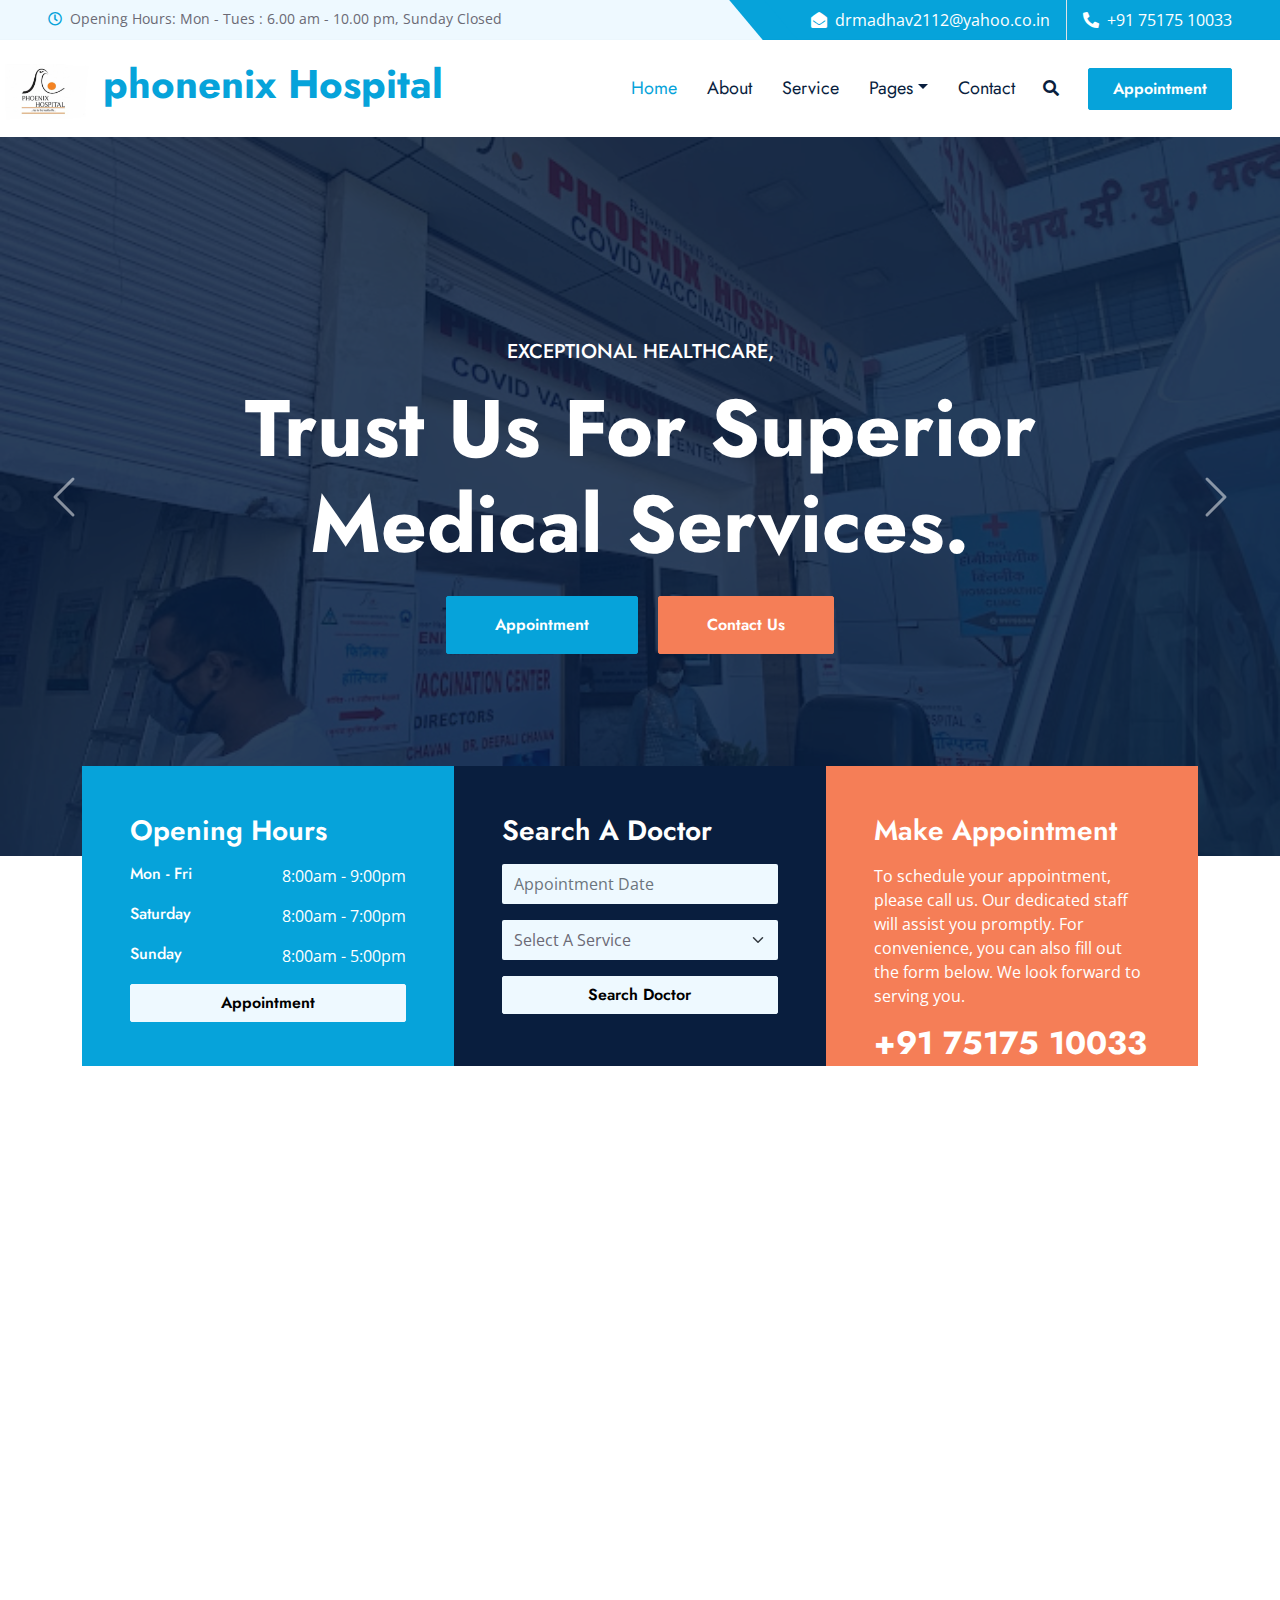
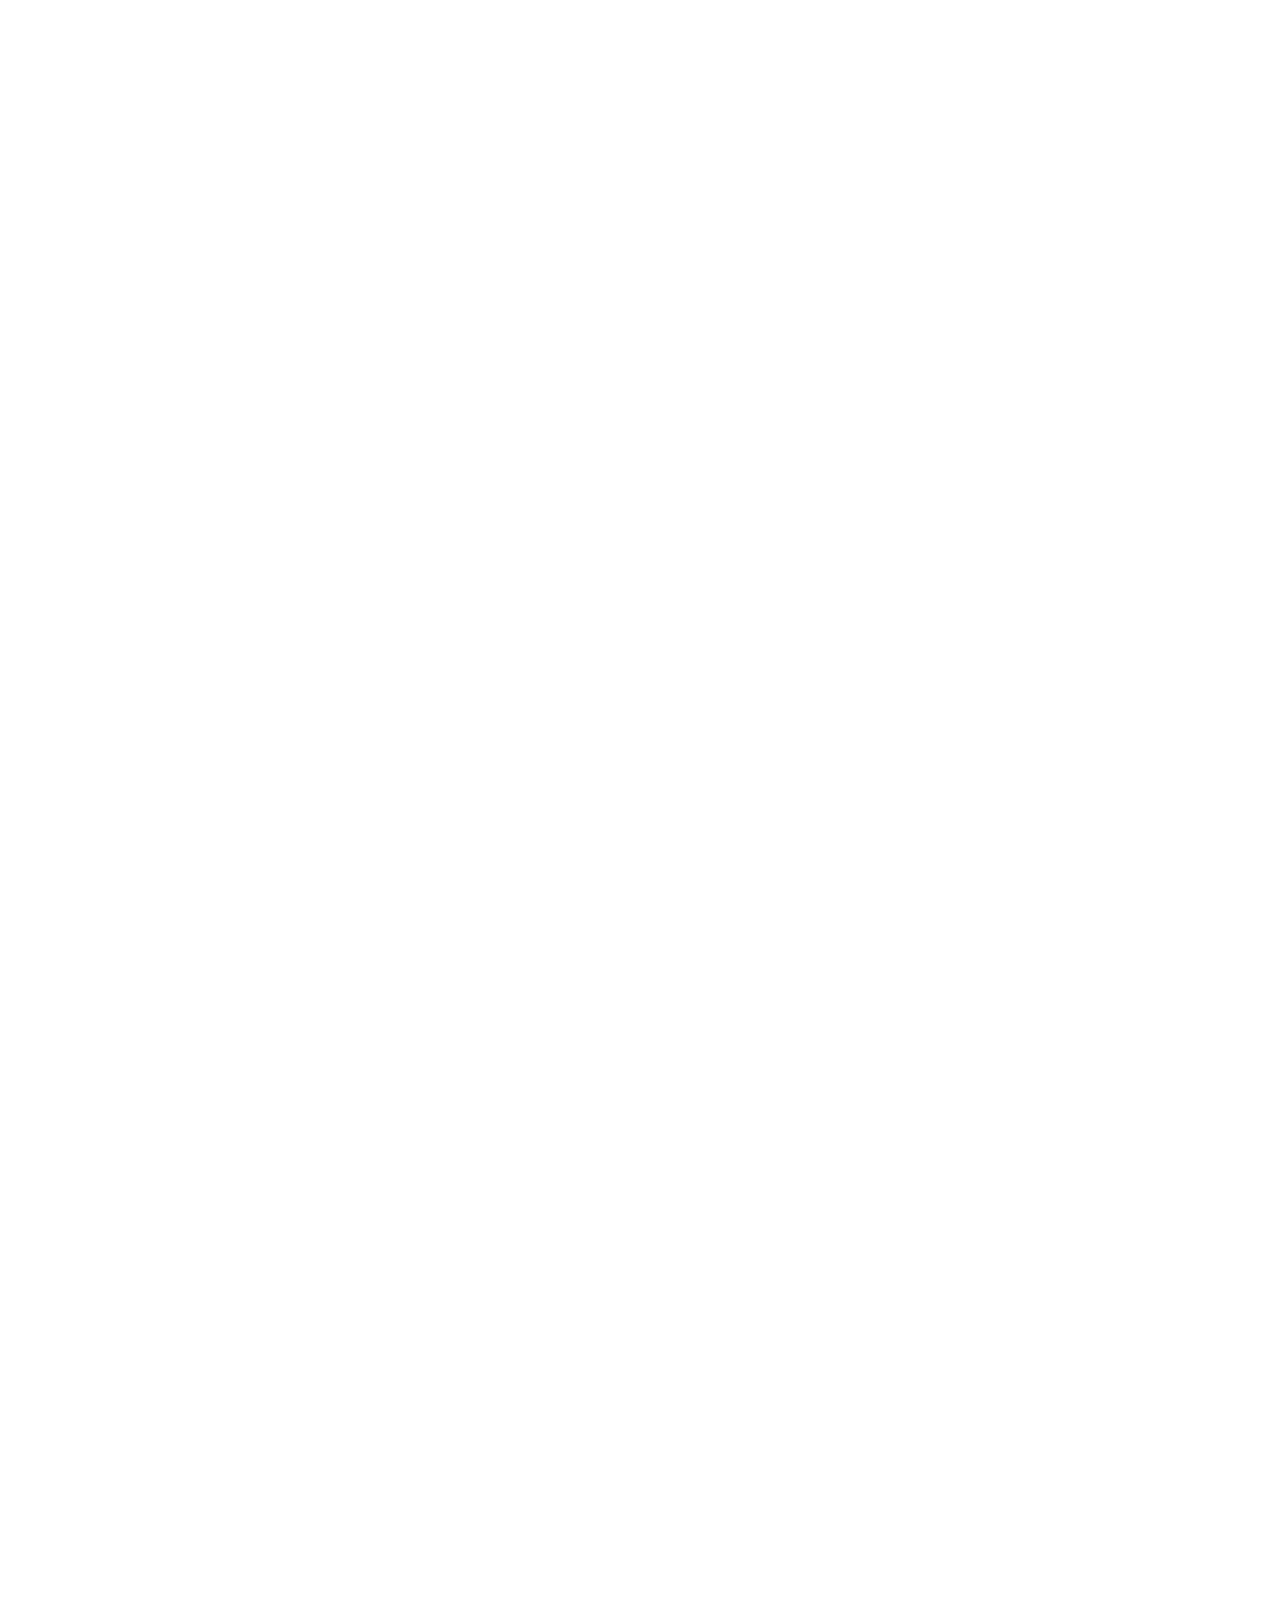
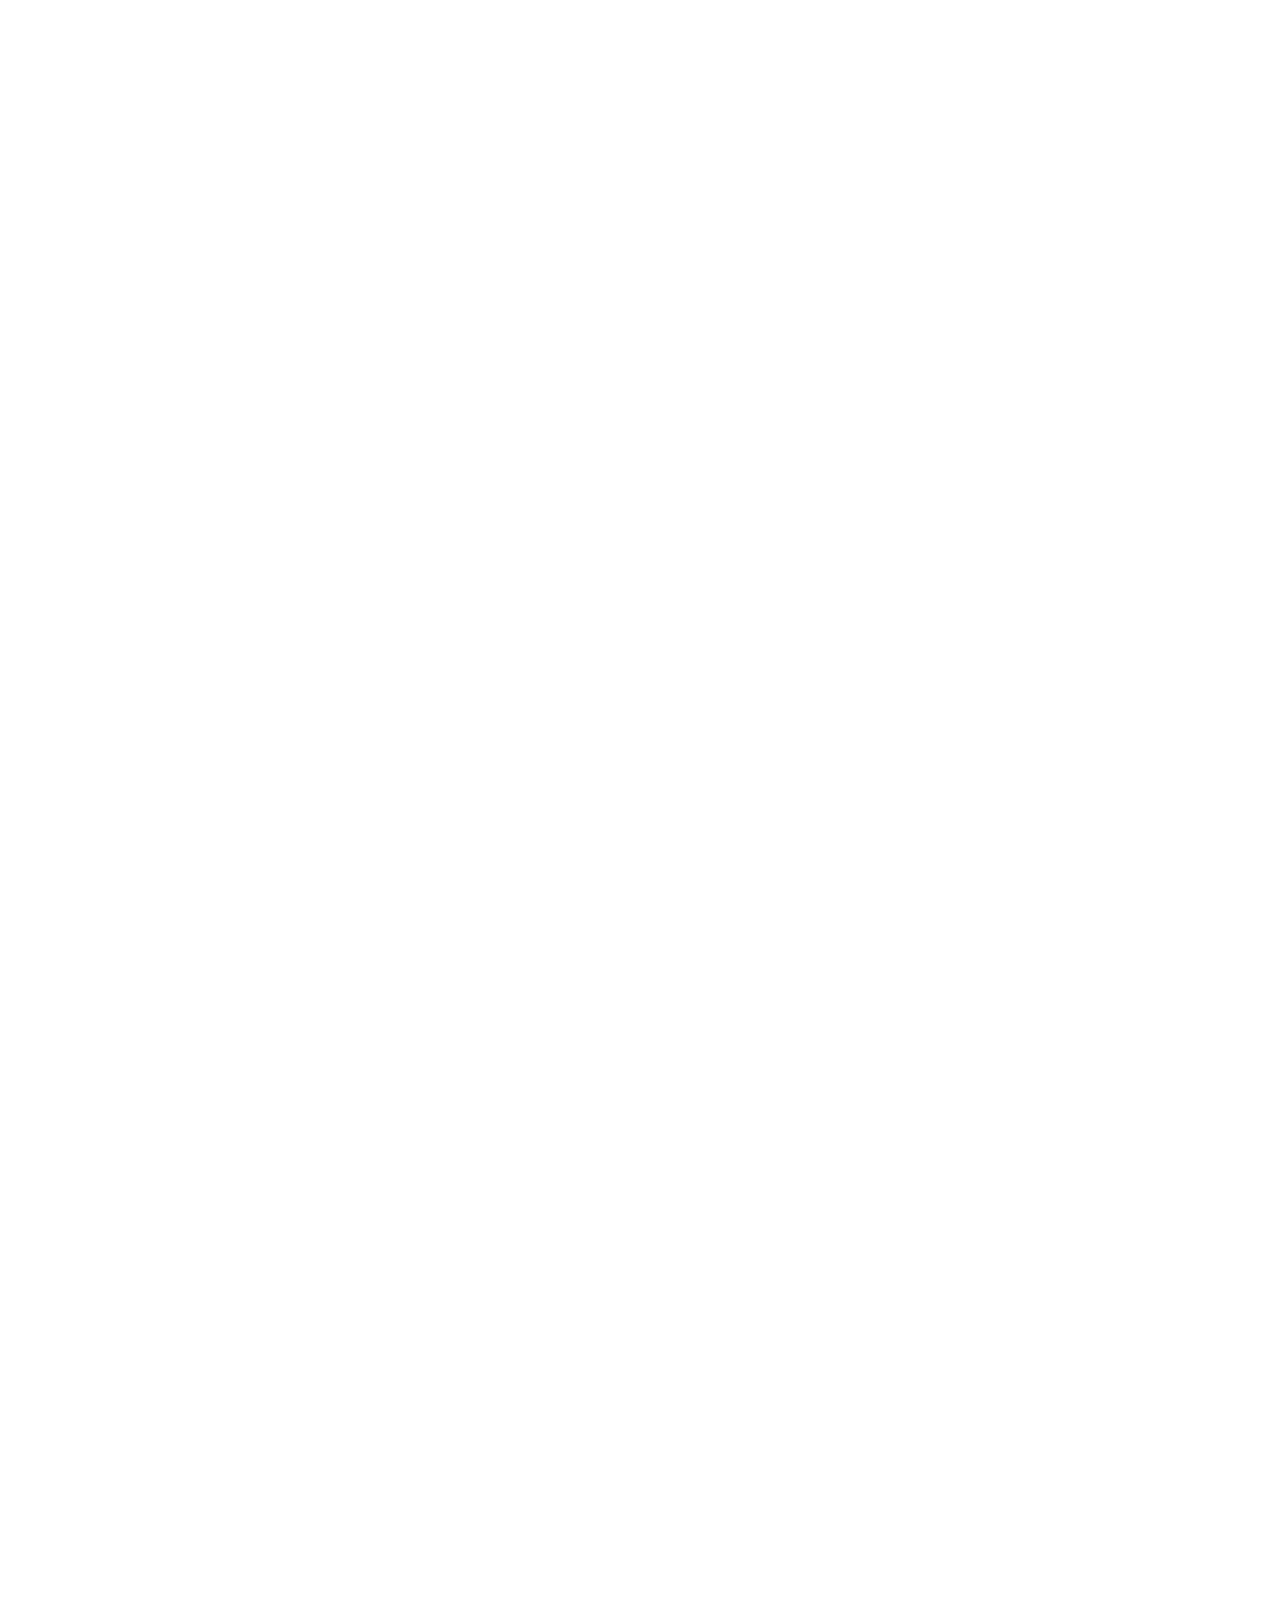
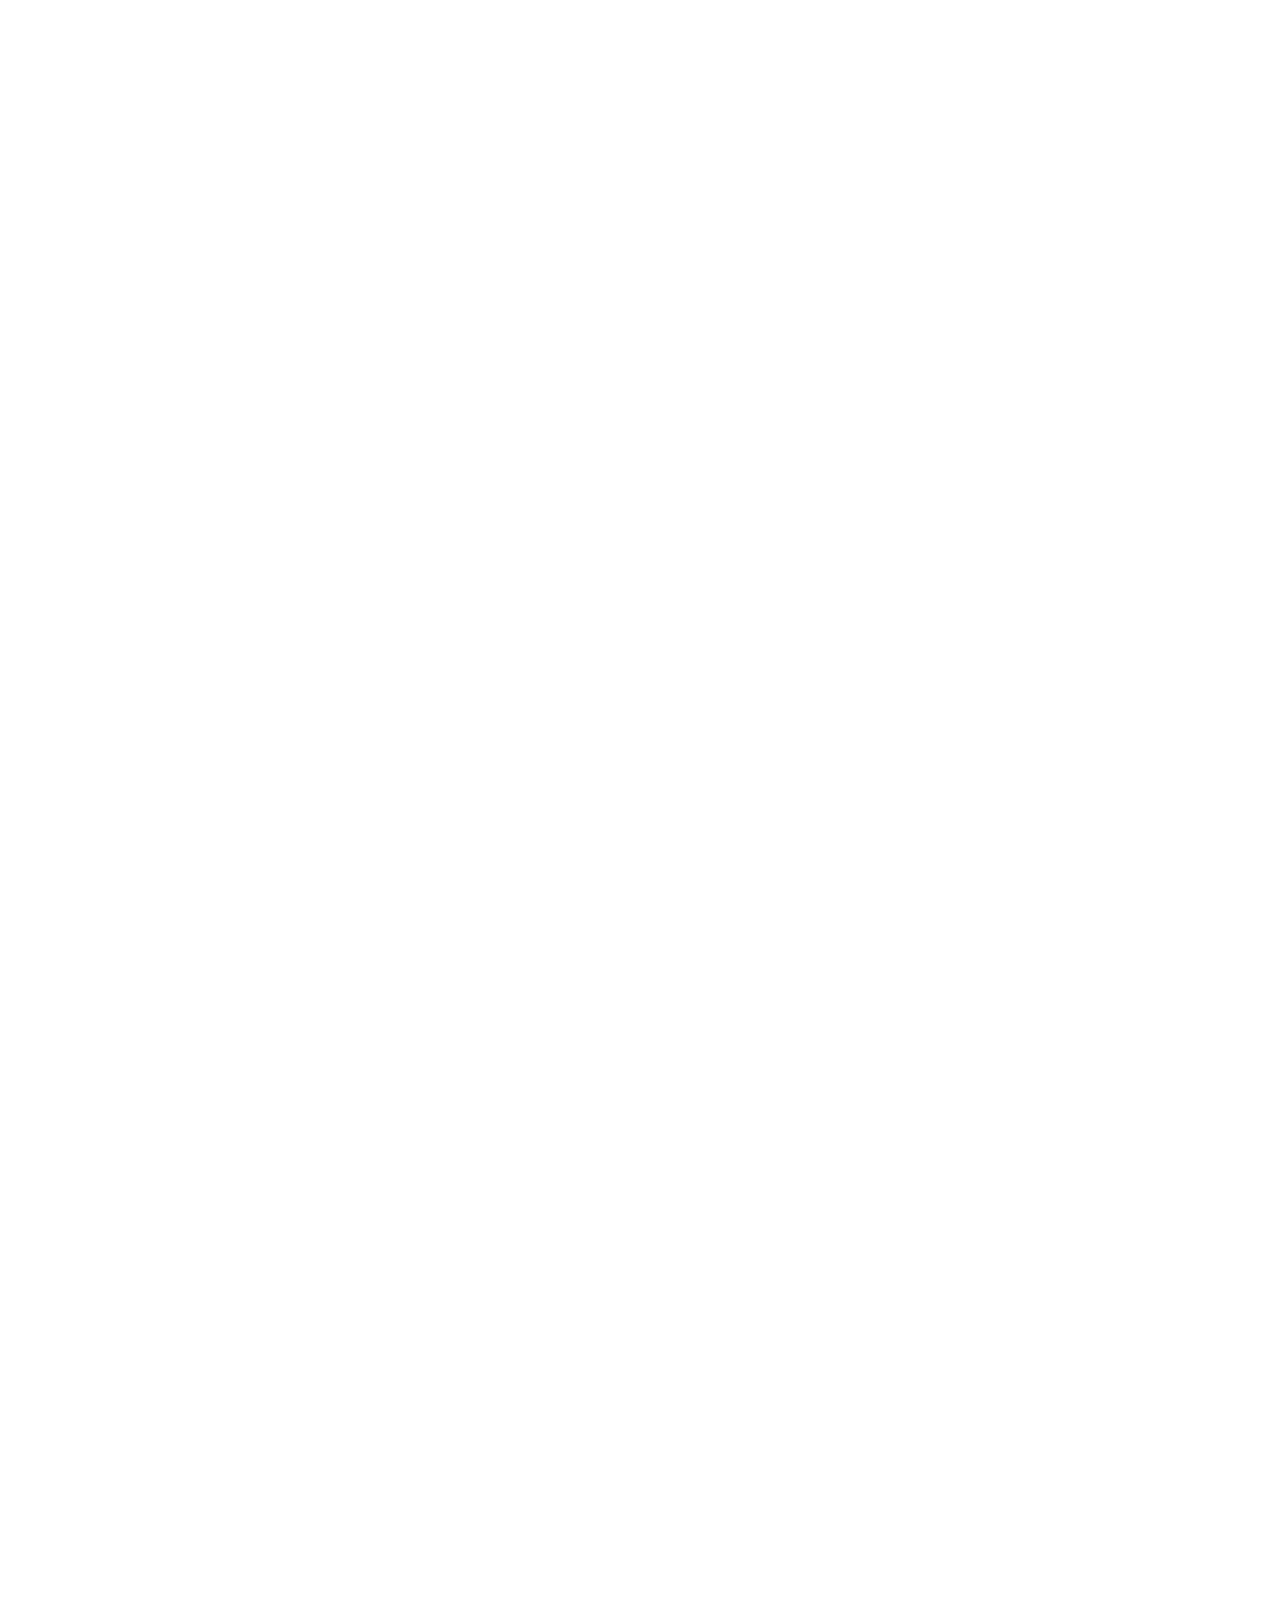
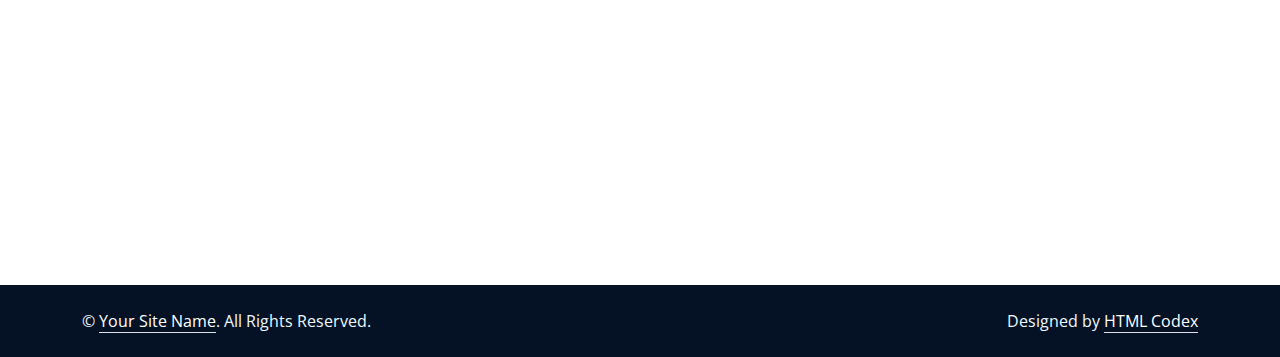
<file: index.html>
<!DOCTYPE html>
<html lang="en">

<head>
    <meta charset="utf-8">
    <title>DentCare - Dental Clinic Website Template</title>
    <meta content="width=device-width, initial-scale=1.0" name="viewport">
    <meta content="Free HTML Templates" name="keywords">
    <meta content="Free HTML Templates" name="description">

    <!-- Favicon -->
    <link href="img/favicon.ico" rel="icon">

    <!-- Google Web Fonts -->
    <link rel="preconnect" href="https://fonts.gstatic.com">
    <link href="https://fonts.googleapis.com/css2?family=Jost:wght@500;600;700&family=Open+Sans:wght@400;600&display=swap" rel="stylesheet"> 

    <!-- Icon Font Stylesheet -->
    <link href="https://cdnjs.cloudflare.com/ajax/libs/font-awesome/5.10.0/css/all.min.css" rel="stylesheet">
    <link href="https://cdn.jsdelivr.net/npm/bootstrap-icons@1.4.1/font/bootstrap-icons.css" rel="stylesheet">

    <!-- Libraries Stylesheet -->
    <link href="lib/owlcarousel/assets/owl.carousel.min.css" rel="stylesheet">
    <link href="lib/animate/animate.min.css" rel="stylesheet">
    <link href="lib/tempusdominus/css/tempusdominus-bootstrap-4.min.css" rel="stylesheet" />
    <link href="lib/twentytwenty/twentytwenty.css" rel="stylesheet" />

    <!-- Customized Bootstrap Stylesheet -->
    <link href="css/bootstrap.min.css" rel="stylesheet">

    <!-- Template Stylesheet -->
    <link href="css/style.css" rel="stylesheet">
</head>

<body>
    <!-- Spinner Start -->
    <div id="spinner" class="show bg-white position-fixed translate-middle w-100 vh-100 top-50 start-50 d-flex align-items-center justify-content-center">
        <div class="spinner-grow text-primary m-1" role="status">
            <span class="sr-only">Loading...</span>
        </div>
        <div class="spinner-grow text-dark m-1" role="status">
            <span class="sr-only">Loading...</span>
        </div>
        <div class="spinner-grow text-secondary m-1" role="status">
            <span class="sr-only">Loading...</span>
        </div>
    </div>
    <!-- Spinner End -->


    <!-- Topbar Start -->
    <div class="container-fluid bg-light ps-5 pe-0 d-none d-lg-block">
        <div class="row gx-0">
            <div class="col-md-6 text-center text-lg-start mb-2 mb-lg-0">
                <div class="d-inline-flex align-items-center">
                    <small class="py-2"><i class="far fa-clock text-primary me-2"></i>Opening Hours: Mon - Tues : 6.00 am - 10.00 pm, Sunday Closed </small>
                </div>
            </div>
            <div class="col-md-6 text-center text-lg-end">
                <div class="position-relative d-inline-flex align-items-center bg-primary text-white top-shape px-5">
                    <div class="me-3 pe-3 border-end py-2">
                        <p class="m-0"><i class="fa fa-envelope-open me-2"></i>drmadhav2112@yahoo.co.in</p>
                    </div>
                    <div class="py-2">
                        <p class="m-0"><i class="fa fa-phone-alt me-2"></i>+91 75175 10033</p>
                    </div>
                </div>
            </div>
        </div>
    </div>
    <!-- Topbar End -->


    <!-- Navbar Start -->
    <nav class="navbar ml-custom navbar-expand-lg bg-white navbar-light shadow-sm px-5 py-3 py-lg-0">
      
        <a href="index.html" class="navbar-brand p-0">
            <h1 class="m-0 text-primary"><img class="logo" src="img/phonenix.jpg" alt="">phonenix Hospital</h1>
        </a>
        <button class="navbar-toggler" type="button" data-bs-toggle="collapse" data-bs-target="#navbarCollapse">
            <span class="navbar-toggler-icon"></span>
        </button>
        <div class="collapse navbar-collapse" id="navbarCollapse">
            <div class="navbar-nav ms-auto py-0">
                <a href="index.html" class="nav-item nav-link active">Home</a>
                <a href="about.html" class="nav-item nav-link">About</a>
                <a href="service.html" class="nav-item nav-link">Service</a>
                <div class="nav-item dropdown">
                    <a href="#" class="nav-link dropdown-toggle" data-bs-toggle="dropdown">Pages</a>
                    <div class="dropdown-menu m-0">
                        <a href="price.html" class="dropdown-item">Pricing Plan</a>
                        <a href="team.html" class="dropdown-item">Our Dentist</a>
                        <a href="testimonial.html" class="dropdown-item">Testimonial</a>
                        <a href="appointment.html" class="dropdown-item">Appointment</a>
                    </div>
                </div>
                <a href="contact.html" class="nav-item nav-link">Contact</a>
            </div>
            <button type="button" class="btn text-dark" data-bs-toggle="modal" data-bs-target="#searchModal"><i class="fa fa-search"></i></button>
            <a href="appointment.html" class="btn btn-primary py-2 px-4 ms-3">Appointment</a>
        </div>
    </nav>
    <!-- Navbar End -->


    <!-- Full Screen Search Start -->
    <div class="modal fade" id="searchModal" tabindex="-1">
        <div class="modal-dialog modal-fullscreen">
            <div class="modal-content" style="background: rgba(9, 30, 62, .7);">
                <div class="modal-header border-0">
                    <button type="button" class="btn bg-white btn-close" data-bs-dismiss="modal" aria-label="Close"></button>
                </div>
                <div class="modal-body d-flex align-items-center justify-content-center">
                    <div class="input-group" style="max-width: 600px;">
                        <input type="text" class="form-control bg-transparent border-primary p-3" placeholder="Type search keyword">
                        <button class="btn btn-primary px-4"><i class="bi bi-search"></i></button>
                    </div>
                </div>
            </div>
        </div>
    </div>
    <!-- Full Screen Search End -->


    <!-- Carousel Start -->
    <div class="container-fluid p-0">
        <div id="header-carousel" class="carousel slide carousel-fade" data-bs-ride="carousel">
            <div class="carousel-inner">
                <div class="carousel-item active">
                    <img class="w-100" src="img/covid.jpg" alt="Image">
                    <div class="carousel-caption d-flex flex-column align-items-center justify-content-center">
                        <div class="p-3" style="max-width: 900px;">
                            <h5 class="text-white text-uppercase mb-3 animated slideInDown">EXCEPTIONAL HEALTHCARE,</h5>
                            <h1 class="display-1 text-white mb-md-4 animated zoomIn">Trust Us For Superior Medical Services.</h1>
                            <a href="appointment.html" class="btn btn-primary py-md-3 px-md-5 me-3 animated slideInLeft">Appointment</a>
                            <a href="" class="btn btn-secondary py-md-3 px-md-5 animated slideInRight">Contact Us</a>
                        </div>
                    </div>
                </div>
                <div class="carousel-item">
                    <img class="w-100" src="img/nurse.jpg" alt="Image">
                    <div class="carousel-caption d-flex flex-column align-items-center justify-content-center">
                        <div class="p-3" style="max-width: 900px;">
                            <h5 class="text-white text-uppercase mb-3 animated slideInDown">EXCEPTIONAL HEALTHCARE,</h5>
                            <h1 class="display-1 text-white mb-md-4 animated zoomIn">Trust Us For Superior Medical Services.</h1>
                            <a href="appointment.html" class="btn btn-primary py-md-3 px-md-5 me-3 animated slideInLeft">Appointment</a>
                            <a href="" class="btn btn-secondary py-md-3 px-md-5 animated slideInRight">Contact Us</a>
                        </div>
                    </div>
                </div>
            </div>
            <button class="carousel-control-prev" type="button" data-bs-target="#header-carousel"
                data-bs-slide="prev">
                <span class="carousel-control-prev-icon" aria-hidden="true"></span>
                <span class="visually-hidden">Previous</span>
            </button>
            <button class="carousel-control-next" type="button" data-bs-target="#header-carousel"
                data-bs-slide="next">
                <span class="carousel-control-next-icon" aria-hidden="true"></span>
                <span class="visually-hidden">Next</span>
            </button>
        </div>
    </div>
    <!-- Carousel End -->


    <!-- Banner Start -->
    <div class="container-fluid banner mb-5">
        <div class="container">
            <div class="row gx-0">
                <div class="col-lg-4 wow zoomIn" data-wow-delay="0.1s">
                    <div class="bg-primary d-flex flex-column p-5" style="height: 300px;">
                        <h3 class="text-white mb-3">Opening Hours</h3>
                        <div class="d-flex justify-content-between text-white mb-3">
                            <h6 class="text-white mb-0">Mon - Fri</h6>
                            <p class="mb-0"> 8:00am - 9:00pm</p>
                        </div>
                        <div class="d-flex justify-content-between text-white mb-3">
                            <h6 class="text-white mb-0">Saturday</h6>
                            <p class="mb-0"> 8:00am - 7:00pm</p>
                        </div>
                        <div class="d-flex justify-content-between text-white mb-3">
                            <h6 class="text-white mb-0">Sunday</h6>
                            <p class="mb-0"> 8:00am - 5:00pm</p>
                        </div>
                        <a class="btn btn-light" href="">Appointment</a>
                    </div>
                </div>
                <div class="col-lg-4 wow zoomIn" data-wow-delay="0.3s">
                    <div class="bg-dark d-flex flex-column p-5" style="height: 300px;">
                        <h3 class="text-white mb-3">Search A Doctor</h3>
                        <div class="date mb-3" id="date" data-target-input="nearest">
                            <input type="text" class="form-control bg-light border-0 datetimepicker-input"
                                placeholder="Appointment Date" data-target="#date" data-toggle="datetimepicker" style="height: 40px;">
                        </div>
                        <select class="form-select bg-light border-0 mb-3" style="height: 40px;">
                            <option selected>Select A Service</option>
                            <option value="1">Service 1</option>
                            <option value="2">Service 2</option>
                            <option value="3">Service 3</option>
                        </select>
                        <a class="btn btn-light" href="">Search Doctor</a>
                    </div>
                </div>
                <div class="col-lg-4 wow zoomIn" data-wow-delay="0.6s">
                    <div class="bg-secondary d-flex flex-column p-5" style="height: 300px;">
                        <h3 class="text-white mb-3">Make Appointment</h3>
                        <p class="text-white">
                            To schedule your appointment, please call us. Our dedicated staff will assist you promptly. For convenience, you can also fill out the form below. We look forward to serving you.</p>
                        <h2 class="text-white mb-0">+91 75175 10033</h2>
                    </div>
                </div>
            </div>
        </div>
    </div>
    <!-- Banner Start -->


    <!-- About Start -->
    <div class="container-fluid py-5 wow fadeInUp" data-wow-delay="0.1s">
        <div class="container">
            <div class="row g-5">
                <div class="col-lg-7">
                    <div class="section-title mb-4">
                        <h5 class="position-relative d-inline-block text-primary text-uppercase">About Us</h5>
                        <h1 class="display-5 mb-0">The World's Best Hospital That You Can Trust</h1>
                    </div>
                    <p class="mb-4">At phonenix Hospital, we are dedicated to making advanced medical care accessible to all. Our mission is to provide affordable superspecialty medical services within the reach of every individual. With a commitment to excellence and compassion, we strive to ensure that our patients receive the highest quality care tailored to their needs. From cutting-edge treatments to personalized attention, we are here to support your health journey every step of the way. Choose phonenix Hospital for comprehensive, affordable superspecialty care you can trust.</p>
                    <div class="row g-3">
                        <div class="col-sm-6 wow zoomIn" data-wow-delay="0.3s">
                            <h5 class="mb-3"><i class="fa fa-check-circle text-primary me-3"></i>Award Winning</h5>
                            <h5 class="mb-3"><i class="fa fa-check-circle text-primary me-3"></i>Professional Staff</h5>
                        </div>
                        <div class="col-sm-6 wow zoomIn" data-wow-delay="0.6s">
                            <h5 class="mb-3"><i class="fa fa-check-circle text-primary me-3"></i>24/7 Opened</h5>
                            <h5 class="mb-3"><i class="fa fa-check-circle text-primary me-3"></i>Fair Prices</h5>
                        </div>
                    </div>
                    <a href="appointment.html" class="btn btn-primary py-3 px-5 mt-4 wow zoomIn" data-wow-delay="0.6s">Make Appointment</a>
                </div>
                <div class="col-lg-5" style="min-height: 500px;">
                    <div class="position-relative h-100">
                        <img class="position-absolute w-100 h-100 rounded wow zoomIn" data-wow-delay="0.9s" src="img/about.jpg" style="object-fit: cover;">
                    </div>
                </div>
            </div>
        </div>
    </div>
    <!-- About End -->


    <!-- Appointment Start -->
    <div class="container-fluid bg-primary bg-appointment my-5 wow fadeInUp" data-wow-delay="0.1s">
        <div class="container">
            <div class="row gx-5">
                <div class="col-lg-6 py-5">
                    <div class="py-5">
                        <h1 class="display-5 text-white mb-4"> Experience Excellence With Our Certified, Award-Winning Care.</h1>
                        <p class="text-white mb-0">At Phonenix Hospital, we're committed to delivering accessible, specialized healthcare for everyone. Our mission is to offer a range of high-quality medical services, ensuring excellence and compassion in every treatment. From advanced procedures to personalized care, trust us to support you on your journey to wellness.</p>
                    </div>
                </div>
                <div class="col-lg-6">
                    <div class="appointment-form h-100 d-flex flex-column justify-content-center text-center p-5 wow zoomIn" data-wow-delay="0.6s">
                        <h1 class="text-white mb-4">Make Appointment</h1>
                        <form>
                            <div class="row g-3">
                                <div class="col-12 col-sm-6">
                                    <select class="form-select bg-light border-0" style="height: 55px;">
                                        <option selected>Select A Service</option>
                                        <option value="1">Service 1</option>
                                        <option value="2">Service 2</option>
                                        <option value="3">Service 3</option>
                                    </select>
                                </div>
                                <div class="col-12 col-sm-6">
                                    <select class="form-select bg-light border-0" style="height: 55px;">
                                        <option selected>Select Doctor</option>
                                        <option value="1">Doctor 1</option>
                                        <option value="2">Doctor 2</option>
                                        <option value="3">Doctor 3</option>
                                    </select>
                                </div>
                                <div class="col-12 col-sm-6">
                                    <input type="text" class="form-control bg-light border-0" placeholder="Your Name" style="height: 55px;">
                                </div>
                                <div class="col-12 col-sm-6">
                                    <input type="email" class="form-control bg-light border-0" placeholder="Your Email" style="height: 55px;">
                                </div>
                                <div class="col-12 col-sm-6">
                                    <div class="date" id="date1" data-target-input="nearest">
                                        <input type="text"
                                            class="form-control bg-light border-0 datetimepicker-input"
                                            placeholder="Appointment Date" data-target="#date1" data-toggle="datetimepicker" style="height: 55px;">
                                    </div>
                                </div>
                                <div class="col-12 col-sm-6">
                                    <div class="time" id="time1" data-target-input="nearest">
                                        <input type="text"
                                            class="form-control bg-light border-0 datetimepicker-input"
                                            placeholder="Appointment Time" data-target="#time1" data-toggle="datetimepicker" style="height: 55px;">
                                    </div>
                                </div>
                                <div class="col-12">
                                    <button class="btn btn-dark w-100 py-3" type="submit">Make Appointment</button>
                                </div>
                            </div>
                        </form>
                    </div>
                </div>
            </div>
        </div>
    </div>
    <!-- Appointment End -->


    <!-- Service Start -->
    <div class="container-fluid py-5 wow fadeInUp" data-wow-delay="0.1s">
        <div class="container">
            <div class="row g-5 mb-5">
                <div class="col-lg-5 wow zoomIn" data-wow-delay="0.3s" style="min-height: 400px;">
                    <div class="twentytwenty-container position-relative h-100 rounded overflow-hidden">
                        <img class="position-absolute w-100 h-100" src="img/before.jpg" style="object-fit: cover;">
                        <img class="position-absolute w-100 h-100" src="img/after.jpg" style="object-fit: cover;">
                    </div>
                </div>
                <div class="col-lg-7">
                    <div class="section-title mb-5">
                        <h5 class="position-relative d-inline-block text-primary text-uppercase">Our Services</h5>
                        <h1 class="display-5 mb-0">We Offer The Best Quality Services</h1>
                    </div>
                    <div class="row g-5">
                        <div class="col-md-6 service-item wow zoomIn" data-wow-delay="0.6s">
                            <div class="rounded-top overflow-hidden">
                                <img class="img-fluid" src="img/mother-baby-unit.png" alt="">
                            </div>
                            <div class="position-relative bg-light rounded-bottom text-center p-4">
                                <h5 class="m-0">Mother-Baby-Unit</h5>
                            </div>
                        </div>
                        <div class="col-md-6 service-item wow zoomIn" data-wow-delay="0.9s">
                            <div class="rounded-top overflow-hidden">
                                <img class="img-fluid" src="img/patient.png" alt="">
                            </div>
                            <div class="position-relative bg-light rounded-bottom text-center p-4">
                                <h5 class="m-0">Patient Care</h5>
                            </div>
                        </div>
                    </div>
                </div>
            </div>
            <div class="row g-5 wow fadeInUp" data-wow-delay="0.1s">
                <div class="col-lg-7">
                    <div class="row g-5">
                        <div class="col-md-6 service-item wow zoomIn" data-wow-delay="0.3s">
                            <div class="rounded-top overflow-hidden">
                                <img class="img-fluid" src="img/icu.avif" alt="">
                            </div>
                            <div class="position-relative bg-light rounded-bottom text-center p-4">
                                <h5 class="m-0">ICU</h5>
                            </div>
                        </div>
                        <div class="col-md-6 service-item wow zoomIn" data-wow-delay="0.6s">
                            <div class="rounded-top overflow-hidden">
                                <img class="img-fluid" src="img/icu.png" alt="">
                            </div>
                            <div class="position-relative bg-light rounded-bottom text-center p-4">
                                <h5 class="m-0">Oxygen Beds</h5>
                            </div>
                        </div>
                    </div>
                </div>
                <div class="col-lg-5 service-item wow zoomIn" data-wow-delay="0.9s">
                    <div class="position-relative bg-primary rounded h-100 d-flex flex-column align-items-center justify-content-center text-center p-4">
                        <h3 class="text-white mb-3">Make Appointment</h3>
                        <p class="text-white mb-3">For appointments, call us or fill out our online form. We're here to help.</p>
                        <h2 class="text-white mb-0">+91 75175 10033</h2>
                    </div>
                </div>
            </div>
        </div>
    </div>
    <!-- Service End -->


    <!-- Offer Start -->
    <div class="container-fluid bg-offer my-5 py-5 wow fadeInUp" data-wow-delay="0.1s">
        <div class="container py-5">
            <div class="row justify-content-center">
                <div class="col-lg-7 wow zoomIn" data-wow-delay="0.6s">
                    <div class="offer-text text-center rounded p-5">
                        <h1 class="display-5 text-white">Save 30% On Your First Dental Checkup</h1>
                        <p class="text-white mb-4">Eirmod sed tempor lorem ut dolores sit kasd ipsum. Dolor ea et dolore et at sea ea at dolor justo ipsum duo rebum sea. Eos vero eos vero ea et dolore eirmod diam duo lorem magna sit dolore sed et.</p>
                        <a href="appointment.html" class="btn btn-dark py-3 px-5 me-3">Appointment</a>
                        <a href="" class="btn btn-light py-3 px-5">Read More</a>
                    </div>
                </div>
            </div>
        </div>
    </div>
    <!-- Offer End -->


    <!-- Pricing Start -->
    <div class="container-fluid py-5 wow fadeInUp" data-wow-delay="0.1s">
        <div class="container">
            <div class="row g-5">
                <div class="col-lg-5">
                    <div class="section-title mb-4">
                        <h5 class="position-relative d-inline-block text-primary text-uppercase">Pricing Plan</h5>
                        <h1 class="display-5 mb-0">We Offer Fair Prices for Dental Treatment</h1>
                    </div>
                    <p class="mb-4">Tempor erat elitr rebum at clita. Diam dolor diam ipsum et tempor sit. Aliqu diam amet diam et eos labore. Clita erat ipsum et lorem et sit, sed stet no labore lorem sit. Sanctus clita duo justo eirmod magna dolore erat amet</p>
                    <h5 class="text-uppercase text-primary wow fadeInUp" data-wow-delay="0.3s">Call for Appointment</h5>
                    <h1 class="wow fadeInUp" data-wow-delay="0.6s">+012 345 6789</h1>
                </div>
                <div class="col-lg-7">
                    <div class="owl-carousel price-carousel wow zoomIn" data-wow-delay="0.9s">
                        <div class="price-item pb-4">
                            <div class="position-relative">
                                <img class="img-fluid rounded-top" src="img/price-1.jpg" alt="">
                                <div class="d-flex align-items-center justify-content-center bg-light rounded pt-2 px-3 position-absolute top-100 start-50 translate-middle" style="z-index: 2;">
                                    <h2 class="text-primary m-0">$35</h2>
                                </div>
                            </div>
                            <div class="position-relative text-center bg-light border-bottom border-primary py-5 p-4">
                                <h4>Teeth Whitening</h4>
                                <hr class="text-primary w-50 mx-auto mt-0">
                                <div class="d-flex justify-content-between mb-3"><span>Modern Equipment</span><i class="fa fa-check text-primary pt-1"></i></div>
                                <div class="d-flex justify-content-between mb-3"><span>Professional Dentist</span><i class="fa fa-check text-primary pt-1"></i></div>
                                <div class="d-flex justify-content-between mb-2"><span>24/7 Call Support</span><i class="fa fa-check text-primary pt-1"></i></div>
                                <a href="appointment.html" class="btn btn-primary py-2 px-4 position-absolute top-100 start-50 translate-middle">Appointment</a>
                            </div>
                        </div>
                        <div class="price-item pb-4">
                            <div class="position-relative">
                                <img class="img-fluid rounded-top" src="img/price-2.jpg" alt="">
                                <div class="d-flex align-items-center justify-content-center bg-light rounded pt-2 px-3 position-absolute top-100 start-50 translate-middle" style="z-index: 2;">
                                    <h2 class="text-primary m-0">$49</h2>
                                </div>
                            </div>
                            <div class="position-relative text-center bg-light border-bottom border-primary py-5 p-4">
                                <h4>Dental Implant</h4>
                                <hr class="text-primary w-50 mx-auto mt-0">
                                <div class="d-flex justify-content-between mb-3"><span>Modern Equipment</span><i class="fa fa-check text-primary pt-1"></i></div>
                                <div class="d-flex justify-content-between mb-3"><span>Professional Dentist</span><i class="fa fa-check text-primary pt-1"></i></div>
                                <div class="d-flex justify-content-between mb-2"><span>24/7 Call Support</span><i class="fa fa-check text-primary pt-1"></i></div>
                                <a href="appointment.html" class="btn btn-primary py-2 px-4 position-absolute top-100 start-50 translate-middle">Appointment</a>
                            </div>
                        </div>
                        <div class="price-item pb-4">
                            <div class="position-relative">
                                <img class="img-fluid rounded-top" src="img/price-3.jpg" alt="">
                                <div class="d-flex align-items-center justify-content-center bg-light rounded pt-2 px-3 position-absolute top-100 start-50 translate-middle" style="z-index: 2;">
                                    <h2 class="text-primary m-0">$99</h2>
                                </div>
                            </div>
                            <div class="position-relative text-center bg-light border-bottom border-primary py-5 p-4">
                                <h4>Root Canal</h4>
                                <hr class="text-primary w-50 mx-auto mt-0">
                                <div class="d-flex justify-content-between mb-3"><span>Modern Equipment</span><i class="fa fa-check text-primary pt-1"></i></div>
                                <div class="d-flex justify-content-between mb-3"><span>Professional Dentist</span><i class="fa fa-check text-primary pt-1"></i></div>
                                <div class="d-flex justify-content-between mb-2"><span>24/7 Call Support</span><i class="fa fa-check text-primary pt-1"></i></div>
                                <a href="appointment.html" class="btn btn-primary py-2 px-4 position-absolute top-100 start-50 translate-middle">Appointment</a>
                            </div>
                        </div>
                    </div>
                </div>
            </div>
        </div>
    </div>
    <!-- Pricing End -->


    <!-- Testimonial Start -->
    <div class="container-fluid bg-primary bg-testimonial py-5 my-5 wow fadeInUp" data-wow-delay="0.1s">
        <div class="container py-5">
            <div class="row justify-content-center">
                <div class="col-lg-7">
                    <div class="owl-carousel testimonial-carousel rounded p-5 wow zoomIn" data-wow-delay="0.6s">
                        <div class="testimonial-item text-center text-white">
                            <img class="img-fluid mx-auto rounded mb-4" src="img/sud.png" alt="">
                            <p class="fs-5">Went to Phoenix for booster dose of Covid vaccination and was pleasantly surprised with the courtesy and efficiency at all levels.</p>
                            <hr class="mx-auto w-25">
                            <h4 class="text-white mb-0">Sudershan Singh Gusain</h4>
                        </div>
                        <div class="testimonial-item text-center text-white">
                            <img class="img-fluid mx-auto rounded mb-4" src="img/prajkta.png" alt="">
                            <p class="fs-5">Really nice staff, quick service. All doctors are helpful.</p>
                            <hr class="mx-auto w-25">
                            <h4 class="text-white mb-0">Prajakta</h4>
                        </div>
                    </div>
                </div>
            </div>
        </div>
    </div>
    <!-- Testimonial End -->


    <!-- Team Start -->
    <div class="container-fluid py-5">
        <div class="container">
            <div class="row g-5">
                <div class="col-lg-4 wow slideInUp" data-wow-delay="0.1s">
                    <div class="section-title bg-light rounded h-100 p-5">
                        <h5 class="position-relative d-inline-block text-primary text-uppercase">Our Dentist</h5>
                        <h1 class="display-6 mb-4">Meet Our Certified & Experienced Dentist</h1>
                        <a href="appointment.html" class="btn btn-primary py-3 px-5">Appointment</a>
                    </div>
                </div>
                <div class="col-lg-4 wow slideInUp" data-wow-delay="0.3s">
                    <div class="team-item">
                        <div class="position-relative rounded-top" style="z-index: 1;">
                            <img class="img-fluid rounded-top w-100" src="img/team-1.jpg" alt="">
                            <div class="position-absolute top-100 start-50 translate-middle bg-light rounded p-2 d-flex">
                                <a class="btn btn-primary btn-square m-1" href="#"><i class="fab fa-twitter fw-normal"></i></a>
                                <a class="btn btn-primary btn-square m-1" href="#"><i class="fab fa-facebook-f fw-normal"></i></a>
                                <a class="btn btn-primary btn-square m-1" href="#"><i class="fab fa-linkedin-in fw-normal"></i></a>
                                <a class="btn btn-primary btn-square m-1" href="#"><i class="fab fa-instagram fw-normal"></i></a>
                            </div>
                        </div>
                        <div class="team-text position-relative bg-light text-center rounded-bottom p-4 pt-5">
                            <h4 class="mb-2">Dr. John Doe</h4>
                            <p class="text-primary mb-0">Implant Surgeon</p>
                        </div>
                    </div>
                </div>
                <div class="col-lg-4 wow slideInUp" data-wow-delay="0.6s">
                    <div class="team-item">
                        <div class="position-relative rounded-top" style="z-index: 1;">
                            <img class="img-fluid rounded-top w-100" src="img/team-2.jpg" alt="">
                            <div class="position-absolute top-100 start-50 translate-middle bg-light rounded p-2 d-flex">
                                <a class="btn btn-primary btn-square m-1" href="#"><i class="fab fa-twitter fw-normal"></i></a>
                                <a class="btn btn-primary btn-square m-1" href="#"><i class="fab fa-facebook-f fw-normal"></i></a>
                                <a class="btn btn-primary btn-square m-1" href="#"><i class="fab fa-linkedin-in fw-normal"></i></a>
                                <a class="btn btn-primary btn-square m-1" href="#"><i class="fab fa-instagram fw-normal"></i></a>
                            </div>
                        </div>
                        <div class="team-text position-relative bg-light text-center rounded-bottom p-4 pt-5">
                            <h4 class="mb-2">Dr. John Doe</h4>
                            <p class="text-primary mb-0">Implant Surgeon</p>
                        </div>
                    </div>
                </div>
                <div class="col-lg-4 wow slideInUp" data-wow-delay="0.1s">
                    <div class="team-item">
                        <div class="position-relative rounded-top" style="z-index: 1;">
                            <img class="img-fluid rounded-top w-100" src="img/team-3.jpg" alt="">
                            <div class="position-absolute top-100 start-50 translate-middle bg-light rounded p-2 d-flex">
                                <a class="btn btn-primary btn-square m-1" href="#"><i class="fab fa-twitter fw-normal"></i></a>
                                <a class="btn btn-primary btn-square m-1" href="#"><i class="fab fa-facebook-f fw-normal"></i></a>
                                <a class="btn btn-primary btn-square m-1" href="#"><i class="fab fa-linkedin-in fw-normal"></i></a>
                                <a class="btn btn-primary btn-square m-1" href="#"><i class="fab fa-instagram fw-normal"></i></a>
                            </div>
                        </div>
                        <div class="team-text position-relative bg-light text-center rounded-bottom p-4 pt-5">
                            <h4 class="mb-2">Dr. John Doe</h4>
                            <p class="text-primary mb-0">Implant Surgeon</p>
                        </div>
                    </div>
                </div>
                <div class="col-lg-4 wow slideInUp" data-wow-delay="0.3s">
                    <div class="team-item">
                        <div class="position-relative rounded-top" style="z-index: 1;">
                            <img class="img-fluid rounded-top w-100" src="img/team-4.jpg" alt="">
                            <div class="position-absolute top-100 start-50 translate-middle bg-light rounded p-2 d-flex">
                                <a class="btn btn-primary btn-square m-1" href="#"><i class="fab fa-twitter fw-normal"></i></a>
                                <a class="btn btn-primary btn-square m-1" href="#"><i class="fab fa-facebook-f fw-normal"></i></a>
                                <a class="btn btn-primary btn-square m-1" href="#"><i class="fab fa-linkedin-in fw-normal"></i></a>
                                <a class="btn btn-primary btn-square m-1" href="#"><i class="fab fa-instagram fw-normal"></i></a>
                            </div>
                        </div>
                        <div class="team-text position-relative bg-light text-center rounded-bottom p-4 pt-5">
                            <h4 class="mb-2">Dr. John Doe</h4>
                            <p class="text-primary mb-0">Implant Surgeon</p>
                        </div>
                    </div>
                </div>
                <div class="col-lg-4 wow slideInUp" data-wow-delay="0.6s">
                    <div class="team-item">
                        <div class="position-relative rounded-top" style="z-index: 1;">
                            <img class="img-fluid rounded-top w-100" src="img/team-5.jpg" alt="">
                            <div class="position-absolute top-100 start-50 translate-middle bg-light rounded p-2 d-flex">
                                <a class="btn btn-primary btn-square m-1" href="#"><i class="fab fa-twitter fw-normal"></i></a>
                                <a class="btn btn-primary btn-square m-1" href="#"><i class="fab fa-facebook-f fw-normal"></i></a>
                                <a class="btn btn-primary btn-square m-1" href="#"><i class="fab fa-linkedin-in fw-normal"></i></a>
                                <a class="btn btn-primary btn-square m-1" href="#"><i class="fab fa-instagram fw-normal"></i></a>
                            </div>
                        </div>
                        <div class="team-text position-relative bg-light text-center rounded-bottom p-4 pt-5">
                            <h4 class="mb-2">Dr. John Doe</h4>
                            <p class="text-primary mb-0">Implant Surgeon</p>
                        </div>
                    </div>
                </div>
            </div>
        </div>
    </div>
    <!-- Team End -->


    <!-- Newsletter Start -->
    <div class="container-fluid position-relative pt-5 wow fadeInUp" data-wow-delay="0.1s" style="z-index: 1;">
        <div class="container">
            <div class="bg-primary p-5">
                <form class="mx-auto" style="max-width: 600px;">
                    <div class="input-group">
                        <input type="text" class="form-control border-white p-3" placeholder="Your Email">
                        <button class="btn btn-dark px-4">Sign Up</button>
                    </div>
                </form>
            </div>
        </div>
    </div>
    <!-- Newsletter End -->
    

    <!-- Footer Start -->
    <div class="container-fluid bg-dark text-light py-5 wow fadeInUp" data-wow-delay="0.3s" style="margin-top: -75px;">
        <div class="container pt-5">
            <div class="row g-5 pt-4">
                <div class="col-lg-3 col-md-6">
                    <h3 class="text-white mb-4">Quick Links</h3>
                    <div class="d-flex flex-column justify-content-start">
                        <a class="text-light mb-2" href="#"><i class="bi bi-arrow-right text-primary me-2"></i>Home</a>
                        <a class="text-light mb-2" href="#"><i class="bi bi-arrow-right text-primary me-2"></i>About Us</a>
                        <a class="text-light mb-2" href="#"><i class="bi bi-arrow-right text-primary me-2"></i>Our Services</a>
                        <a class="text-light mb-2" href="#"><i class="bi bi-arrow-right text-primary me-2"></i>Latest Blog</a>
                        <a class="text-light" href="#"><i class="bi bi-arrow-right text-primary me-2"></i>Contact Us</a>
                    </div>
                </div>
                <div class="col-lg-3 col-md-6">
                    <h3 class="text-white mb-4">Popular Links</h3>
                    <div class="d-flex flex-column justify-content-start">
                        <a class="text-light mb-2" href="#"><i class="bi bi-arrow-right text-primary me-2"></i>Home</a>
                        <a class="text-light mb-2" href="#"><i class="bi bi-arrow-right text-primary me-2"></i>About Us</a>
                        <a class="text-light mb-2" href="#"><i class="bi bi-arrow-right text-primary me-2"></i>Our Services</a>
                        <a class="text-light mb-2" href="#"><i class="bi bi-arrow-right text-primary me-2"></i>Latest Blog</a>
                        <a class="text-light" href="#"><i class="bi bi-arrow-right text-primary me-2"></i>Contact Us</a>
                    </div>
                </div>
                <div class="col-lg-3 col-md-6">
                    <h3 class="text-white mb-4">Get In Touch</h3>
                    <p class="mb-2"><i class="bi bi-geo-alt text-primary me-2"></i>Thergaon, Pune, Maharashtra 411033</p>
                    <p class="mb-2"><i class="bi bi-envelope-open text-primary me-2"></i>drmadhav2112@yahoo.co.in</p>
                    <p class="mb-0"><i class="bi bi-telephone text-primary me-2"></i>+91 75175 10033</p>
                </div>
                <div class="col-lg-3 col-md-6">
                    <h3 class="text-white mb-4">Follow Us</h3>
                    <div class="d-flex">
                        <a class="btn btn-lg btn-primary btn-lg-square rounded me-2" href="#"><i class="fab fa-twitter fw-normal"></i></a>
                        <a class="btn btn-lg btn-primary btn-lg-square rounded me-2" href="#"><i class="fab fa-facebook-f fw-normal"></i></a>
                        <a class="btn btn-lg btn-primary btn-lg-square rounded me-2" href="#"><i class="fab fa-linkedin-in fw-normal"></i></a>
                        <a class="btn btn-lg btn-primary btn-lg-square rounded" href="#"><i class="fab fa-instagram fw-normal"></i></a>
                    </div>
                </div>
            </div>
        </div>
    </div>
    <div class="container-fluid text-light py-4" style="background: #051225;">
        <div class="container">
            <div class="row g-0">
                <div class="col-md-6 text-center text-md-start">
                    <p class="mb-md-0">&copy; <a class="text-white border-bottom" href="#">Your Site Name</a>. All Rights Reserved.</p>
                </div>
                <div class="col-md-6 text-center text-md-end">
                    <p class="mb-0">Designed by <a class="text-white border-bottom" href="#">HTML Codex</a></p>
                </div>
            </div>
        </div>
    </div>
    <!-- Footer End -->


    <!-- Back to Top -->
    <a href="#" class="btn btn-lg btn-primary btn-lg-square rounded back-to-top"><i class="bi bi-arrow-up"></i></a>


    <!-- JavaScript Libraries -->
    <script src="https://code.jquery.com/jquery-3.4.1.min.js"></script>
    <script src="https://cdn.jsdelivr.net/npm/bootstrap@5.0.0/dist/js/bootstrap.bundle.min.js"></script>
    <script src="lib/wow/wow.min.js"></script>
    <script src="lib/easing/easing.min.js"></script>
    <script src="lib/waypoints/waypoints.min.js"></script>
    <script src="lib/owlcarousel/owl.carousel.min.js"></script>
    <script src="lib/tempusdominus/js/moment.min.js"></script>
    <script src="lib/tempusdominus/js/moment-timezone.min.js"></script>
    <script src="lib/tempusdominus/js/tempusdominus-bootstrap-4.min.js"></script>
    <script src="lib/twentytwenty/jquery.event.move.js"></script>
    <script src="lib/twentytwenty/jquery.twentytwenty.js"></script>

    <!-- Template Javascript -->
    <script src="js/main.js"></script>
</body>

</html>
</file>
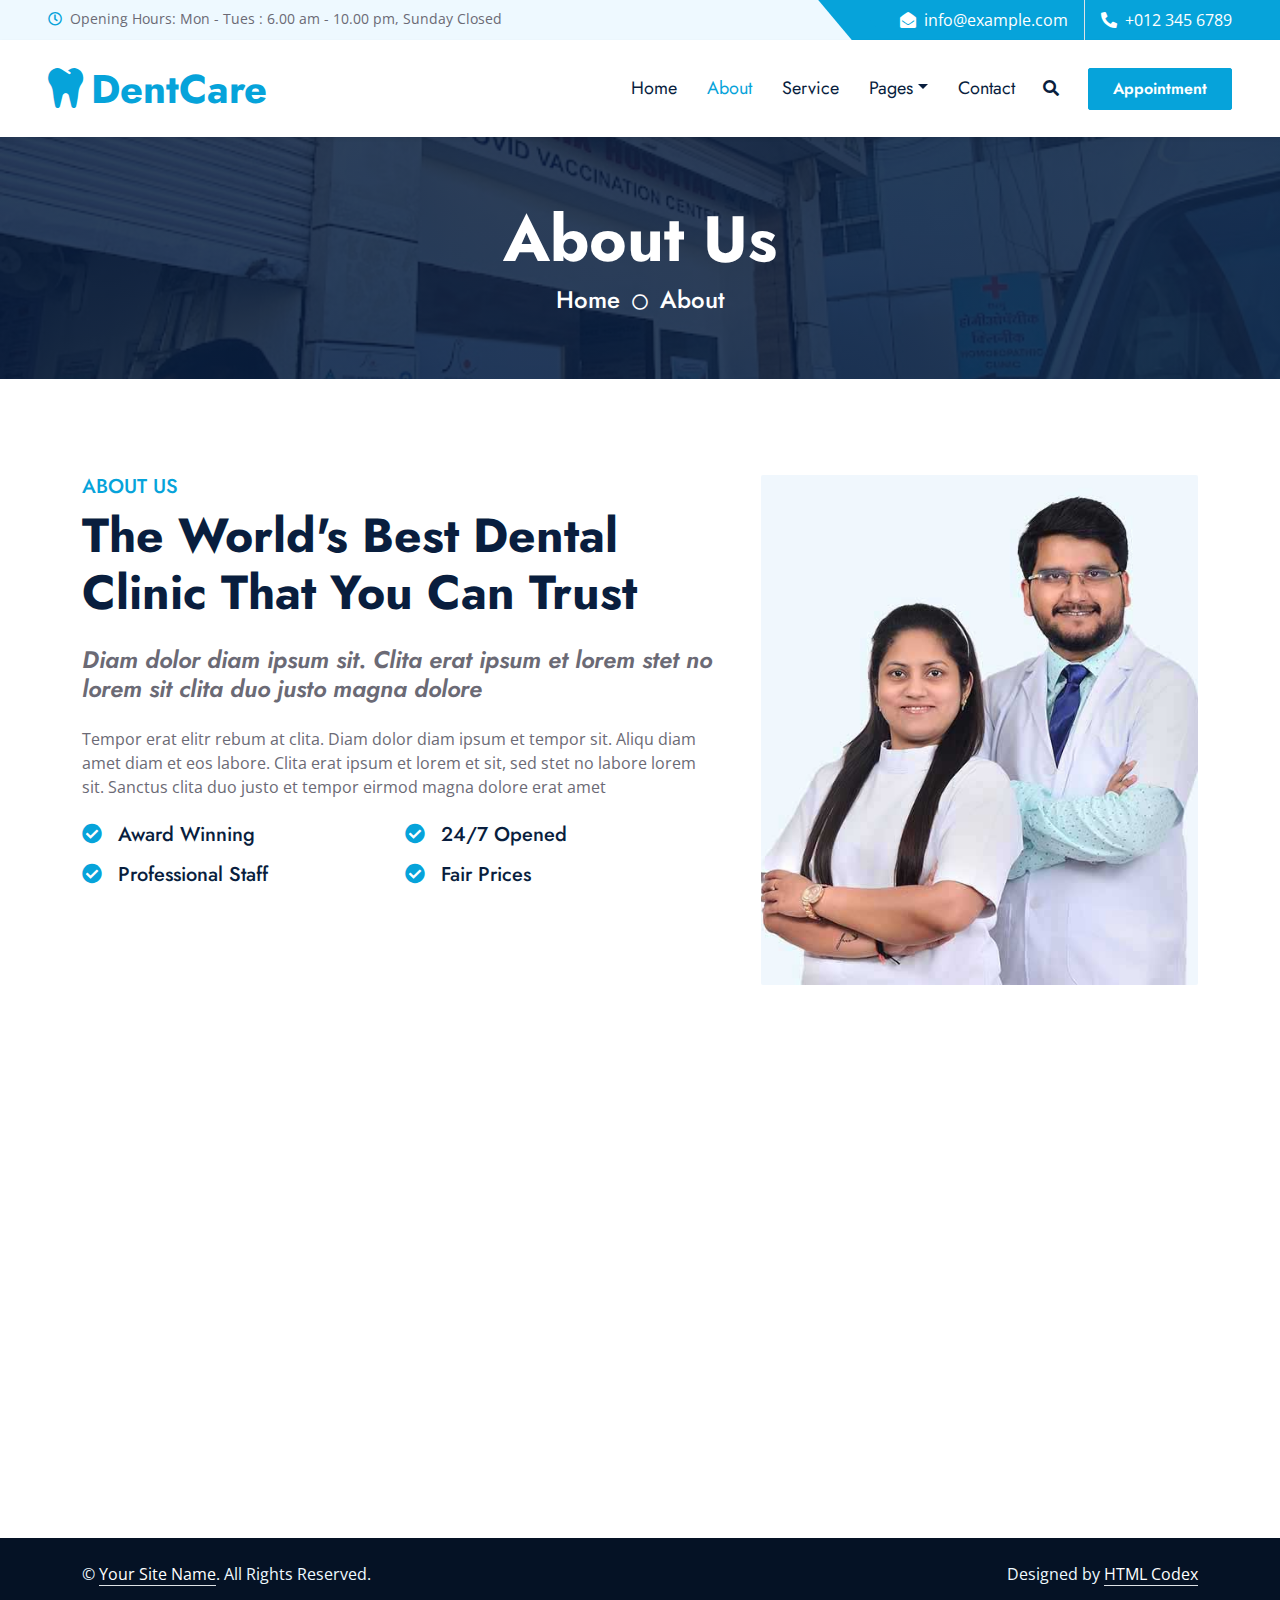
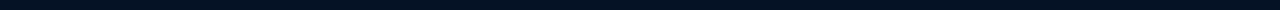
<file: about.html>
<!DOCTYPE html>
<html lang="en">

<head>
    <meta charset="utf-8">
    <title>DentCare - Dental Clinic Website Template</title>
    <meta content="width=device-width, initial-scale=1.0" name="viewport">
    <meta content="Free HTML Templates" name="keywords">
    <meta content="Free HTML Templates" name="description">

    <!-- Favicon -->
    <link href="img/favicon.ico" rel="icon">

    <!-- Google Web Fonts -->
    <link rel="preconnect" href="https://fonts.gstatic.com">
    <link href="https://fonts.googleapis.com/css2?family=Jost:wght@500;600;700&family=Open+Sans:wght@400;600&display=swap" rel="stylesheet"> 

    <!-- Icon Font Stylesheet -->
    <link href="https://cdnjs.cloudflare.com/ajax/libs/font-awesome/5.10.0/css/all.min.css" rel="stylesheet">
    <link href="https://cdn.jsdelivr.net/npm/bootstrap-icons@1.4.1/font/bootstrap-icons.css" rel="stylesheet">

    <!-- Libraries Stylesheet -->
    <link href="lib/owlcarousel/assets/owl.carousel.min.css" rel="stylesheet">
    <link href="lib/animate/animate.min.css" rel="stylesheet">
    <link href="lib/tempusdominus/css/tempusdominus-bootstrap-4.min.css" rel="stylesheet" />
    <link href="lib/twentytwenty/twentytwenty.css" rel="stylesheet" />

    <!-- Customized Bootstrap Stylesheet -->
    <link href="css/bootstrap.min.css" rel="stylesheet">

    <!-- Template Stylesheet -->
    <link href="css/style.css" rel="stylesheet">
</head>

<body>
    <!-- Spinner Start -->
    <div id="spinner" class="show bg-white position-fixed translate-middle w-100 vh-100 top-50 start-50 d-flex align-items-center justify-content-center">
        <div class="spinner-grow text-primary m-1" role="status">
            <span class="sr-only">Loading...</span>
        </div>
        <div class="spinner-grow text-dark m-1" role="status">
            <span class="sr-only">Loading...</span>
        </div>
        <div class="spinner-grow text-secondary m-1" role="status">
            <span class="sr-only">Loading...</span>
        </div>
    </div>
    <!-- Spinner End -->


    <!-- Topbar Start -->
    <div class="container-fluid bg-light ps-5 pe-0 d-none d-lg-block">
        <div class="row gx-0">
            <div class="col-md-6 text-center text-lg-start mb-2 mb-lg-0">
                <div class="d-inline-flex align-items-center">
                    <small class="py-2"><i class="far fa-clock text-primary me-2"></i>Opening Hours: Mon - Tues : 6.00 am - 10.00 pm, Sunday Closed </small>
                </div>
            </div>
            <div class="col-md-6 text-center text-lg-end">
                <div class="position-relative d-inline-flex align-items-center bg-primary text-white top-shape px-5">
                    <div class="me-3 pe-3 border-end py-2">
                        <p class="m-0"><i class="fa fa-envelope-open me-2"></i>info@example.com</p>
                    </div>
                    <div class="py-2">
                        <p class="m-0"><i class="fa fa-phone-alt me-2"></i>+012 345 6789</p>
                    </div>
                </div>
            </div>
        </div>
    </div>
    <!-- Topbar End -->


    <!-- Navbar Start -->
    <nav class="navbar navbar-expand-lg bg-white navbar-light shadow-sm px-5 py-3 py-lg-0">
        <a href="index.html" class="navbar-brand p-0">
            <h1 class="m-0 text-primary"><i class="fa fa-tooth me-2"></i>DentCare</h1>
        </a>
        <button class="navbar-toggler" type="button" data-bs-toggle="collapse" data-bs-target="#navbarCollapse">
            <span class="navbar-toggler-icon"></span>
        </button>
        <div class="collapse navbar-collapse" id="navbarCollapse">
            <div class="navbar-nav ms-auto py-0">
                <a href="index.html" class="nav-item nav-link">Home</a>
                <a href="about.html" class="nav-item nav-link active">About</a>
                <a href="service.html" class="nav-item nav-link">Service</a>
                <div class="nav-item dropdown">
                    <a href="#" class="nav-link dropdown-toggle" data-bs-toggle="dropdown">Pages</a>
                    <div class="dropdown-menu m-0">
                        <a href="price.html" class="dropdown-item">Pricing Plan</a>
                        <a href="team.html" class="dropdown-item">Our Dentist</a>
                        <a href="testimonial.html" class="dropdown-item">Testimonial</a>
                        <a href="appointment.html" class="dropdown-item">Appointment</a>
                    </div>
                </div>
                <a href="contact.html" class="nav-item nav-link">Contact</a>
            </div>
            <button type="button" class="btn text-dark" data-bs-toggle="modal" data-bs-target="#searchModal"><i class="fa fa-search"></i></button>
            <a href="appointment.html" class="btn btn-primary py-2 px-4 ms-3">Appointment</a>
        </div>
    </nav>
    <!-- Navbar End -->


    <!-- Full Screen Search Start -->
    <div class="modal fade" id="searchModal" tabindex="-1">
        <div class="modal-dialog modal-fullscreen">
            <div class="modal-content" style="background: rgba(9, 30, 62, .7);">
                <div class="modal-header border-0">
                    <button type="button" class="btn bg-white btn-close" data-bs-dismiss="modal" aria-label="Close"></button>
                </div>
                <div class="modal-body d-flex align-items-center justify-content-center">
                    <div class="input-group" style="max-width: 600px;">
                        <input type="text" class="form-control bg-transparent border-primary p-3" placeholder="Type search keyword">
                        <button class="btn btn-primary px-4"><i class="bi bi-search"></i></button>
                    </div>
                </div>
            </div>
        </div>
    </div>
    <!-- Full Screen Search End -->


    <!-- Hero Start -->
    <div class="container-fluid bg-primary py-5 hero-header mb-5">
        <div class="row py-3">
            <div class="col-12 text-center">
                <h1 class="display-3 text-white animated zoomIn">About Us</h1>
                <a href="" class="h4 text-white">Home</a>
                <i class="far fa-circle text-white px-2"></i>
                <a href="" class="h4 text-white">About</a>
            </div>
        </div>
    </div>
    <!-- Hero End -->


    <!-- About Start -->
    <div class="container-fluid py-5 wow fadeInUp" data-wow-delay="0.1s">
        <div class="container">
            <div class="row g-5">
                <div class="col-lg-7">
                    <div class="section-title mb-4">
                        <h5 class="position-relative d-inline-block text-primary text-uppercase">About Us</h5>
                        <h1 class="display-5 mb-0">The World's Best Dental Clinic That You Can Trust</h1>
                    </div>
                    <h4 class="text-body fst-italic mb-4">Diam dolor diam ipsum sit. Clita erat ipsum et lorem stet no lorem sit clita duo justo magna dolore</h4>
                    <p class="mb-4">Tempor erat elitr rebum at clita. Diam dolor diam ipsum et tempor sit. Aliqu diam amet diam et eos labore. Clita erat ipsum et lorem et sit, sed stet no labore lorem sit. Sanctus clita duo justo et tempor eirmod magna dolore erat amet</p>
                    <div class="row g-3">
                        <div class="col-sm-6 wow zoomIn" data-wow-delay="0.3s">
                            <h5 class="mb-3"><i class="fa fa-check-circle text-primary me-3"></i>Award Winning</h5>
                            <h5 class="mb-3"><i class="fa fa-check-circle text-primary me-3"></i>Professional Staff</h5>
                        </div>
                        <div class="col-sm-6 wow zoomIn" data-wow-delay="0.6s">
                            <h5 class="mb-3"><i class="fa fa-check-circle text-primary me-3"></i>24/7 Opened</h5>
                            <h5 class="mb-3"><i class="fa fa-check-circle text-primary me-3"></i>Fair Prices</h5>
                        </div>
                    </div>
                    <a href="appointment.html" class="btn btn-primary py-3 px-5 mt-4 wow zoomIn" data-wow-delay="0.6s">Make Appointment</a>
                </div>
                <div class="col-lg-5" style="min-height: 500px;">
                    <div class="position-relative h-100">
                        <img class="position-absolute w-100 h-100 rounded wow zoomIn" data-wow-delay="0.9s" src="img/about.jpg" style="object-fit: cover;">
                    </div>
                </div>
            </div>
        </div>
    </div>
    <!-- About End -->
    

    <!-- Newsletter Start -->
    <div class="container-fluid position-relative pt-5 wow fadeInUp" data-wow-delay="0.1s" style="z-index: 1;">
        <div class="container">
            <div class="bg-primary p-5">
                <form class="mx-auto" style="max-width: 600px;">
                    <div class="input-group">
                        <input type="text" class="form-control border-white p-3" placeholder="Your Email">
                        <button class="btn btn-dark px-4">Sign Up</button>
                    </div>
                </form>
            </div>
        </div>
    </div>
    <!-- Newsletter End -->
    

    <!-- Footer Start -->
    <div class="container-fluid bg-dark text-light py-5 wow fadeInUp" data-wow-delay="0.3s" style="margin-top: -75px;">
        <div class="container pt-5">
            <div class="row g-5 pt-4">
                <div class="col-lg-3 col-md-6">
                    <h3 class="text-white mb-4">Quick Links</h3>
                    <div class="d-flex flex-column justify-content-start">
                        <a class="text-light mb-2" href="#"><i class="bi bi-arrow-right text-primary me-2"></i>Home</a>
                        <a class="text-light mb-2" href="#"><i class="bi bi-arrow-right text-primary me-2"></i>About Us</a>
                        <a class="text-light mb-2" href="#"><i class="bi bi-arrow-right text-primary me-2"></i>Our Services</a>
                        <a class="text-light mb-2" href="#"><i class="bi bi-arrow-right text-primary me-2"></i>Latest Blog</a>
                        <a class="text-light" href="#"><i class="bi bi-arrow-right text-primary me-2"></i>Contact Us</a>
                    </div>
                </div>
                <div class="col-lg-3 col-md-6">
                    <h3 class="text-white mb-4">Popular Links</h3>
                    <div class="d-flex flex-column justify-content-start">
                        <a class="text-light mb-2" href="#"><i class="bi bi-arrow-right text-primary me-2"></i>Home</a>
                        <a class="text-light mb-2" href="#"><i class="bi bi-arrow-right text-primary me-2"></i>About Us</a>
                        <a class="text-light mb-2" href="#"><i class="bi bi-arrow-right text-primary me-2"></i>Our Services</a>
                        <a class="text-light mb-2" href="#"><i class="bi bi-arrow-right text-primary me-2"></i>Latest Blog</a>
                        <a class="text-light" href="#"><i class="bi bi-arrow-right text-primary me-2"></i>Contact Us</a>
                    </div>
                </div>
                <div class="col-lg-3 col-md-6">
                    <h3 class="text-white mb-4">Get In Touch</h3>
                    <p class="mb-2"><i class="bi bi-geo-alt text-primary me-2"></i>123 Street, New York, USA</p>
                    <p class="mb-2"><i class="bi bi-envelope-open text-primary me-2"></i>info@example.com</p>
                    <p class="mb-0"><i class="bi bi-telephone text-primary me-2"></i>+012 345 67890</p>
                </div>
                <div class="col-lg-3 col-md-6">
                    <h3 class="text-white mb-4">Follow Us</h3>
                    <div class="d-flex">
                        <a class="btn btn-lg btn-primary btn-lg-square rounded me-2" href="#"><i class="fab fa-twitter fw-normal"></i></a>
                        <a class="btn btn-lg btn-primary btn-lg-square rounded me-2" href="#"><i class="fab fa-facebook-f fw-normal"></i></a>
                        <a class="btn btn-lg btn-primary btn-lg-square rounded me-2" href="#"><i class="fab fa-linkedin-in fw-normal"></i></a>
                        <a class="btn btn-lg btn-primary btn-lg-square rounded" href="#"><i class="fab fa-instagram fw-normal"></i></a>
                    </div>
                </div>
            </div>
        </div>
    </div>
    <div class="container-fluid text-light py-4" style="background: #051225;">
        <div class="container">
            <div class="row g-0">
                <div class="col-md-6 text-center text-md-start">
                    <p class="mb-md-0">&copy; <a class="text-white border-bottom" href="#">Your Site Name</a>. All Rights Reserved.</p>
                </div>
                <div class="col-md-6 text-center text-md-end">
                    <p class="mb-0">Designed by <a class="text-white border-bottom" href="https://htmlcodex.com">HTML Codex</a></p>
                </div>
            </div>
        </div>
    </div>
    <!-- Footer End -->


    <!-- Back to Top -->
    <a href="#" class="btn btn-lg btn-primary btn-lg-square rounded back-to-top"><i class="bi bi-arrow-up"></i></a>


    <!-- JavaScript Libraries -->
    <script src="https://code.jquery.com/jquery-3.4.1.min.js"></script>
    <script src="https://cdn.jsdelivr.net/npm/bootstrap@5.0.0/dist/js/bootstrap.bundle.min.js"></script>
    <script src="lib/wow/wow.min.js"></script>
    <script src="lib/easing/easing.min.js"></script>
    <script src="lib/waypoints/waypoints.min.js"></script>
    <script src="lib/owlcarousel/owl.carousel.min.js"></script>
    <script src="lib/tempusdominus/js/moment.min.js"></script>
    <script src="lib/tempusdominus/js/moment-timezone.min.js"></script>
    <script src="lib/tempusdominus/js/tempusdominus-bootstrap-4.min.js"></script>
    <script src="lib/twentytwenty/jquery.event.move.js"></script>
    <script src="lib/twentytwenty/jquery.twentytwenty.js"></script>

    <!-- Template Javascript -->
    <script src="js/main.js"></script>
</body>

</html>
</file>
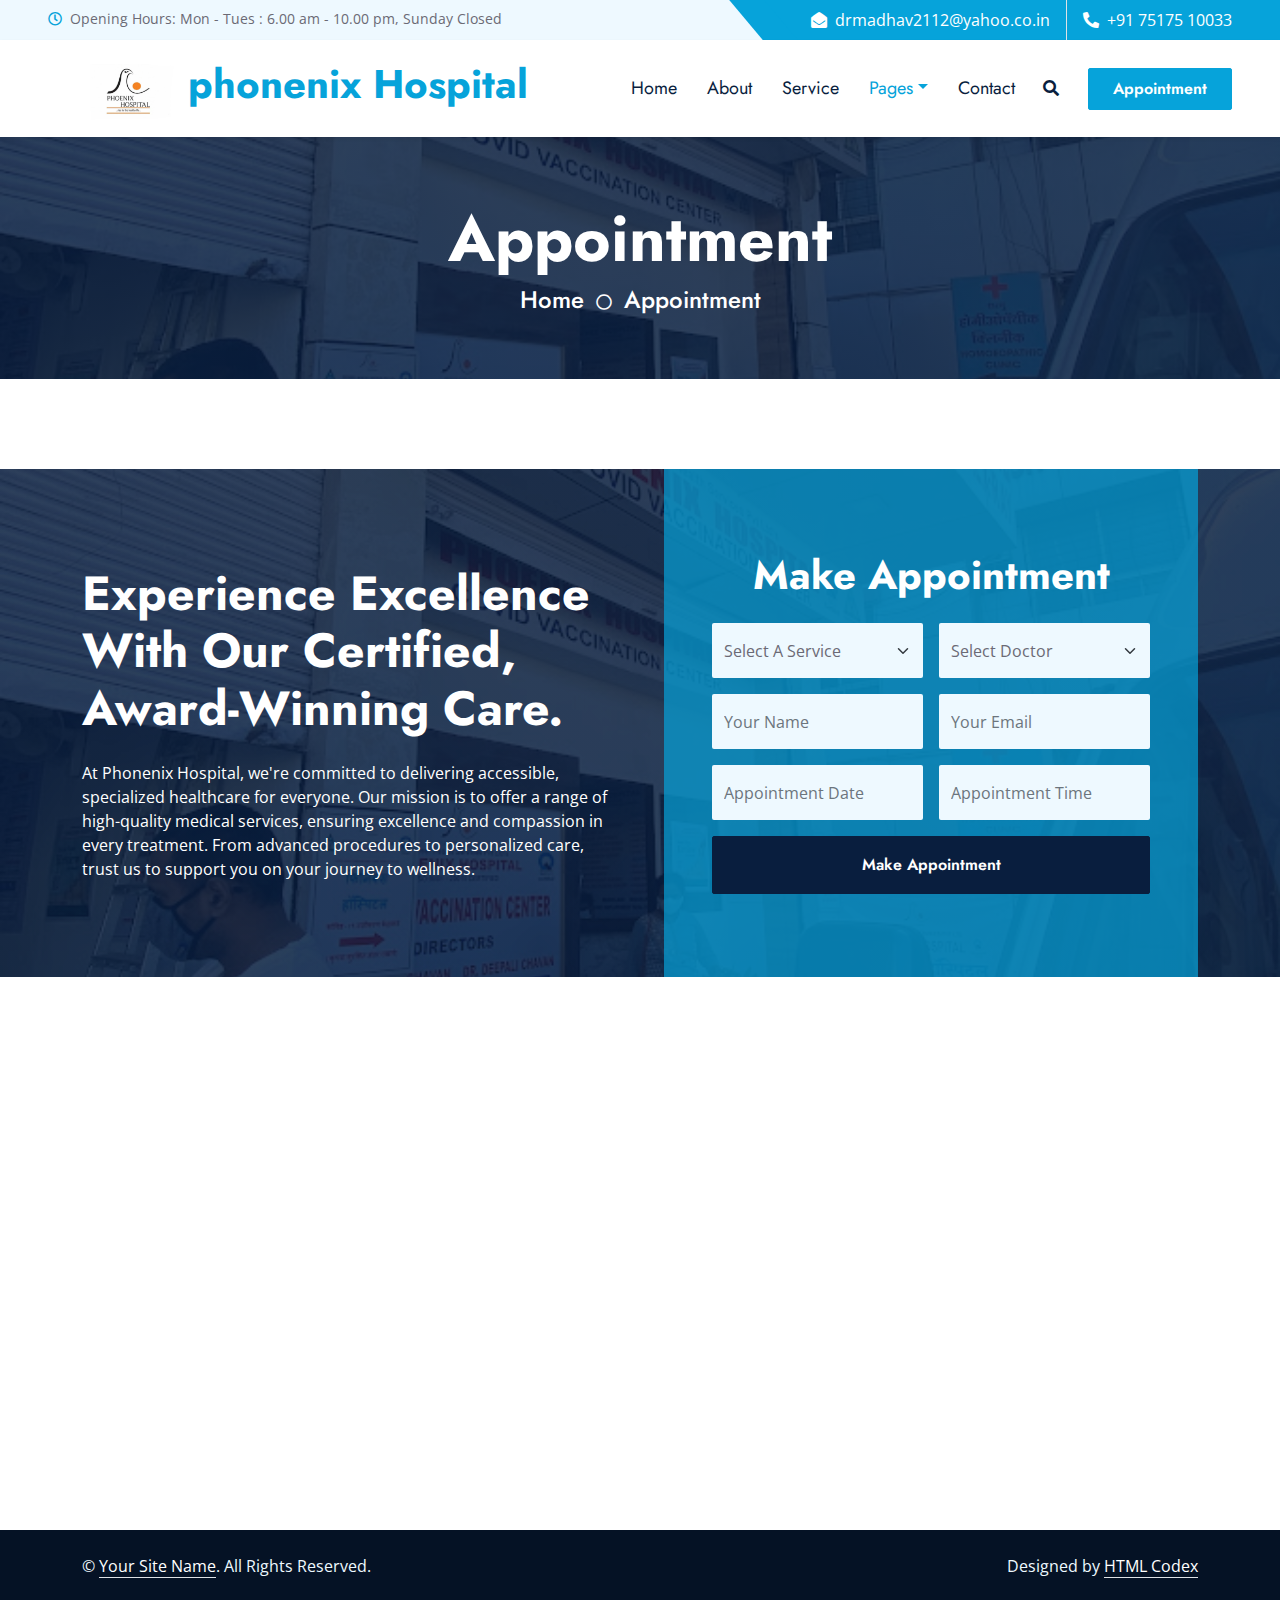
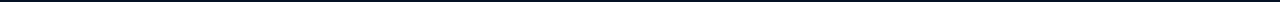
<file: appointment.html>
<!DOCTYPE html>
<html lang="en">

<head>
    <meta charset="utf-8">
    <title>DentCare - Dental Clinic Website Template</title>
    <meta content="width=device-width, initial-scale=1.0" name="viewport">
    <meta content="Free HTML Templates" name="keywords">
    <meta content="Free HTML Templates" name="description">

    <!-- Favicon -->
    <link href="img/favicon.ico" rel="icon">

    <!-- Google Web Fonts -->
    <link rel="preconnect" href="https://fonts.gstatic.com">
    <link href="https://fonts.googleapis.com/css2?family=Jost:wght@500;600;700&family=Open+Sans:wght@400;600&display=swap" rel="stylesheet"> 

    <!-- Icon Font Stylesheet -->
    <link href="https://cdnjs.cloudflare.com/ajax/libs/font-awesome/5.10.0/css/all.min.css" rel="stylesheet">
    <link href="https://cdn.jsdelivr.net/npm/bootstrap-icons@1.4.1/font/bootstrap-icons.css" rel="stylesheet">

    <!-- Libraries Stylesheet -->
    <link href="lib/owlcarousel/assets/owl.carousel.min.css" rel="stylesheet">
    <link href="lib/animate/animate.min.css" rel="stylesheet">
    <link href="lib/tempusdominus/css/tempusdominus-bootstrap-4.min.css" rel="stylesheet" />
    <link href="lib/twentytwenty/twentytwenty.css" rel="stylesheet" />

    <!-- Customized Bootstrap Stylesheet -->
    <link href="css/bootstrap.min.css" rel="stylesheet">

    <!-- Template Stylesheet -->
    <link href="css/style.css" rel="stylesheet">
</head>

<body>
    <!-- Spinner Start -->
    <div id="spinner" class="show bg-white position-fixed translate-middle w-100 vh-100 top-50 start-50 d-flex align-items-center justify-content-center">
        <div class="spinner-grow text-primary m-1" role="status">
            <span class="sr-only">Loading...</span>
        </div>
        <div class="spinner-grow text-dark m-1" role="status">
            <span class="sr-only">Loading...</span>
        </div>
        <div class="spinner-grow text-secondary m-1" role="status">
            <span class="sr-only">Loading...</span>
        </div>
    </div>
    <!-- Spinner End -->


    <!-- Topbar Start -->
    <div class="container-fluid bg-light ps-5 pe-0 d-none d-lg-block">
        <div class="row gx-0">
            <div class="col-md-6 text-center text-lg-start mb-2 mb-lg-0">
                <div class="d-inline-flex align-items-center">
                    <small class="py-2"><i class="far fa-clock text-primary me-2"></i>Opening Hours: Mon - Tues : 6.00 am - 10.00 pm, Sunday Closed </small>
                </div>
            </div>
            <div class="col-md-6 text-center text-lg-end">
                <div class="position-relative d-inline-flex align-items-center bg-primary text-white top-shape px-5">
                    <div class="me-3 pe-3 border-end py-2">
                        <p class="m-0"><i class="fa fa-envelope-open me-2"></i>drmadhav2112@yahoo.co.in</p>
                    </div>
                    <div class="py-2">
                        <p class="m-0"><i class="fa fa-phone-alt me-2"></i>+91 75175 10033</p>
                    </div>
                </div>
            </div>
        </div>
    </div>
    <!-- Topbar End -->


    <!-- Navbar Start -->
    <nav class="navbar navbar-expand-lg bg-white navbar-light shadow-sm px-5 py-3 py-lg-0">
        <a href="index.html" class="navbar-brand p-0">
            <h1 class="m-0 text-primary"><img class="logo" src="img/phonenix.jpg" alt="">phonenix Hospital</h1>
        </a>
        <button class="navbar-toggler" type="button" data-bs-toggle="collapse" data-bs-target="#navbarCollapse">
            <span class="navbar-toggler-icon"></span>
        </button>
        <div class="collapse navbar-collapse" id="navbarCollapse">
            <div class="navbar-nav ms-auto py-0">
                <a href="index.html" class="nav-item nav-link">Home</a>
                <a href="about.html" class="nav-item nav-link">About</a>
                <a href="service.html" class="nav-item nav-link">Service</a>
                <div class="nav-item dropdown">
                    <a href="#" class="nav-link dropdown-toggle active" data-bs-toggle="dropdown">Pages</a>
                    <div class="dropdown-menu m-0">
                        <a href="price.html" class="dropdown-item">Pricing Plan</a>
                        <a href="team.html" class="dropdown-item">Our Dentist</a>
                        <a href="testimonial.html" class="dropdown-item">Testimonial</a>
                        <a href="appointment.html" class="dropdown-item active">Appointment</a>
                    </div>
                </div>
                <a href="contact.html" class="nav-item nav-link">Contact</a>
            </div>
            <button type="button" class="btn text-dark" data-bs-toggle="modal" data-bs-target="#searchModal"><i class="fa fa-search"></i></button>
            <a href="appointment.html" class="btn btn-primary py-2 px-4 ms-3">Appointment</a>
        </div>
    </nav>
    <!-- Navbar End -->


    <!-- Full Screen Search Start -->
    <div class="modal fade" id="searchModal" tabindex="-1">
        <div class="modal-dialog modal-fullscreen">
            <div class="modal-content" style="background: rgba(9, 30, 62, .7);">
                <div class="modal-header border-0">
                    <button type="button" class="btn bg-white btn-close" data-bs-dismiss="modal" aria-label="Close"></button>
                </div>
                <div class="modal-body d-flex align-items-center justify-content-center">
                    <div class="input-group" style="max-width: 600px;">
                        <input type="text" class="form-control bg-transparent border-primary p-3" placeholder="Type search keyword">
                        <button class="btn btn-primary px-4"><i class="bi bi-search"></i></button>
                    </div>
                </div>
            </div>
        </div>
    </div>
    <!-- Full Screen Search End -->


    <!-- Hero Start -->
    <div class="container-fluid bg-primary py-5 hero-header mb-5">
        <div class="row py-3">
            <div class="col-12 text-center">
                <h1 class="display-3 text-white animated zoomIn">Appointment</h1>
                <a href="" class="h4 text-white">Home</a>
                <i class="far fa-circle text-white px-2"></i>
                <a href="" class="h4 text-white">Appointment</a>
            </div>
        </div>
    </div>
    <!-- Hero End -->


    <!-- Appointment Start -->
    <div class="container-fluid bg-primary bg-appointment mb-5 wow fadeInUp" data-wow-delay="0.1s" style="margin-top: 90px;">
        <div class="container">
            <div class="row gx-5">
                <div class="col-lg-6 py-5">
                    <div class="py-5">
                        <h1 class="display-5 text-white mb-4">
                            Experience Excellence With Our Certified, Award-Winning Care.</h1>
                        <p class="text-white mb-0">At Phonenix Hospital, we're committed to delivering accessible, specialized healthcare for everyone. Our mission is to offer a range of high-quality medical services, ensuring excellence and compassion in every treatment. From advanced procedures to personalized care, trust us to support you on your journey to wellness.</p>
                    </div>
                </div>
                <div class="col-lg-6">
                    <div class="appointment-form h-100 d-flex flex-column justify-content-center text-center p-5 wow zoomIn" data-wow-delay="0.6s">
                        <h1 class="text-white mb-4">Make Appointment</h1>
                        <form>
                            <div class="row g-3">
                                <div class="col-12 col-sm-6">
                                    <select class="form-select bg-light border-0" style="height: 55px;">
                                        <option selected>Select A Service</option>
                                        <option value="1">Service 1</option>
                                        <option value="2">Service 2</option>
                                        <option value="3">Service 3</option>
                                    </select>
                                </div>
                                <div class="col-12 col-sm-6">
                                    <select class="form-select bg-light border-0" style="height: 55px;">
                                        <option selected>Select Doctor</option>
                                        <option value="1">Doctor 1</option>
                                        <option value="2">Doctor 2</option>
                                        <option value="3">Doctor 3</option>
                                    </select>
                                </div>
                                <div class="col-12 col-sm-6">
                                    <input type="text" class="form-control bg-light border-0" placeholder="Your Name" style="height: 55px;">
                                </div>
                                <div class="col-12 col-sm-6">
                                    <input type="email" class="form-control bg-light border-0" placeholder="Your Email" style="height: 55px;">
                                </div>
                                <div class="col-12 col-sm-6">
                                    <div class="date" id="date1" data-target-input="nearest">
                                        <input type="text"
                                            class="form-control bg-light border-0 datetimepicker-input"
                                            placeholder="Appointment Date" data-target="#date1" data-toggle="datetimepicker" style="height: 55px;">
                                    </div>
                                </div>
                                <div class="col-12 col-sm-6">
                                    <div class="time" id="time1" data-target-input="nearest">
                                        <input type="text"
                                            class="form-control bg-light border-0 datetimepicker-input"
                                            placeholder="Appointment Time" data-target="#time1" data-toggle="datetimepicker" style="height: 55px;">
                                    </div>
                                </div>
                                <div class="col-12">
                                    <button class="btn btn-dark w-100 py-3" type="submit">Make Appointment</button>
                                </div>
                            </div>
                        </form>
                    </div>
                </div>
            </div>
        </div>
    </div>
    <!-- Appointment End -->
    

    <!-- Newsletter Start -->
    <div class="container-fluid position-relative pt-5 wow fadeInUp" data-wow-delay="0.1s" style="z-index: 1;">
        <div class="container">
            <div class="bg-primary p-5">
                <form class="mx-auto" style="max-width: 600px;">
                    <div class="input-group">
                        <input type="text" class="form-control border-white p-3" placeholder="Your Email">
                        <button class="btn btn-dark px-4">Sign Up</button>
                    </div>
                </form>
            </div>
        </div>
    </div>
    <!-- Newsletter End -->
    

    <!-- Footer Start -->
    <div class="container-fluid bg-dark text-light py-5 wow fadeInUp" data-wow-delay="0.3s" style="margin-top: -75px;">
        <div class="container pt-5">
            <div class="row g-5 pt-4">
                <div class="col-lg-3 col-md-6">
                    <h3 class="text-white mb-4">Quick Links</h3>
                    <div class="d-flex flex-column justify-content-start">
                        <a class="text-light mb-2" href="#"><i class="bi bi-arrow-right text-primary me-2"></i>Home</a>
                        <a class="text-light mb-2" href="#"><i class="bi bi-arrow-right text-primary me-2"></i>About Us</a>
                        <a class="text-light mb-2" href="#"><i class="bi bi-arrow-right text-primary me-2"></i>Our Services</a>
                        <a class="text-light mb-2" href="#"><i class="bi bi-arrow-right text-primary me-2"></i>Latest Blog</a>
                        <a class="text-light" href="#"><i class="bi bi-arrow-right text-primary me-2"></i>Contact Us</a>
                    </div>
                </div>
                <div class="col-lg-3 col-md-6">
                    <h3 class="text-white mb-4">Popular Links</h3>
                    <div class="d-flex flex-column justify-content-start">
                        <a class="text-light mb-2" href="#"><i class="bi bi-arrow-right text-primary me-2"></i>Home</a>
                        <a class="text-light mb-2" href="#"><i class="bi bi-arrow-right text-primary me-2"></i>About Us</a>
                        <a class="text-light mb-2" href="#"><i class="bi bi-arrow-right text-primary me-2"></i>Our Services</a>
                        <a class="text-light mb-2" href="#"><i class="bi bi-arrow-right text-primary me-2"></i>Latest Blog</a>
                        <a class="text-light" href="#"><i class="bi bi-arrow-right text-primary me-2"></i>Contact Us</a>
                    </div>
                </div>
                <div class="col-lg-3 col-md-6">
                    <h3 class="text-white mb-4">Get In Touch</h3>
                    <p class="mb-2"><i class="bi bi-geo-alt text-primary me-2"></i>Thergaon, Pune, Maharashtra 411033</p>
                    <p class="mb-2"><i class="bi bi-envelope-open text-primary me-2"></i>idrmadhav2112@yahoo.co.in</p>
                    <p class="mb-0"><i class="bi bi-telephone text-primary me-2"></i>+91 75175 10033</p>
                </div>
                <div class="col-lg-3 col-md-6">
                    <h3 class="text-white mb-4">Follow Us</h3>
                    <div class="d-flex">
                        <a class="btn btn-lg btn-primary btn-lg-square rounded me-2" href="#"><i class="fab fa-twitter fw-normal"></i></a>
                        <a class="btn btn-lg btn-primary btn-lg-square rounded me-2" href="#"><i class="fab fa-facebook-f fw-normal"></i></a>
                        <a class="btn btn-lg btn-primary btn-lg-square rounded me-2" href="#"><i class="fab fa-linkedin-in fw-normal"></i></a>
                        <a class="btn btn-lg btn-primary btn-lg-square rounded" href="#"><i class="fab fa-instagram fw-normal"></i></a>
                    </div>
                </div>
            </div>
        </div>
    </div>
    <div class="container-fluid text-light py-4" style="background: #051225;">
        <div class="container">
            <div class="row g-0">
                <div class="col-md-6 text-center text-md-start">
                    <p class="mb-md-0">&copy; <a class="text-white border-bottom" href="#">Your Site Name</a>. All Rights Reserved.</p>
                </div>
                <div class="col-md-6 text-center text-md-end">
                    <p class="mb-0">Designed by <a class="text-white border-bottom" href="#">HTML Codex</a></p>
                </div>
            </div>
        </div>
    </div>
    <!-- Footer End -->


    <!-- Back to Top -->
    <a href="#" class="btn btn-lg btn-primary btn-lg-square rounded back-to-top"><i class="bi bi-arrow-up"></i></a>


    <!-- JavaScript Libraries -->
    <script src="https://code.jquery.com/jquery-3.4.1.min.js"></script>
    <script src="https://cdn.jsdelivr.net/npm/bootstrap@5.0.0/dist/js/bootstrap.bundle.min.js"></script>
    <script src="lib/wow/wow.min.js"></script>
    <script src="lib/easing/easing.min.js"></script>
    <script src="lib/waypoints/waypoints.min.js"></script>
    <script src="lib/owlcarousel/owl.carousel.min.js"></script>
    <script src="lib/tempusdominus/js/moment.min.js"></script>
    <script src="lib/tempusdominus/js/moment-timezone.min.js"></script>
    <script src="lib/tempusdominus/js/tempusdominus-bootstrap-4.min.js"></script>
    <script src="lib/twentytwenty/jquery.event.move.js"></script>
    <script src="lib/twentytwenty/jquery.twentytwenty.js"></script>

    <!-- Template Javascript -->
    <script src="js/main.js"></script>
</body>

</html>
</file>
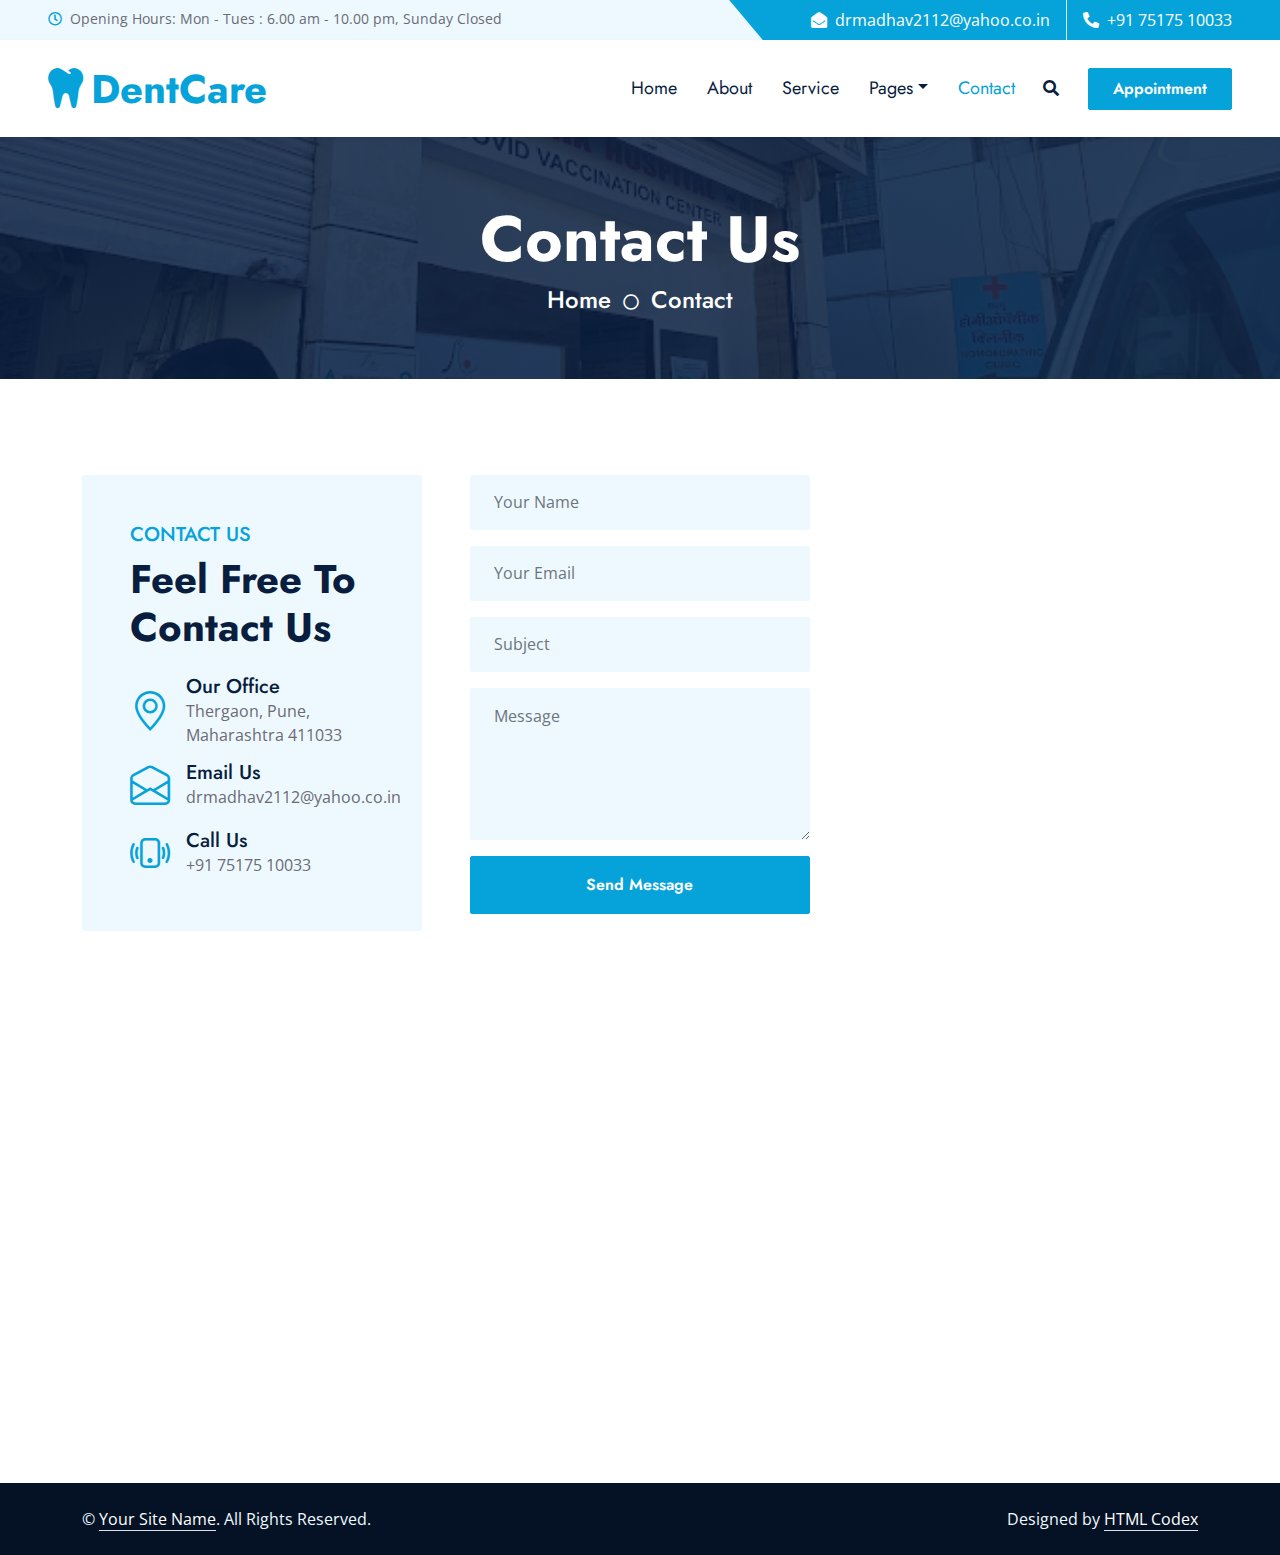
<file: contact.html>
<!DOCTYPE html>
<html lang="en">

<head>
    <meta charset="utf-8">
    <title>DentCare - Dental Clinic Website Template</title>
    <meta content="width=device-width, initial-scale=1.0" name="viewport">
    <meta content="Free HTML Templates" name="keywords">
    <meta content="Free HTML Templates" name="description">

    <!-- Favicon -->
    <link href="img/favicon.ico" rel="icon">

    <!-- Google Web Fonts -->
    <link rel="preconnect" href="https://fonts.gstatic.com">
    <link href="https://fonts.googleapis.com/css2?family=Jost:wght@500;600;700&family=Open+Sans:wght@400;600&display=swap" rel="stylesheet"> 

    <!-- Icon Font Stylesheet -->
    <link href="https://cdnjs.cloudflare.com/ajax/libs/font-awesome/5.10.0/css/all.min.css" rel="stylesheet">
    <link href="https://cdn.jsdelivr.net/npm/bootstrap-icons@1.4.1/font/bootstrap-icons.css" rel="stylesheet">

    <!-- Libraries Stylesheet -->
    <link href="lib/owlcarousel/assets/owl.carousel.min.css" rel="stylesheet">
    <link href="lib/animate/animate.min.css" rel="stylesheet">
    <link href="lib/tempusdominus/css/tempusdominus-bootstrap-4.min.css" rel="stylesheet" />
    <link href="lib/twentytwenty/twentytwenty.css" rel="stylesheet" />

    <!-- Customized Bootstrap Stylesheet -->
    <link href="css/bootstrap.min.css" rel="stylesheet">

    <!-- Template Stylesheet -->
    <link href="css/style.css" rel="stylesheet">
</head>

<body>
    <!-- Spinner Start -->
    <div id="spinner" class="show bg-white position-fixed translate-middle w-100 vh-100 top-50 start-50 d-flex align-items-center justify-content-center">
        <div class="spinner-grow text-primary m-1" role="status">
            <span class="sr-only">Loading...</span>
        </div>
        <div class="spinner-grow text-dark m-1" role="status">
            <span class="sr-only">Loading...</span>
        </div>
        <div class="spinner-grow text-secondary m-1" role="status">
            <span class="sr-only">Loading...</span>
        </div>
    </div>
    <!-- Spinner End -->


    <!-- Topbar Start -->
    <div class="container-fluid bg-light ps-5 pe-0 d-none d-lg-block">
        <div class="row gx-0">
            <div class="col-md-6 text-center text-lg-start mb-2 mb-lg-0">
                <div class="d-inline-flex align-items-center">
                    <small class="py-2"><i class="far fa-clock text-primary me-2"></i>Opening Hours: Mon - Tues : 6.00 am - 10.00 pm, Sunday Closed </small>
                </div>
            </div>
            <div class="col-md-6 text-center text-lg-end">
                <div class="position-relative d-inline-flex align-items-center bg-primary text-white top-shape px-5">
                    <div class="me-3 pe-3 border-end py-2">
                        <p class="m-0"><i class="fa fa-envelope-open me-2"></i>drmadhav2112@yahoo.co.in</p>
                    </div>
                    <div class="py-2">
                        <p class="m-0"><i class="fa fa-phone-alt me-2"></i>+91 75175 10033</p>
                    </div>
                </div>
            </div>
        </div>
    </div>
    <!-- Topbar End -->


    <!-- Navbar Start -->
    <nav class="navbar navbar-expand-lg bg-white navbar-light shadow-sm px-5 py-3 py-lg-0">
        <a href="index.html" class="navbar-brand p-0">
            <h1 class="m-0 text-primary"><i class="fa fa-tooth me-2"></i>DentCare</h1>
        </a>
        <button class="navbar-toggler" type="button" data-bs-toggle="collapse" data-bs-target="#navbarCollapse">
            <span class="navbar-toggler-icon"></span>
        </button>
        <div class="collapse navbar-collapse" id="navbarCollapse">
            <div class="navbar-nav ms-auto py-0">
                <a href="index.html" class="nav-item nav-link">Home</a>
                <a href="about.html" class="nav-item nav-link">About</a>
                <a href="service.html" class="nav-item nav-link">Service</a>
                <div class="nav-item dropdown">
                    <a href="#" class="nav-link dropdown-toggle" data-bs-toggle="dropdown">Pages</a>
                    <div class="dropdown-menu m-0">
                        <a href="price.html" class="dropdown-item">Pricing Plan</a>
                        <a href="team.html" class="dropdown-item">Our Dentist</a>
                        <a href="testimonial.html" class="dropdown-item">Testimonial</a>
                        <a href="appointment.html" class="dropdown-item">Appointment</a>
                    </div>
                </div>
                <a href="contact.html" class="nav-item nav-link active">Contact</a>
            </div>
            <button type="button" class="btn text-dark" data-bs-toggle="modal" data-bs-target="#searchModal"><i class="fa fa-search"></i></button>
            <a href="appointment.html" class="btn btn-primary py-2 px-4 ms-3">Appointment</a>
        </div>
    </nav>
    <!-- Navbar End -->


    <!-- Full Screen Search Start -->
    <div class="modal fade" id="searchModal" tabindex="-1">
        <div class="modal-dialog modal-fullscreen">
            <div class="modal-content" style="background: rgba(9, 30, 62, .7);">
                <div class="modal-header border-0">
                    <button type="button" class="btn bg-white btn-close" data-bs-dismiss="modal" aria-label="Close"></button>
                </div>
                <div class="modal-body d-flex align-items-center justify-content-center">
                    <div class="input-group" style="max-width: 600px;">
                        <input type="text" class="form-control bg-transparent border-primary p-3" placeholder="Type search keyword">
                        <button class="btn btn-primary px-4"><i class="bi bi-search"></i></button>
                    </div>
                </div>
            </div>
        </div>
    </div>
    <!-- Full Screen Search End -->


    <!-- Hero Start -->
    <div class="container-fluid bg-primary py-5 hero-header mb-5">
        <div class="row py-3">
            <div class="col-12 text-center">
                <h1 class="display-3 text-white animated zoomIn">Contact Us</h1>
                <a href="" class="h4 text-white">Home</a>
                <i class="far fa-circle text-white px-2"></i>
                <a href="" class="h4 text-white">Contact</a>
            </div>
        </div>
    </div>
    <!-- Hero End -->


    <!-- Contact Start -->
    <div class="container-fluid py-5">
        <div class="container">
            <div class="row g-5">
                <div class="col-xl-4 col-lg-6 wow slideInUp" data-wow-delay="0.1s">
                    <div class="bg-light rounded h-100 p-5">
                        <div class="section-title">
                            <h5 class="position-relative d-inline-block text-primary text-uppercase">Contact Us</h5>
                            <h1 class="display-6 mb-4">Feel Free To Contact Us</h1>
                        </div>
                        <div class="d-flex align-items-center mb-2">
                            <i class="bi bi-geo-alt fs-1 text-primary me-3"></i>
                            <div class="text-start">
                                <h5 class="mb-0">Our Office</h5>
                                <span>Thergaon, Pune, Maharashtra 411033</span>
                            </div>
                        </div>
                        <div class="d-flex align-items-center mb-2">
                            <i class="bi bi-envelope-open fs-1 text-primary me-3"></i>
                            <div class="text-start">
                                <h5 class="mb-0">Email Us</h5>
                                <span>drmadhav2112@yahoo.co.in</span>
                            </div>
                        </div>
                        <div class="d-flex align-items-center">
                            <i class="bi bi-phone-vibrate fs-1 text-primary me-3"></i>
                            <div class="text-start">
                                <h5 class="mb-0">Call Us</h5>
                                <span>+91 75175 10033</span>
                            </div>
                        </div>
                    </div>
                </div>
                <div class="col-xl-4 col-lg-6 wow slideInUp" data-wow-delay="0.3s">
                    <form>
                        <div class="row g-3">
                            <div class="col-12">
                                <input type="text" class="form-control border-0 bg-light px-4" placeholder="Your Name" style="height: 55px;">
                            </div>
                            <div class="col-12">
                                <input type="email" class="form-control border-0 bg-light px-4" placeholder="Your Email" style="height: 55px;">
                            </div>
                            <div class="col-12">
                                <input type="text" class="form-control border-0 bg-light px-4" placeholder="Subject" style="height: 55px;">
                            </div>
                            <div class="col-12">
                                <textarea class="form-control border-0 bg-light px-4 py-3" rows="5" placeholder="Message"></textarea>
                            </div>
                            <div class="col-12">
                                <button class="btn btn-primary w-100 py-3" type="submit">Send Message</button>
                            </div>
                        </div>
                    </form>
                </div>
                <div class="col-xl-4 col-lg-12 wow slideInUp" data-wow-delay="0.6s">
                    <iframe class="position-relative rounded w-100 h-100"
                        src="https://www.google.com/maps/embed?pb=!1m18!1m12!1m3!1d3781.3203819545924!2d73.77356077496508!3d18.604654082505274!2m3!1f0!2f0!3f0!3m2!1i1024!2i768!4f13.1!3m3!1m2!1s0x3bc2b911faef6fa5%3A0xcb699b6af2961027!2sPhoenix%20Hospital!5e0!3m2!1sen!2sin!4v1711527200343!5m2!1sen!2sin"
                        frameborder="0" style="min-height: 400px; border:0;" allowfullscreen="" aria-hidden="false"
                        tabindex="0"></iframe>
                </div>
            </div>
        </div>
    </div>
    <!-- Contact End -->


    <!-- Newsletter Start -->
    <div class="container-fluid position-relative pt-5 wow fadeInUp" data-wow-delay="0.1s" style="z-index: 1;">
        <div class="container">
            <div class="bg-primary p-5">
                <form class="mx-auto" style="max-width: 600px;">
                    <div class="input-group">
                        <input type="text" class="form-control border-white p-3" placeholder="Your Email">
                        <button class="btn btn-dark px-4">Sign Up</button>
                    </div>
                </form>
            </div>
        </div>
    </div>
    <!-- Newsletter End -->
    

    <!-- Footer Start -->
    <div class="container-fluid bg-dark text-light py-5 wow fadeInUp" data-wow-delay="0.3s" style="margin-top: -75px;">
        <div class="container pt-5">
            <div class="row g-5 pt-4">
                <div class="col-lg-3 col-md-6">
                    <h3 class="text-white mb-4">Quick Links</h3>
                    <div class="d-flex flex-column justify-content-start">
                        <a class="text-light mb-2" href="#"><i class="bi bi-arrow-right text-primary me-2"></i>Home</a>
                        <a class="text-light mb-2" href="#"><i class="bi bi-arrow-right text-primary me-2"></i>About Us</a>
                        <a class="text-light mb-2" href="#"><i class="bi bi-arrow-right text-primary me-2"></i>Our Services</a>
                        <a class="text-light mb-2" href="#"><i class="bi bi-arrow-right text-primary me-2"></i>Latest Blog</a>
                        <a class="text-light" href="#"><i class="bi bi-arrow-right text-primary me-2"></i>Contact Us</a>
                    </div>
                </div>
                <div class="col-lg-3 col-md-6">
                    <h3 class="text-white mb-4">Popular Links</h3>
                    <div class="d-flex flex-column justify-content-start">
                        <a class="text-light mb-2" href="#"><i class="bi bi-arrow-right text-primary me-2"></i>Home</a>
                        <a class="text-light mb-2" href="#"><i class="bi bi-arrow-right text-primary me-2"></i>About Us</a>
                        <a class="text-light mb-2" href="#"><i class="bi bi-arrow-right text-primary me-2"></i>Our Services</a>
                        <a class="text-light mb-2" href="#"><i class="bi bi-arrow-right text-primary me-2"></i>Latest Blog</a>
                        <a class="text-light" href="#"><i class="bi bi-arrow-right text-primary me-2"></i>Contact Us</a>
                    </div>
                </div>
                <div class="col-lg-3 col-md-6">
                    <h3 class="text-white mb-4">Get In Touch</h3>
                    <p class="mb-2"><i class="bi bi-geo-alt text-primary me-2"></i>Thergaon, Pune, Maharashtra 411033</p>
                    <p class="mb-2"><i class="bi bi-envelope-open text-primary me-2"></i>drmadhav2112@yahoo.co.in</p>
                    <p class="mb-0"><i class="bi bi-telephone text-primary me-2"></i>+91 75175 10033</p>
                </div>
                <div class="col-lg-3 col-md-6">
                    <h3 class="text-white mb-4">Follow Us</h3>
                    <div class="d-flex">
                        <a class="btn btn-lg btn-primary btn-lg-square rounded me-2" href="#"><i class="fab fa-twitter fw-normal"></i></a>
                        <a class="btn btn-lg btn-primary btn-lg-square rounded me-2" href="#"><i class="fab fa-facebook-f fw-normal"></i></a>
                        <a class="btn btn-lg btn-primary btn-lg-square rounded me-2" href="#"><i class="fab fa-linkedin-in fw-normal"></i></a>
                        <a class="btn btn-lg btn-primary btn-lg-square rounded" href="#"><i class="fab fa-instagram fw-normal"></i></a>
                    </div>
                </div>
            </div>
        </div>
    </div>
    <div class="container-fluid text-light py-4" style="background: #051225;">
        <div class="container">
            <div class="row g-0">
                <div class="col-md-6 text-center text-md-start">
                    <p class="mb-md-0">&copy; <a class="text-white border-bottom" href="#">Your Site Name</a>. All Rights Reserved.</p>
                </div>
                <div class="col-md-6 text-center text-md-end">
                    <p class="mb-0">Designed by <a class="text-white border-bottom" href="#">HTML Codex</a></p>
                </div>
            </div>
        </div>
    </div>
    <!-- Footer End -->


    <!-- Back to Top -->
    <a href="#" class="btn btn-lg btn-primary btn-lg-square rounded back-to-top"><i class="bi bi-arrow-up"></i></a>


    <!-- JavaScript Libraries -->
    <script src="https://code.jquery.com/jquery-3.4.1.min.js"></script>
    <script src="https://cdn.jsdelivr.net/npm/bootstrap@5.0.0/dist/js/bootstrap.bundle.min.js"></script>
    <script src="lib/wow/wow.min.js"></script>
    <script src="lib/easing/easing.min.js"></script>
    <script src="lib/waypoints/waypoints.min.js"></script>
    <script src="lib/owlcarousel/owl.carousel.min.js"></script>
    <script src="lib/tempusdominus/js/moment.min.js"></script>
    <script src="lib/tempusdominus/js/moment-timezone.min.js"></script>
    <script src="lib/tempusdominus/js/tempusdominus-bootstrap-4.min.js"></script>
    <script src="lib/twentytwenty/jquery.event.move.js"></script>
    <script src="lib/twentytwenty/jquery.twentytwenty.js"></script>

    <!-- Template Javascript -->
    <script src="js/main.js"></script>
</body>

</html>
</file>
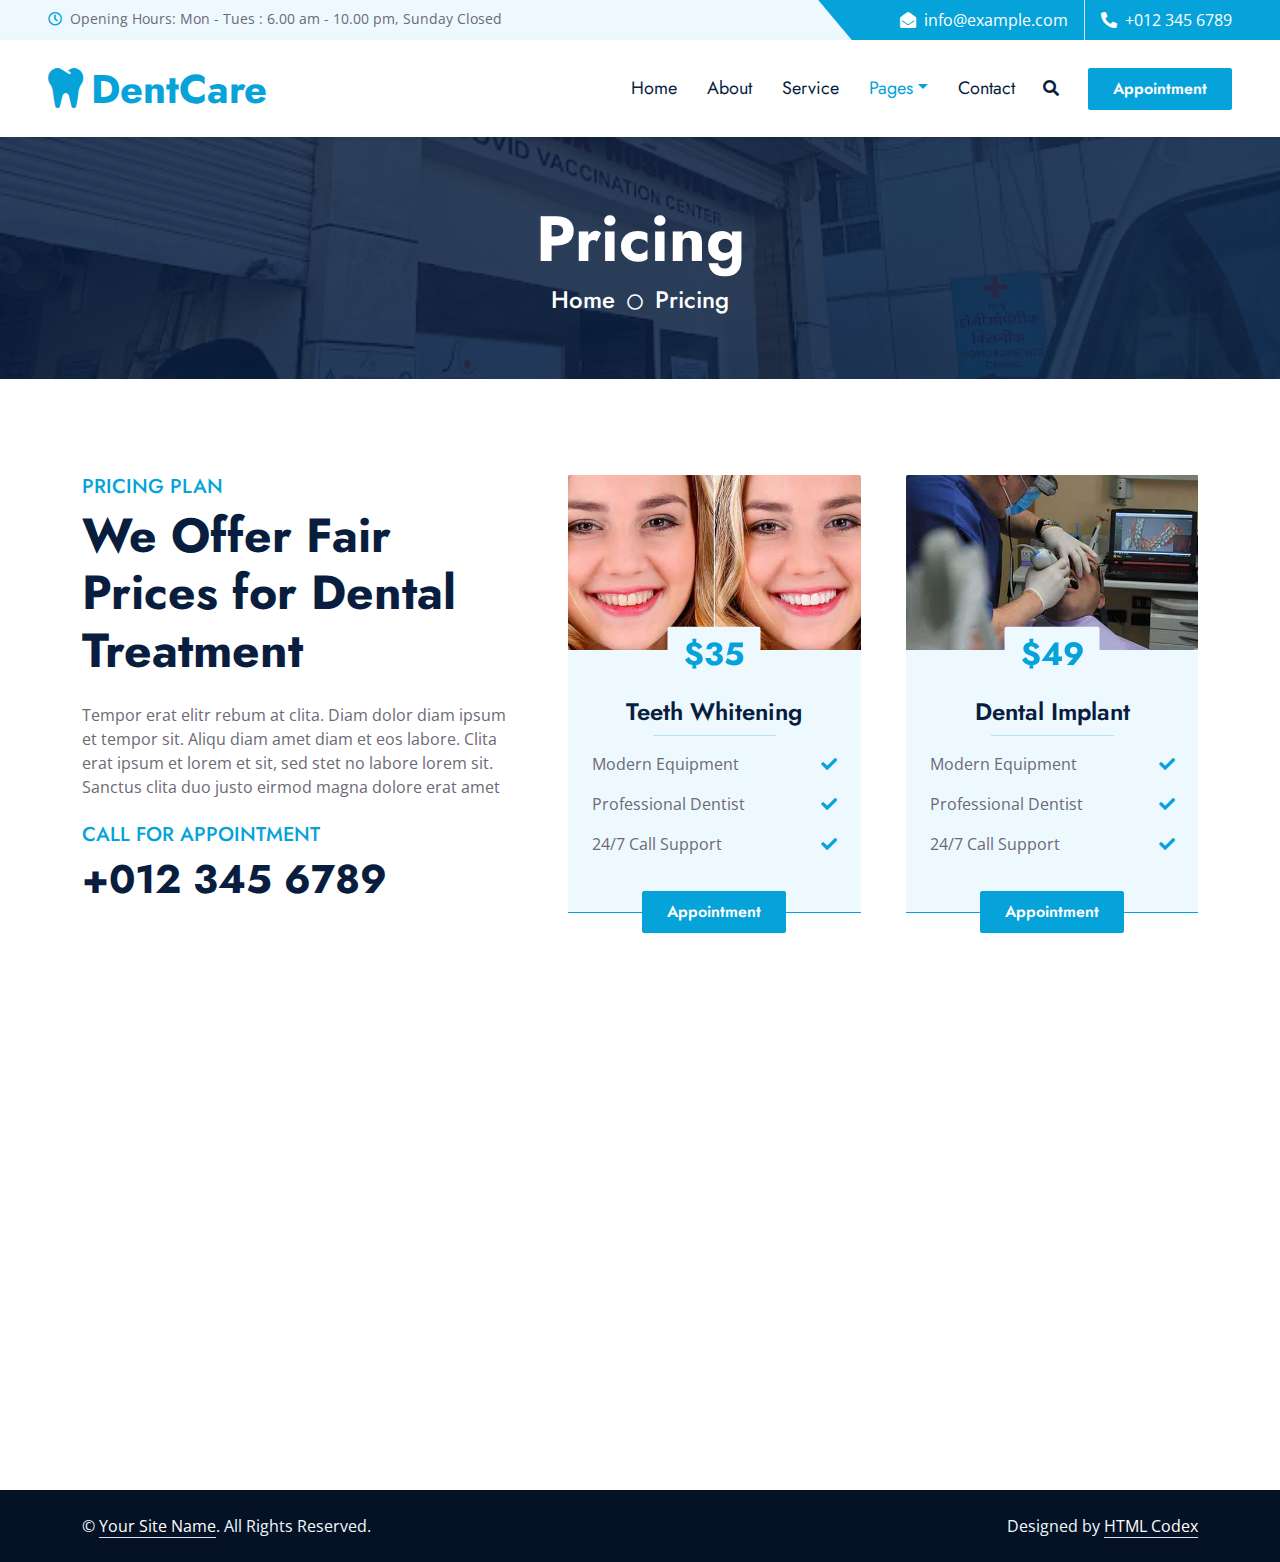
<file: price.html>
<!DOCTYPE html>
<html lang="en">

<head>
    <meta charset="utf-8">
    <title>DentCare - Dental Clinic Website Template</title>
    <meta content="width=device-width, initial-scale=1.0" name="viewport">
    <meta content="Free HTML Templates" name="keywords">
    <meta content="Free HTML Templates" name="description">

    <!-- Favicon -->
    <link href="img/favicon.ico" rel="icon">

    <!-- Google Web Fonts -->
    <link rel="preconnect" href="https://fonts.gstatic.com">
    <link href="https://fonts.googleapis.com/css2?family=Jost:wght@500;600;700&family=Open+Sans:wght@400;600&display=swap" rel="stylesheet"> 

    <!-- Icon Font Stylesheet -->
    <link href="https://cdnjs.cloudflare.com/ajax/libs/font-awesome/5.10.0/css/all.min.css" rel="stylesheet">
    <link href="https://cdn.jsdelivr.net/npm/bootstrap-icons@1.4.1/font/bootstrap-icons.css" rel="stylesheet">

    <!-- Libraries Stylesheet -->
    <link href="lib/owlcarousel/assets/owl.carousel.min.css" rel="stylesheet">
    <link href="lib/animate/animate.min.css" rel="stylesheet">
    <link href="lib/tempusdominus/css/tempusdominus-bootstrap-4.min.css" rel="stylesheet" />
    <link href="lib/twentytwenty/twentytwenty.css" rel="stylesheet" />

    <!-- Customized Bootstrap Stylesheet -->
    <link href="css/bootstrap.min.css" rel="stylesheet">

    <!-- Template Stylesheet -->
    <link href="css/style.css" rel="stylesheet">
</head>

<body>
    <!-- Spinner Start -->
    <div id="spinner" class="show bg-white position-fixed translate-middle w-100 vh-100 top-50 start-50 d-flex align-items-center justify-content-center">
        <div class="spinner-grow text-primary m-1" role="status">
            <span class="sr-only">Loading...</span>
        </div>
        <div class="spinner-grow text-dark m-1" role="status">
            <span class="sr-only">Loading...</span>
        </div>
        <div class="spinner-grow text-secondary m-1" role="status">
            <span class="sr-only">Loading...</span>
        </div>
    </div>
    <!-- Spinner End -->


    <!-- Topbar Start -->
    <div class="container-fluid bg-light ps-5 pe-0 d-none d-lg-block">
        <div class="row gx-0">
            <div class="col-md-6 text-center text-lg-start mb-2 mb-lg-0">
                <div class="d-inline-flex align-items-center">
                    <small class="py-2"><i class="far fa-clock text-primary me-2"></i>Opening Hours: Mon - Tues : 6.00 am - 10.00 pm, Sunday Closed </small>
                </div>
            </div>
            <div class="col-md-6 text-center text-lg-end">
                <div class="position-relative d-inline-flex align-items-center bg-primary text-white top-shape px-5">
                    <div class="me-3 pe-3 border-end py-2">
                        <p class="m-0"><i class="fa fa-envelope-open me-2"></i>info@example.com</p>
                    </div>
                    <div class="py-2">
                        <p class="m-0"><i class="fa fa-phone-alt me-2"></i>+012 345 6789</p>
                    </div>
                </div>
            </div>
        </div>
    </div>
    <!-- Topbar End -->


    <!-- Navbar Start -->
    <nav class="navbar navbar-expand-lg bg-white navbar-light shadow-sm px-5 py-3 py-lg-0">
        <a href="index.html" class="navbar-brand p-0">
            <h1 class="m-0 text-primary"><i class="fa fa-tooth me-2"></i>DentCare</h1>
        </a>
        <button class="navbar-toggler" type="button" data-bs-toggle="collapse" data-bs-target="#navbarCollapse">
            <span class="navbar-toggler-icon"></span>
        </button>
        <div class="collapse navbar-collapse" id="navbarCollapse">
            <div class="navbar-nav ms-auto py-0">
                <a href="index.html" class="nav-item nav-link">Home</a>
                <a href="about.html" class="nav-item nav-link">About</a>
                <a href="service.html" class="nav-item nav-link">Service</a>
                <div class="nav-item dropdown">
                    <a href="#" class="nav-link dropdown-toggle active" data-bs-toggle="dropdown">Pages</a>
                    <div class="dropdown-menu m-0">
                        <a href="price.html" class="dropdown-item active">Pricing Plan</a>
                        <a href="team.html" class="dropdown-item">Our Dentist</a>
                        <a href="testimonial.html" class="dropdown-item">Testimonial</a>
                        <a href="appointment.html" class="dropdown-item">Appointment</a>
                    </div>
                </div>
                <a href="contact.html" class="nav-item nav-link">Contact</a>
            </div>
            <button type="button" class="btn text-dark" data-bs-toggle="modal" data-bs-target="#searchModal"><i class="fa fa-search"></i></button>
            <a href="appointment.html" class="btn btn-primary py-2 px-4 ms-3">Appointment</a>
        </div>
    </nav>
    <!-- Navbar End -->


    <!-- Full Screen Search Start -->
    <div class="modal fade" id="searchModal" tabindex="-1">
        <div class="modal-dialog modal-fullscreen">
            <div class="modal-content" style="background: rgba(9, 30, 62, .7);">
                <div class="modal-header border-0">
                    <button type="button" class="btn bg-white btn-close" data-bs-dismiss="modal" aria-label="Close"></button>
                </div>
                <div class="modal-body d-flex align-items-center justify-content-center">
                    <div class="input-group" style="max-width: 600px;">
                        <input type="text" class="form-control bg-transparent border-primary p-3" placeholder="Type search keyword">
                        <button class="btn btn-primary px-4"><i class="bi bi-search"></i></button>
                    </div>
                </div>
            </div>
        </div>
    </div>
    <!-- Full Screen Search End -->


    <!-- Hero Start -->
    <div class="container-fluid bg-primary py-5 hero-header mb-5">
        <div class="row py-3">
            <div class="col-12 text-center">
                <h1 class="display-3 text-white animated zoomIn">Pricing</h1>
                <a href="" class="h4 text-white">Home</a>
                <i class="far fa-circle text-white px-2"></i>
                <a href="" class="h4 text-white">Pricing</a>
            </div>
        </div>
    </div>
    <!-- Hero End -->


    <!-- Pricing Start -->
    <div class="container-fluid py-5 wow fadeInUp" data-wow-delay="0.1s">
        <div class="container">
            <div class="row g-5">
                <div class="col-lg-5">
                    <div class="section-title mb-4">
                        <h5 class="position-relative d-inline-block text-primary text-uppercase">Pricing Plan</h5>
                        <h1 class="display-5 mb-0">We Offer Fair Prices for Dental Treatment</h1>
                    </div>
                    <p class="mb-4">Tempor erat elitr rebum at clita. Diam dolor diam ipsum et tempor sit. Aliqu diam amet diam et eos labore. Clita erat ipsum et lorem et sit, sed stet no labore lorem sit. Sanctus clita duo justo eirmod magna dolore erat amet</p>
                    <h5 class="text-uppercase text-primary wow fadeInUp" data-wow-delay="0.3s">Call for Appointment</h5>
                    <h1 class="wow fadeInUp" data-wow-delay="0.6s">+012 345 6789</h1>
                </div>
                <div class="col-lg-7">
                    <div class="owl-carousel price-carousel wow zoomIn" data-wow-delay="0.9s">
                        <div class="price-item pb-4">
                            <div class="position-relative">
                                <img class="img-fluid rounded-top" src="img/price-1.jpg" alt="">
                                <div class="d-flex align-items-center justify-content-center bg-light rounded pt-2 px-3 position-absolute top-100 start-50 translate-middle" style="z-index: 2;">
                                    <h2 class="text-primary m-0">$35</h2>
                                </div>
                            </div>
                            <div class="position-relative text-center bg-light border-bottom border-primary py-5 p-4">
                                <h4>Teeth Whitening</h4>
                                <hr class="text-primary w-50 mx-auto mt-0">
                                <div class="d-flex justify-content-between mb-3"><span>Modern Equipment</span><i class="fa fa-check text-primary pt-1"></i></div>
                                <div class="d-flex justify-content-between mb-3"><span>Professional Dentist</span><i class="fa fa-check text-primary pt-1"></i></div>
                                <div class="d-flex justify-content-between mb-2"><span>24/7 Call Support</span><i class="fa fa-check text-primary pt-1"></i></div>
                                <a href="appointment.html" class="btn btn-primary py-2 px-4 position-absolute top-100 start-50 translate-middle">Appointment</a>
                            </div>
                        </div>
                        <div class="price-item pb-4">
                            <div class="position-relative">
                                <img class="img-fluid rounded-top" src="img/price-2.jpg" alt="">
                                <div class="d-flex align-items-center justify-content-center bg-light rounded pt-2 px-3 position-absolute top-100 start-50 translate-middle" style="z-index: 2;">
                                    <h2 class="text-primary m-0">$49</h2>
                                </div>
                            </div>
                            <div class="position-relative text-center bg-light border-bottom border-primary py-5 p-4">
                                <h4>Dental Implant</h4>
                                <hr class="text-primary w-50 mx-auto mt-0">
                                <div class="d-flex justify-content-between mb-3"><span>Modern Equipment</span><i class="fa fa-check text-primary pt-1"></i></div>
                                <div class="d-flex justify-content-between mb-3"><span>Professional Dentist</span><i class="fa fa-check text-primary pt-1"></i></div>
                                <div class="d-flex justify-content-between mb-2"><span>24/7 Call Support</span><i class="fa fa-check text-primary pt-1"></i></div>
                                <a href="appointment.html" class="btn btn-primary py-2 px-4 position-absolute top-100 start-50 translate-middle">Appointment</a>
                            </div>
                        </div>
                        <div class="price-item pb-4">
                            <div class="position-relative">
                                <img class="img-fluid rounded-top" src="img/price-3.jpg" alt="">
                                <div class="d-flex align-items-center justify-content-center bg-light rounded pt-2 px-3 position-absolute top-100 start-50 translate-middle" style="z-index: 2;">
                                    <h2 class="text-primary m-0">$99</h2>
                                </div>
                            </div>
                            <div class="position-relative text-center bg-light border-bottom border-primary py-5 p-4">
                                <h4>Root Canal</h4>
                                <hr class="text-primary w-50 mx-auto mt-0">
                                <div class="d-flex justify-content-between mb-3"><span>Modern Equipment</span><i class="fa fa-check text-primary pt-1"></i></div>
                                <div class="d-flex justify-content-between mb-3"><span>Professional Dentist</span><i class="fa fa-check text-primary pt-1"></i></div>
                                <div class="d-flex justify-content-between mb-2"><span>24/7 Call Support</span><i class="fa fa-check text-primary pt-1"></i></div>
                                <a href="appointment.html" class="btn btn-primary py-2 px-4 position-absolute top-100 start-50 translate-middle">Appointment</a>
                            </div>
                        </div>
                    </div>
                </div>
            </div>
        </div>
    </div>
    <!-- Pricing End -->
    

    <!-- Newsletter Start -->
    <div class="container-fluid position-relative pt-5 wow fadeInUp" data-wow-delay="0.1s" style="z-index: 1;">
        <div class="container">
            <div class="bg-primary p-5">
                <form class="mx-auto" style="max-width: 600px;">
                    <div class="input-group">
                        <input type="text" class="form-control border-white p-3" placeholder="Your Email">
                        <button class="btn btn-dark px-4">Sign Up</button>
                    </div>
                </form>
            </div>
        </div>
    </div>
    <!-- Newsletter End -->
    

    <!-- Footer Start -->
    <div class="container-fluid bg-dark text-light py-5 wow fadeInUp" data-wow-delay="0.3s" style="margin-top: -75px;">
        <div class="container pt-5">
            <div class="row g-5 pt-4">
                <div class="col-lg-3 col-md-6">
                    <h3 class="text-white mb-4">Quick Links</h3>
                    <div class="d-flex flex-column justify-content-start">
                        <a class="text-light mb-2" href="#"><i class="bi bi-arrow-right text-primary me-2"></i>Home</a>
                        <a class="text-light mb-2" href="#"><i class="bi bi-arrow-right text-primary me-2"></i>About Us</a>
                        <a class="text-light mb-2" href="#"><i class="bi bi-arrow-right text-primary me-2"></i>Our Services</a>
                        <a class="text-light mb-2" href="#"><i class="bi bi-arrow-right text-primary me-2"></i>Latest Blog</a>
                        <a class="text-light" href="#"><i class="bi bi-arrow-right text-primary me-2"></i>Contact Us</a>
                    </div>
                </div>
                <div class="col-lg-3 col-md-6">
                    <h3 class="text-white mb-4">Popular Links</h3>
                    <div class="d-flex flex-column justify-content-start">
                        <a class="text-light mb-2" href="#"><i class="bi bi-arrow-right text-primary me-2"></i>Home</a>
                        <a class="text-light mb-2" href="#"><i class="bi bi-arrow-right text-primary me-2"></i>About Us</a>
                        <a class="text-light mb-2" href="#"><i class="bi bi-arrow-right text-primary me-2"></i>Our Services</a>
                        <a class="text-light mb-2" href="#"><i class="bi bi-arrow-right text-primary me-2"></i>Latest Blog</a>
                        <a class="text-light" href="#"><i class="bi bi-arrow-right text-primary me-2"></i>Contact Us</a>
                    </div>
                </div>
                <div class="col-lg-3 col-md-6">
                    <h3 class="text-white mb-4">Get In Touch</h3>
                    <p class="mb-2"><i class="bi bi-geo-alt text-primary me-2"></i>123 Street, New York, USA</p>
                    <p class="mb-2"><i class="bi bi-envelope-open text-primary me-2"></i>info@example.com</p>
                    <p class="mb-0"><i class="bi bi-telephone text-primary me-2"></i>+012 345 67890</p>
                </div>
                <div class="col-lg-3 col-md-6">
                    <h3 class="text-white mb-4">Follow Us</h3>
                    <div class="d-flex">
                        <a class="btn btn-lg btn-primary btn-lg-square rounded me-2" href="#"><i class="fab fa-twitter fw-normal"></i></a>
                        <a class="btn btn-lg btn-primary btn-lg-square rounded me-2" href="#"><i class="fab fa-facebook-f fw-normal"></i></a>
                        <a class="btn btn-lg btn-primary btn-lg-square rounded me-2" href="#"><i class="fab fa-linkedin-in fw-normal"></i></a>
                        <a class="btn btn-lg btn-primary btn-lg-square rounded" href="#"><i class="fab fa-instagram fw-normal"></i></a>
                    </div>
                </div>
            </div>
        </div>
    </div>
    <div class="container-fluid text-light py-4" style="background: #051225;">
        <div class="container">
            <div class="row g-0">
                <div class="col-md-6 text-center text-md-start">
                    <p class="mb-md-0">&copy; <a class="text-white border-bottom" href="#">Your Site Name</a>. All Rights Reserved.</p>
                </div>
                <div class="col-md-6 text-center text-md-end">
                    <p class="mb-0">Designed by <a class="text-white border-bottom" href="https://htmlcodex.com">HTML Codex</a></p>
                </div>
            </div>
        </div>
    </div>
    <!-- Footer End -->


    <!-- Back to Top -->
    <a href="#" class="btn btn-lg btn-primary btn-lg-square rounded back-to-top"><i class="bi bi-arrow-up"></i></a>


    <!-- JavaScript Libraries -->
    <script src="https://code.jquery.com/jquery-3.4.1.min.js"></script>
    <script src="https://cdn.jsdelivr.net/npm/bootstrap@5.0.0/dist/js/bootstrap.bundle.min.js"></script>
    <script src="lib/wow/wow.min.js"></script>
    <script src="lib/easing/easing.min.js"></script>
    <script src="lib/waypoints/waypoints.min.js"></script>
    <script src="lib/owlcarousel/owl.carousel.min.js"></script>
    <script src="lib/tempusdominus/js/moment.min.js"></script>
    <script src="lib/tempusdominus/js/moment-timezone.min.js"></script>
    <script src="lib/tempusdominus/js/tempusdominus-bootstrap-4.min.js"></script>
    <script src="lib/twentytwenty/jquery.event.move.js"></script>
    <script src="lib/twentytwenty/jquery.twentytwenty.js"></script>

    <!-- Template Javascript -->
    <script src="js/main.js"></script>
</body>

</html>
</file>
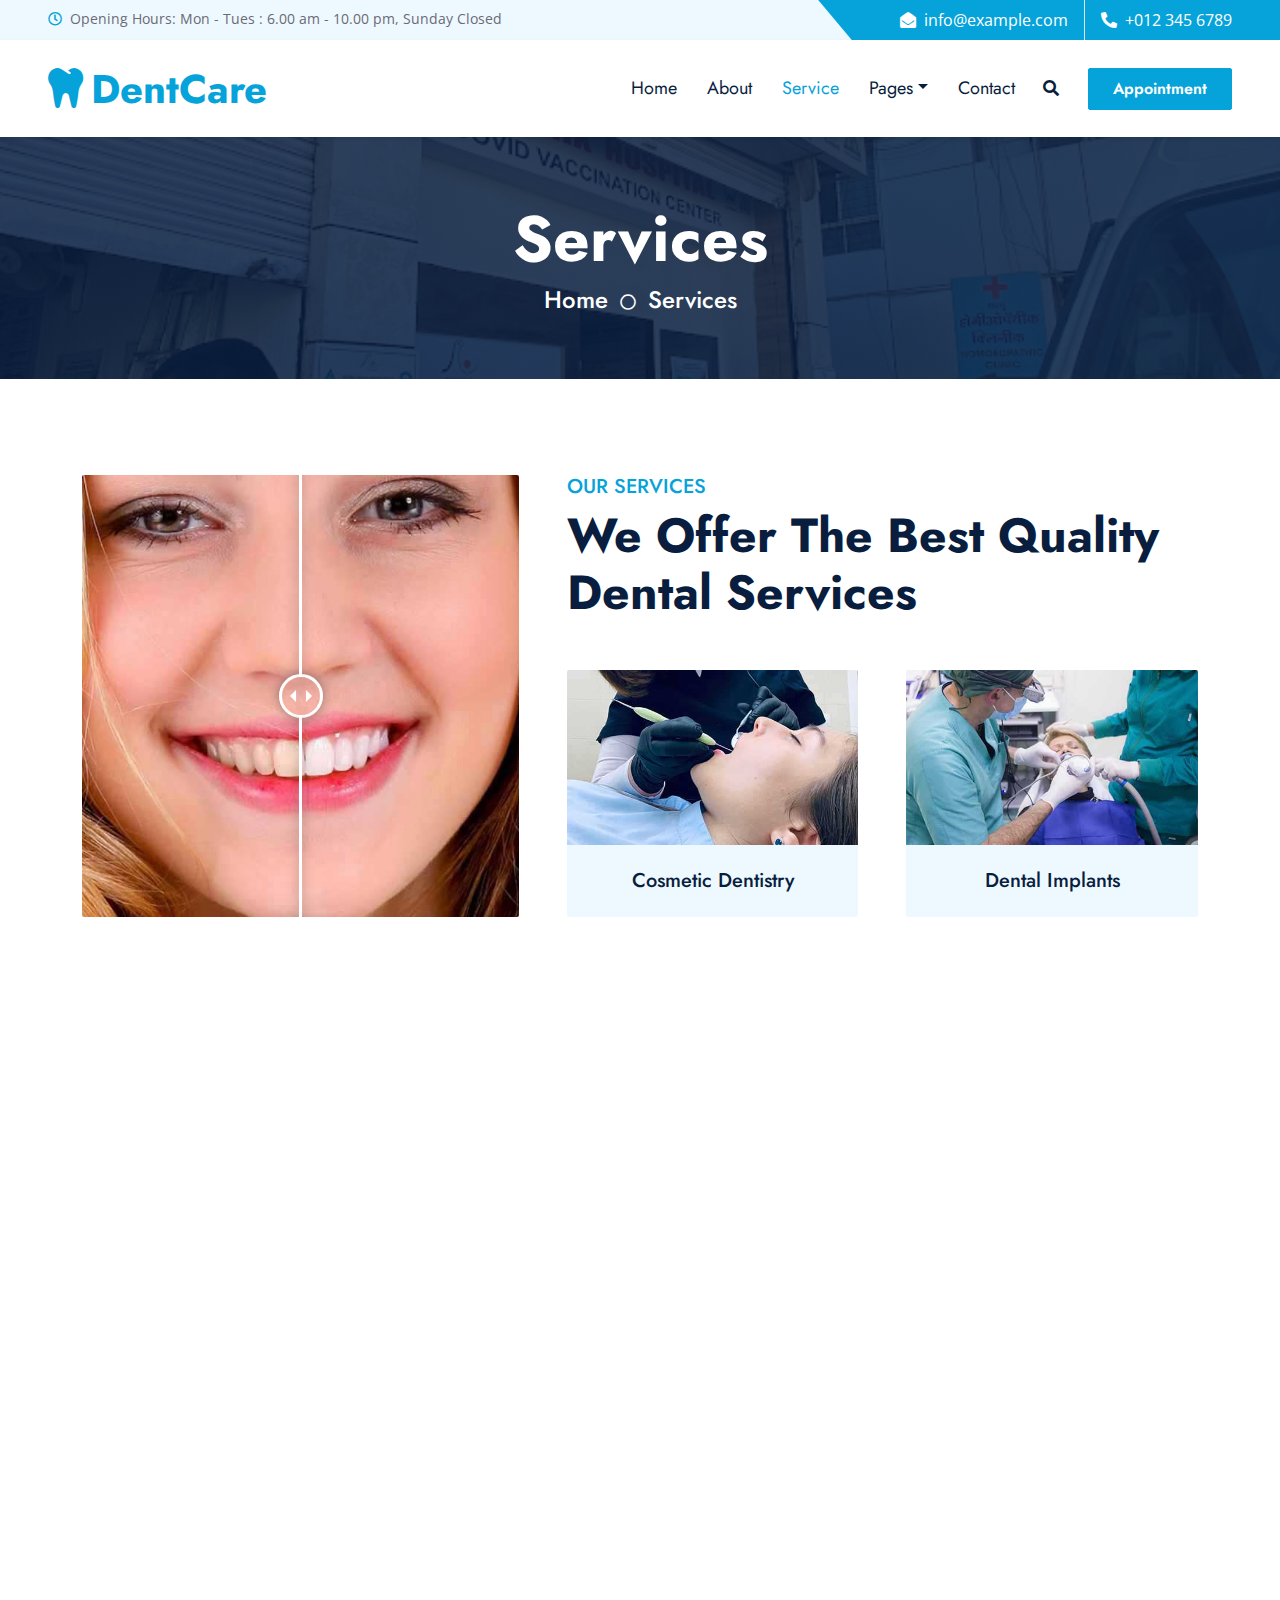
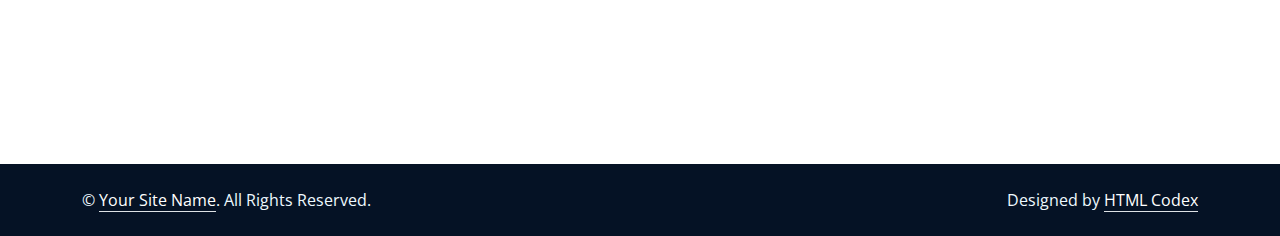
<file: service.html>
<!DOCTYPE html>
<html lang="en">

<head>
    <meta charset="utf-8">
    <title>DentCare - Dental Clinic Website Template</title>
    <meta content="width=device-width, initial-scale=1.0" name="viewport">
    <meta content="Free HTML Templates" name="keywords">
    <meta content="Free HTML Templates" name="description">

    <!-- Favicon -->
    <link href="img/favicon.ico" rel="icon">

    <!-- Google Web Fonts -->
    <link rel="preconnect" href="https://fonts.gstatic.com">
    <link href="https://fonts.googleapis.com/css2?family=Jost:wght@500;600;700&family=Open+Sans:wght@400;600&display=swap" rel="stylesheet"> 

    <!-- Icon Font Stylesheet -->
    <link href="https://cdnjs.cloudflare.com/ajax/libs/font-awesome/5.10.0/css/all.min.css" rel="stylesheet">
    <link href="https://cdn.jsdelivr.net/npm/bootstrap-icons@1.4.1/font/bootstrap-icons.css" rel="stylesheet">

    <!-- Libraries Stylesheet -->
    <link href="lib/owlcarousel/assets/owl.carousel.min.css" rel="stylesheet">
    <link href="lib/animate/animate.min.css" rel="stylesheet">
    <link href="lib/tempusdominus/css/tempusdominus-bootstrap-4.min.css" rel="stylesheet" />
    <link href="lib/twentytwenty/twentytwenty.css" rel="stylesheet" />

    <!-- Customized Bootstrap Stylesheet -->
    <link href="css/bootstrap.min.css" rel="stylesheet">

    <!-- Template Stylesheet -->
    <link href="css/style.css" rel="stylesheet">
</head>

<body>
    <!-- Spinner Start -->
    <div id="spinner" class="show bg-white position-fixed translate-middle w-100 vh-100 top-50 start-50 d-flex align-items-center justify-content-center">
        <div class="spinner-grow text-primary m-1" role="status">
            <span class="sr-only">Loading...</span>
        </div>
        <div class="spinner-grow text-dark m-1" role="status">
            <span class="sr-only">Loading...</span>
        </div>
        <div class="spinner-grow text-secondary m-1" role="status">
            <span class="sr-only">Loading...</span>
        </div>
    </div>
    <!-- Spinner End -->


    <!-- Topbar Start -->
    <div class="container-fluid bg-light ps-5 pe-0 d-none d-lg-block">
        <div class="row gx-0">
            <div class="col-md-6 text-center text-lg-start mb-2 mb-lg-0">
                <div class="d-inline-flex align-items-center">
                    <small class="py-2"><i class="far fa-clock text-primary me-2"></i>Opening Hours: Mon - Tues : 6.00 am - 10.00 pm, Sunday Closed </small>
                </div>
            </div>
            <div class="col-md-6 text-center text-lg-end">
                <div class="position-relative d-inline-flex align-items-center bg-primary text-white top-shape px-5">
                    <div class="me-3 pe-3 border-end py-2">
                        <p class="m-0"><i class="fa fa-envelope-open me-2"></i>info@example.com</p>
                    </div>
                    <div class="py-2">
                        <p class="m-0"><i class="fa fa-phone-alt me-2"></i>+012 345 6789</p>
                    </div>
                </div>
            </div>
        </div>
    </div>
    <!-- Topbar End -->


    <!-- Navbar Start -->
    <nav class="navbar navbar-expand-lg bg-white navbar-light shadow-sm px-5 py-3 py-lg-0">
        <a href="index.html" class="navbar-brand p-0">
            <h1 class="m-0 text-primary"><i class="fa fa-tooth me-2"></i>DentCare</h1>
        </a>
        <button class="navbar-toggler" type="button" data-bs-toggle="collapse" data-bs-target="#navbarCollapse">
            <span class="navbar-toggler-icon"></span>
        </button>
        <div class="collapse navbar-collapse" id="navbarCollapse">
            <div class="navbar-nav ms-auto py-0">
                <a href="index.html" class="nav-item nav-link">Home</a>
                <a href="about.html" class="nav-item nav-link">About</a>
                <a href="service.html" class="nav-item nav-link active">Service</a>
                <div class="nav-item dropdown">
                    <a href="#" class="nav-link dropdown-toggle" data-bs-toggle="dropdown">Pages</a>
                    <div class="dropdown-menu m-0">
                        <a href="price.html" class="dropdown-item">Pricing Plan</a>
                        <a href="team.html" class="dropdown-item">Our Dentist</a>
                        <a href="testimonial.html" class="dropdown-item">Testimonial</a>
                        <a href="appointment.html" class="dropdown-item">Appointment</a>
                    </div>
                </div>
                <a href="contact.html" class="nav-item nav-link">Contact</a>
            </div>
            <button type="button" class="btn text-dark" data-bs-toggle="modal" data-bs-target="#searchModal"><i class="fa fa-search"></i></button>
            <a href="appointment.html" class="btn btn-primary py-2 px-4 ms-3">Appointment</a>
        </div>
    </nav>
    <!-- Navbar End -->


    <!-- Full Screen Search Start -->
    <div class="modal fade" id="searchModal" tabindex="-1">
        <div class="modal-dialog modal-fullscreen">
            <div class="modal-content" style="background: rgba(9, 30, 62, .7);">
                <div class="modal-header border-0">
                    <button type="button" class="btn bg-white btn-close" data-bs-dismiss="modal" aria-label="Close"></button>
                </div>
                <div class="modal-body d-flex align-items-center justify-content-center">
                    <div class="input-group" style="max-width: 600px;">
                        <input type="text" class="form-control bg-transparent border-primary p-3" placeholder="Type search keyword">
                        <button class="btn btn-primary px-4"><i class="bi bi-search"></i></button>
                    </div>
                </div>
            </div>
        </div>
    </div>
    <!-- Full Screen Search End -->


    <!-- Hero Start -->
    <div class="container-fluid bg-primary py-5 hero-header mb-5">
        <div class="row py-3">
            <div class="col-12 text-center">
                <h1 class="display-3 text-white animated zoomIn">Services</h1>
                <a href="" class="h4 text-white">Home</a>
                <i class="far fa-circle text-white px-2"></i>
                <a href="" class="h4 text-white">Services</a>
            </div>
        </div>
    </div>
    <!-- Hero End -->


    <!-- Service Start -->
    <div class="container-fluid py-5 wow fadeInUp" data-wow-delay="0.1s">
        <div class="container">
            <div class="row g-5 mb-5">
                <div class="col-lg-5 wow zoomIn" data-wow-delay="0.3s" style="min-height: 400px;">
                    <div class="twentytwenty-container position-relative h-100 rounded overflow-hidden">
                        <img class="position-absolute w-100 h-100" src="img/before.jpg" style="object-fit: cover;">
                        <img class="position-absolute w-100 h-100" src="img/after.jpg" style="object-fit: cover;">
                    </div>
                </div>
                <div class="col-lg-7">
                    <div class="section-title mb-5">
                        <h5 class="position-relative d-inline-block text-primary text-uppercase">Our Services</h5>
                        <h1 class="display-5 mb-0">We Offer The Best Quality Dental Services</h1>
                    </div>
                    <div class="row g-5">
                        <div class="col-md-6 service-item wow zoomIn" data-wow-delay="0.6s">
                            <div class="rounded-top overflow-hidden">
                                <img class="img-fluid" src="img/service-1.jpg" alt="">
                            </div>
                            <div class="position-relative bg-light rounded-bottom text-center p-4">
                                <h5 class="m-0">Cosmetic Dentistry</h5>
                            </div>
                        </div>
                        <div class="col-md-6 service-item wow zoomIn" data-wow-delay="0.9s">
                            <div class="rounded-top overflow-hidden">
                                <img class="img-fluid" src="img/service-2.jpg" alt="">
                            </div>
                            <div class="position-relative bg-light rounded-bottom text-center p-4">
                                <h5 class="m-0">Dental Implants</h5>
                            </div>
                        </div>
                    </div>
                </div>
            </div>
            <div class="row g-5 wow fadeInUp" data-wow-delay="0.1s">
                <div class="col-lg-7">
                    <div class="row g-5">
                        <div class="col-md-6 service-item wow zoomIn" data-wow-delay="0.3s">
                            <div class="rounded-top overflow-hidden">
                                <img class="img-fluid" src="img/service-3.jpg" alt="">
                            </div>
                            <div class="position-relative bg-light rounded-bottom text-center p-4">
                                <h5 class="m-0">Dental Bridges</h5>
                            </div>
                        </div>
                        <div class="col-md-6 service-item wow zoomIn" data-wow-delay="0.6s">
                            <div class="rounded-top overflow-hidden">
                                <img class="img-fluid" src="img/service-4.jpg" alt="">
                            </div>
                            <div class="position-relative bg-light rounded-bottom text-center p-4">
                                <h5 class="m-0">Teeth Whitening</h5>
                            </div>
                        </div>
                    </div>
                </div>
                <div class="col-lg-5 service-item wow zoomIn" data-wow-delay="0.9s">
                    <div class="position-relative bg-primary rounded h-100 d-flex flex-column align-items-center justify-content-center text-center p-4">
                        <h3 class="text-white mb-3">Make Appointment</h3>
                        <p class="text-white mb-3">Clita ipsum magna kasd rebum at ipsum amet dolor justo dolor est magna stet eirmod</p>
                        <h2 class="text-white mb-0">+012 345 6789</h2>
                    </div>
                </div>
            </div>
        </div>
    </div>
    <!-- Service End -->
    

    <!-- Newsletter Start -->
    <div class="container-fluid position-relative pt-5 wow fadeInUp" data-wow-delay="0.1s" style="z-index: 1;">
        <div class="container">
            <div class="bg-primary p-5">
                <form class="mx-auto" style="max-width: 600px;">
                    <div class="input-group">
                        <input type="text" class="form-control border-white p-3" placeholder="Your Email">
                        <button class="btn btn-dark px-4">Sign Up</button>
                    </div>
                </form>
            </div>
        </div>
    </div>
    <!-- Newsletter End -->
    

    <!-- Footer Start -->
    <div class="container-fluid bg-dark text-light py-5 wow fadeInUp" data-wow-delay="0.3s" style="margin-top: -75px;">
        <div class="container pt-5">
            <div class="row g-5 pt-4">
                <div class="col-lg-3 col-md-6">
                    <h3 class="text-white mb-4">Quick Links</h3>
                    <div class="d-flex flex-column justify-content-start">
                        <a class="text-light mb-2" href="#"><i class="bi bi-arrow-right text-primary me-2"></i>Home</a>
                        <a class="text-light mb-2" href="#"><i class="bi bi-arrow-right text-primary me-2"></i>About Us</a>
                        <a class="text-light mb-2" href="#"><i class="bi bi-arrow-right text-primary me-2"></i>Our Services</a>
                        <a class="text-light mb-2" href="#"><i class="bi bi-arrow-right text-primary me-2"></i>Latest Blog</a>
                        <a class="text-light" href="#"><i class="bi bi-arrow-right text-primary me-2"></i>Contact Us</a>
                    </div>
                </div>
                <div class="col-lg-3 col-md-6">
                    <h3 class="text-white mb-4">Popular Links</h3>
                    <div class="d-flex flex-column justify-content-start">
                        <a class="text-light mb-2" href="#"><i class="bi bi-arrow-right text-primary me-2"></i>Home</a>
                        <a class="text-light mb-2" href="#"><i class="bi bi-arrow-right text-primary me-2"></i>About Us</a>
                        <a class="text-light mb-2" href="#"><i class="bi bi-arrow-right text-primary me-2"></i>Our Services</a>
                        <a class="text-light mb-2" href="#"><i class="bi bi-arrow-right text-primary me-2"></i>Latest Blog</a>
                        <a class="text-light" href="#"><i class="bi bi-arrow-right text-primary me-2"></i>Contact Us</a>
                    </div>
                </div>
                <div class="col-lg-3 col-md-6">
                    <h3 class="text-white mb-4">Get In Touch</h3>
                    <p class="mb-2"><i class="bi bi-geo-alt text-primary me-2"></i>123 Street, New York, USA</p>
                    <p class="mb-2"><i class="bi bi-envelope-open text-primary me-2"></i>info@example.com</p>
                    <p class="mb-0"><i class="bi bi-telephone text-primary me-2"></i>+012 345 67890</p>
                </div>
                <div class="col-lg-3 col-md-6">
                    <h3 class="text-white mb-4">Follow Us</h3>
                    <div class="d-flex">
                        <a class="btn btn-lg btn-primary btn-lg-square rounded me-2" href="#"><i class="fab fa-twitter fw-normal"></i></a>
                        <a class="btn btn-lg btn-primary btn-lg-square rounded me-2" href="#"><i class="fab fa-facebook-f fw-normal"></i></a>
                        <a class="btn btn-lg btn-primary btn-lg-square rounded me-2" href="#"><i class="fab fa-linkedin-in fw-normal"></i></a>
                        <a class="btn btn-lg btn-primary btn-lg-square rounded" href="#"><i class="fab fa-instagram fw-normal"></i></a>
                    </div>
                </div>
            </div>
        </div>
    </div>
    <div class="container-fluid text-light py-4" style="background: #051225;">
        <div class="container">
            <div class="row g-0">
                <div class="col-md-6 text-center text-md-start">
                    <p class="mb-md-0">&copy; <a class="text-white border-bottom" href="#">Your Site Name</a>. All Rights Reserved.</p>
                </div>
                <div class="col-md-6 text-center text-md-end">
                    <p class="mb-0">Designed by <a class="text-white border-bottom" href="https://htmlcodex.com">HTML Codex</a></p>
                </div>
            </div>
        </div>
    </div>
    <!-- Footer End -->


    <!-- Back to Top -->
    <a href="#" class="btn btn-lg btn-primary btn-lg-square rounded back-to-top"><i class="bi bi-arrow-up"></i></a>


    <!-- JavaScript Libraries -->
    <script src="https://code.jquery.com/jquery-3.4.1.min.js"></script>
    <script src="https://cdn.jsdelivr.net/npm/bootstrap@5.0.0/dist/js/bootstrap.bundle.min.js"></script>
    <script src="lib/wow/wow.min.js"></script>
    <script src="lib/easing/easing.min.js"></script>
    <script src="lib/waypoints/waypoints.min.js"></script>
    <script src="lib/owlcarousel/owl.carousel.min.js"></script>
    <script src="lib/tempusdominus/js/moment.min.js"></script>
    <script src="lib/tempusdominus/js/moment-timezone.min.js"></script>
    <script src="lib/tempusdominus/js/tempusdominus-bootstrap-4.min.js"></script>
    <script src="lib/twentytwenty/jquery.event.move.js"></script>
    <script src="lib/twentytwenty/jquery.twentytwenty.js"></script>

    <!-- Template Javascript -->
    <script src="js/main.js"></script>
</body>

</html>
</file>
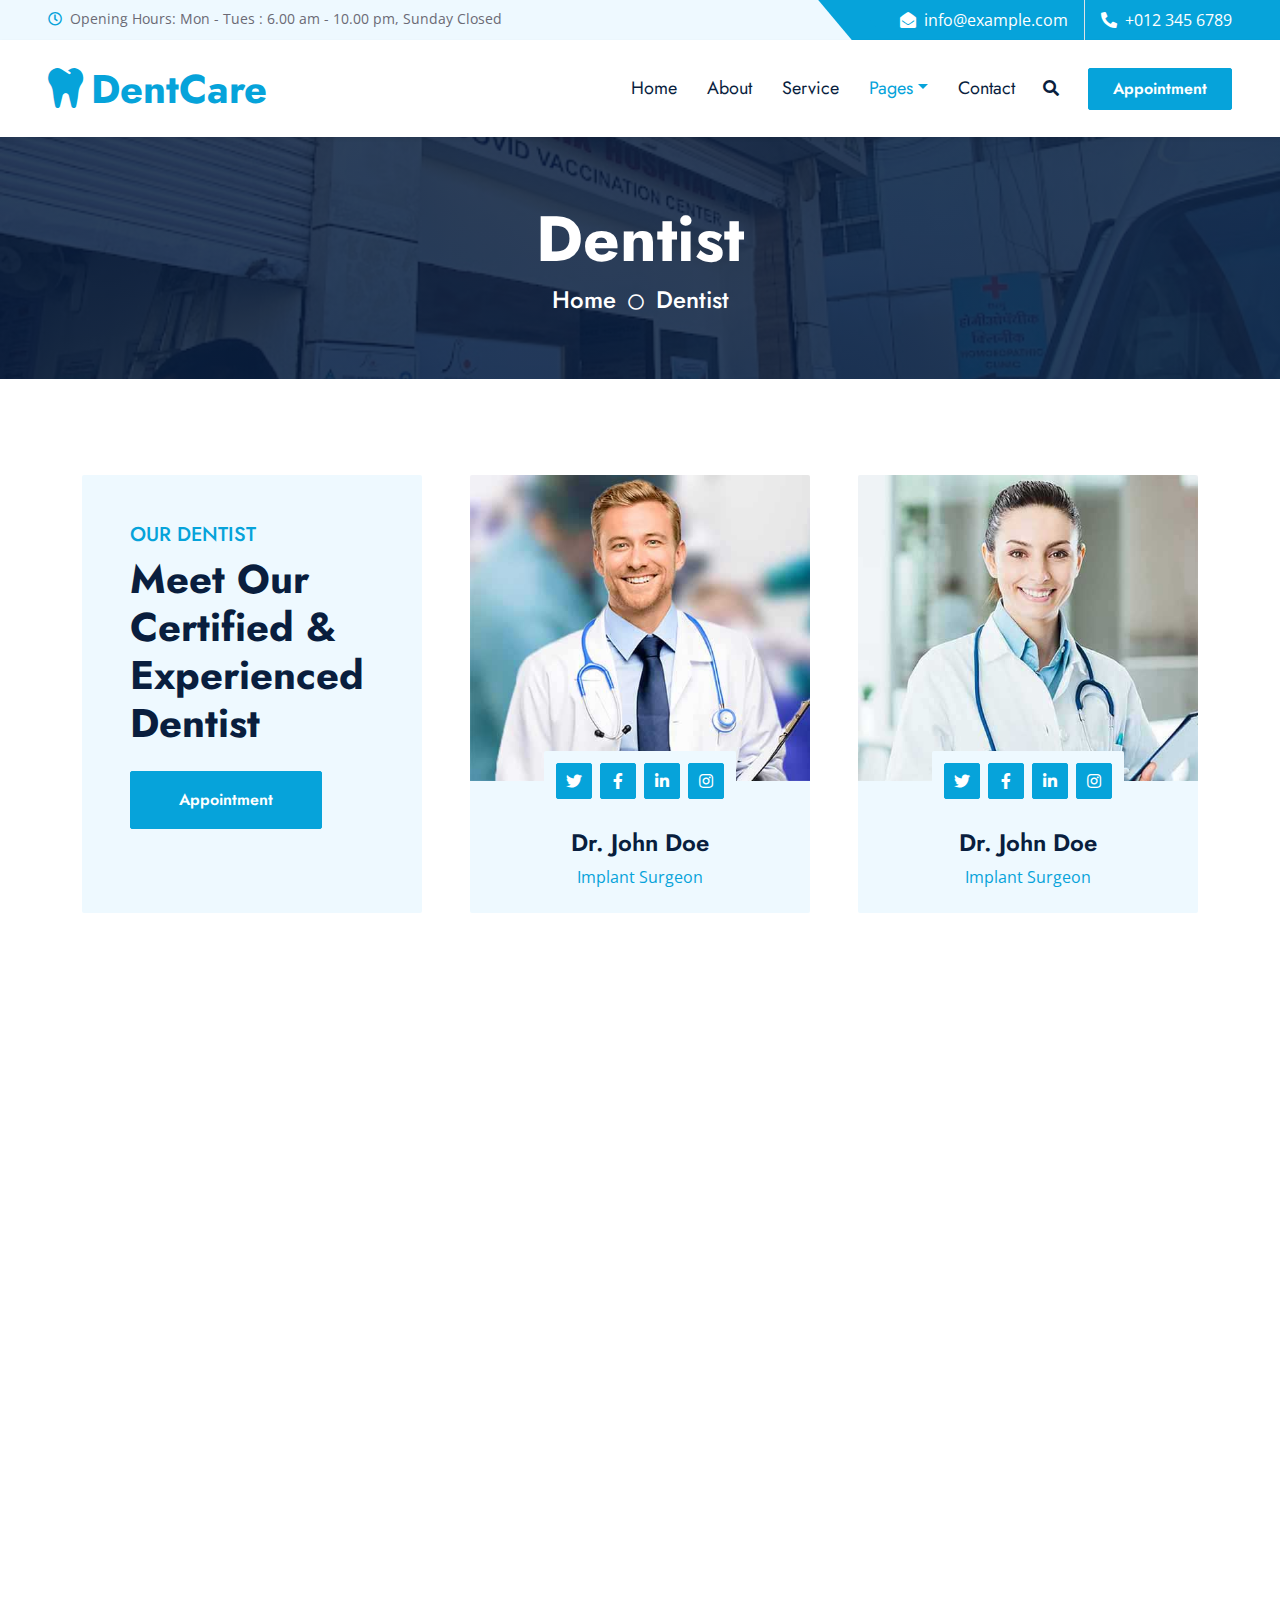
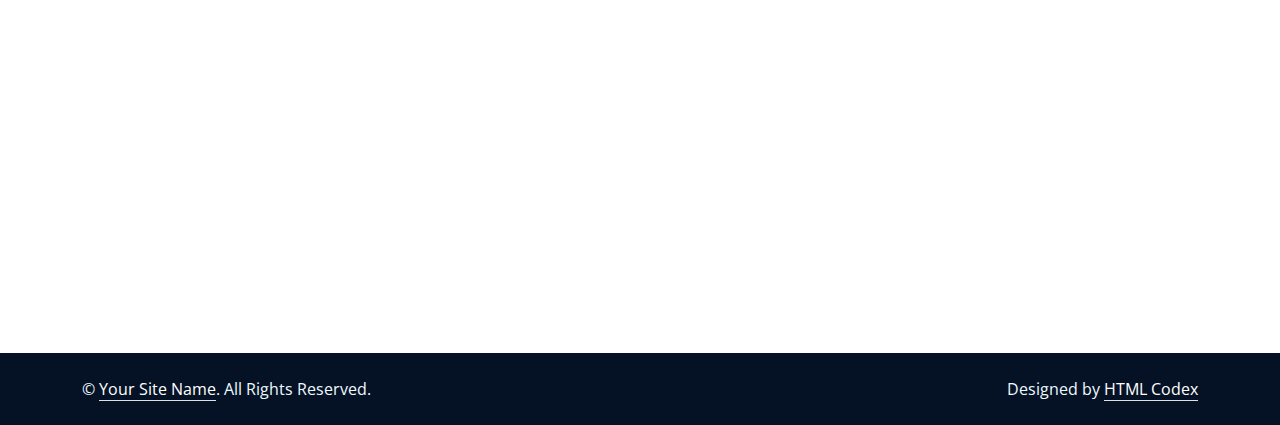
<file: team.html>
<!DOCTYPE html>
<html lang="en">

<head>
    <meta charset="utf-8">
    <title>DentCare - Dental Clinic Website Template</title>
    <meta content="width=device-width, initial-scale=1.0" name="viewport">
    <meta content="Free HTML Templates" name="keywords">
    <meta content="Free HTML Templates" name="description">

    <!-- Favicon -->
    <link href="img/favicon.ico" rel="icon">

    <!-- Google Web Fonts -->
    <link rel="preconnect" href="https://fonts.gstatic.com">
    <link href="https://fonts.googleapis.com/css2?family=Jost:wght@500;600;700&family=Open+Sans:wght@400;600&display=swap" rel="stylesheet"> 

    <!-- Icon Font Stylesheet -->
    <link href="https://cdnjs.cloudflare.com/ajax/libs/font-awesome/5.10.0/css/all.min.css" rel="stylesheet">
    <link href="https://cdn.jsdelivr.net/npm/bootstrap-icons@1.4.1/font/bootstrap-icons.css" rel="stylesheet">

    <!-- Libraries Stylesheet -->
    <link href="lib/owlcarousel/assets/owl.carousel.min.css" rel="stylesheet">
    <link href="lib/animate/animate.min.css" rel="stylesheet">
    <link href="lib/tempusdominus/css/tempusdominus-bootstrap-4.min.css" rel="stylesheet" />
    <link href="lib/twentytwenty/twentytwenty.css" rel="stylesheet" />

    <!-- Customized Bootstrap Stylesheet -->
    <link href="css/bootstrap.min.css" rel="stylesheet">

    <!-- Template Stylesheet -->
    <link href="css/style.css" rel="stylesheet">
</head>

<body>
    <!-- Spinner Start -->
    <div id="spinner" class="show bg-white position-fixed translate-middle w-100 vh-100 top-50 start-50 d-flex align-items-center justify-content-center">
        <div class="spinner-grow text-primary m-1" role="status">
            <span class="sr-only">Loading...</span>
        </div>
        <div class="spinner-grow text-dark m-1" role="status">
            <span class="sr-only">Loading...</span>
        </div>
        <div class="spinner-grow text-secondary m-1" role="status">
            <span class="sr-only">Loading...</span>
        </div>
    </div>
    <!-- Spinner End -->


    <!-- Topbar Start -->
    <div class="container-fluid bg-light ps-5 pe-0 d-none d-lg-block">
        <div class="row gx-0">
            <div class="col-md-6 text-center text-lg-start mb-2 mb-lg-0">
                <div class="d-inline-flex align-items-center">
                    <small class="py-2"><i class="far fa-clock text-primary me-2"></i>Opening Hours: Mon - Tues : 6.00 am - 10.00 pm, Sunday Closed </small>
                </div>
            </div>
            <div class="col-md-6 text-center text-lg-end">
                <div class="position-relative d-inline-flex align-items-center bg-primary text-white top-shape px-5">
                    <div class="me-3 pe-3 border-end py-2">
                        <p class="m-0"><i class="fa fa-envelope-open me-2"></i>info@example.com</p>
                    </div>
                    <div class="py-2">
                        <p class="m-0"><i class="fa fa-phone-alt me-2"></i>+012 345 6789</p>
                    </div>
                </div>
            </div>
        </div>
    </div>
    <!-- Topbar End -->


    <!-- Navbar Start -->
    <nav class="navbar navbar-expand-lg bg-white navbar-light shadow-sm px-5 py-3 py-lg-0">
        <a href="index.html" class="navbar-brand p-0">
            <h1 class="m-0 text-primary"><i class="fa fa-tooth me-2"></i>DentCare</h1>
        </a>
        <button class="navbar-toggler" type="button" data-bs-toggle="collapse" data-bs-target="#navbarCollapse">
            <span class="navbar-toggler-icon"></span>
        </button>
        <div class="collapse navbar-collapse" id="navbarCollapse">
            <div class="navbar-nav ms-auto py-0">
                <a href="index.html" class="nav-item nav-link">Home</a>
                <a href="about.html" class="nav-item nav-link">About</a>
                <a href="service.html" class="nav-item nav-link">Service</a>
                <div class="nav-item dropdown">
                    <a href="#" class="nav-link dropdown-toggle active" data-bs-toggle="dropdown">Pages</a>
                    <div class="dropdown-menu m-0">
                        <a href="price.html" class="dropdown-item">Pricing Plan</a>
                        <a href="team.html" class="dropdown-item active">Our Dentist</a>
                        <a href="testimonial.html" class="dropdown-item">Testimonial</a>
                        <a href="appointment.html" class="dropdown-item">Appointment</a>
                    </div>
                </div>
                <a href="contact.html" class="nav-item nav-link">Contact</a>
            </div>
            <button type="button" class="btn text-dark" data-bs-toggle="modal" data-bs-target="#searchModal"><i class="fa fa-search"></i></button>
            <a href="appointment.html" class="btn btn-primary py-2 px-4 ms-3">Appointment</a>
        </div>
    </nav>
    <!-- Navbar End -->


    <!-- Full Screen Search Start -->
    <div class="modal fade" id="searchModal" tabindex="-1">
        <div class="modal-dialog modal-fullscreen">
            <div class="modal-content" style="background: rgba(9, 30, 62, .7);">
                <div class="modal-header border-0">
                    <button type="button" class="btn bg-white btn-close" data-bs-dismiss="modal" aria-label="Close"></button>
                </div>
                <div class="modal-body d-flex align-items-center justify-content-center">
                    <div class="input-group" style="max-width: 600px;">
                        <input type="text" class="form-control bg-transparent border-primary p-3" placeholder="Type search keyword">
                        <button class="btn btn-primary px-4"><i class="bi bi-search"></i></button>
                    </div>
                </div>
            </div>
        </div>
    </div>
    <!-- Full Screen Search End -->


    <!-- Hero Start -->
    <div class="container-fluid bg-primary py-5 hero-header mb-5">
        <div class="row py-3">
            <div class="col-12 text-center">
                <h1 class="display-3 text-white animated zoomIn">Dentist</h1>
                <a href="" class="h4 text-white">Home</a>
                <i class="far fa-circle text-white px-2"></i>
                <a href="" class="h4 text-white">Dentist</a>
            </div>
        </div>
    </div>
    <!-- Hero End -->


    <!-- Team Start -->
    <div class="container-fluid py-5">
        <div class="container">
            <div class="row g-5">
                <div class="col-lg-4 wow slideInUp" data-wow-delay="0.1s">
                    <div class="section-title bg-light rounded h-100 p-5">
                        <h5 class="position-relative d-inline-block text-primary text-uppercase">Our Dentist</h5>
                        <h1 class="display-6 mb-4">Meet Our Certified & Experienced Dentist</h1>
                        <a href="appointment.html" class="btn btn-primary py-3 px-5">Appointment</a>
                    </div>
                </div>
                <div class="col-lg-4 wow slideInUp" data-wow-delay="0.3s">
                    <div class="team-item">
                        <div class="position-relative rounded-top" style="z-index: 1;">
                            <img class="img-fluid rounded-top w-100" src="img/team-1.jpg" alt="">
                            <div class="position-absolute top-100 start-50 translate-middle bg-light rounded p-2 d-flex">
                                <a class="btn btn-primary btn-square m-1" href="#"><i class="fab fa-twitter fw-normal"></i></a>
                                <a class="btn btn-primary btn-square m-1" href="#"><i class="fab fa-facebook-f fw-normal"></i></a>
                                <a class="btn btn-primary btn-square m-1" href="#"><i class="fab fa-linkedin-in fw-normal"></i></a>
                                <a class="btn btn-primary btn-square m-1" href="#"><i class="fab fa-instagram fw-normal"></i></a>
                            </div>
                        </div>
                        <div class="team-text position-relative bg-light text-center rounded-bottom p-4 pt-5">
                            <h4 class="mb-2">Dr. John Doe</h4>
                            <p class="text-primary mb-0">Implant Surgeon</p>
                        </div>
                    </div>
                </div>
                <div class="col-lg-4 wow slideInUp" data-wow-delay="0.6s">
                    <div class="team-item">
                        <div class="position-relative rounded-top" style="z-index: 1;">
                            <img class="img-fluid rounded-top w-100" src="img/team-2.jpg" alt="">
                            <div class="position-absolute top-100 start-50 translate-middle bg-light rounded p-2 d-flex">
                                <a class="btn btn-primary btn-square m-1" href="#"><i class="fab fa-twitter fw-normal"></i></a>
                                <a class="btn btn-primary btn-square m-1" href="#"><i class="fab fa-facebook-f fw-normal"></i></a>
                                <a class="btn btn-primary btn-square m-1" href="#"><i class="fab fa-linkedin-in fw-normal"></i></a>
                                <a class="btn btn-primary btn-square m-1" href="#"><i class="fab fa-instagram fw-normal"></i></a>
                            </div>
                        </div>
                        <div class="team-text position-relative bg-light text-center rounded-bottom p-4 pt-5">
                            <h4 class="mb-2">Dr. John Doe</h4>
                            <p class="text-primary mb-0">Implant Surgeon</p>
                        </div>
                    </div>
                </div>
                <div class="col-lg-4 wow slideInUp" data-wow-delay="0.1s">
                    <div class="team-item">
                        <div class="position-relative rounded-top" style="z-index: 1;">
                            <img class="img-fluid rounded-top w-100" src="img/team-3.jpg" alt="">
                            <div class="position-absolute top-100 start-50 translate-middle bg-light rounded p-2 d-flex">
                                <a class="btn btn-primary btn-square m-1" href="#"><i class="fab fa-twitter fw-normal"></i></a>
                                <a class="btn btn-primary btn-square m-1" href="#"><i class="fab fa-facebook-f fw-normal"></i></a>
                                <a class="btn btn-primary btn-square m-1" href="#"><i class="fab fa-linkedin-in fw-normal"></i></a>
                                <a class="btn btn-primary btn-square m-1" href="#"><i class="fab fa-instagram fw-normal"></i></a>
                            </div>
                        </div>
                        <div class="team-text position-relative bg-light text-center rounded-bottom p-4 pt-5">
                            <h4 class="mb-2">Dr. John Doe</h4>
                            <p class="text-primary mb-0">Implant Surgeon</p>
                        </div>
                    </div>
                </div>
                <div class="col-lg-4 wow slideInUp" data-wow-delay="0.3s">
                    <div class="team-item">
                        <div class="position-relative rounded-top" style="z-index: 1;">
                            <img class="img-fluid rounded-top w-100" src="img/team-4.jpg" alt="">
                            <div class="position-absolute top-100 start-50 translate-middle bg-light rounded p-2 d-flex">
                                <a class="btn btn-primary btn-square m-1" href="#"><i class="fab fa-twitter fw-normal"></i></a>
                                <a class="btn btn-primary btn-square m-1" href="#"><i class="fab fa-facebook-f fw-normal"></i></a>
                                <a class="btn btn-primary btn-square m-1" href="#"><i class="fab fa-linkedin-in fw-normal"></i></a>
                                <a class="btn btn-primary btn-square m-1" href="#"><i class="fab fa-instagram fw-normal"></i></a>
                            </div>
                        </div>
                        <div class="team-text position-relative bg-light text-center rounded-bottom p-4 pt-5">
                            <h4 class="mb-2">Dr. John Doe</h4>
                            <p class="text-primary mb-0">Implant Surgeon</p>
                        </div>
                    </div>
                </div>
                <div class="col-lg-4 wow slideInUp" data-wow-delay="0.6s">
                    <div class="team-item">
                        <div class="position-relative rounded-top" style="z-index: 1;">
                            <img class="img-fluid rounded-top w-100" src="img/team-5.jpg" alt="">
                            <div class="position-absolute top-100 start-50 translate-middle bg-light rounded p-2 d-flex">
                                <a class="btn btn-primary btn-square m-1" href="#"><i class="fab fa-twitter fw-normal"></i></a>
                                <a class="btn btn-primary btn-square m-1" href="#"><i class="fab fa-facebook-f fw-normal"></i></a>
                                <a class="btn btn-primary btn-square m-1" href="#"><i class="fab fa-linkedin-in fw-normal"></i></a>
                                <a class="btn btn-primary btn-square m-1" href="#"><i class="fab fa-instagram fw-normal"></i></a>
                            </div>
                        </div>
                        <div class="team-text position-relative bg-light text-center rounded-bottom p-4 pt-5">
                            <h4 class="mb-2">Dr. John Doe</h4>
                            <p class="text-primary mb-0">Implant Surgeon</p>
                        </div>
                    </div>
                </div>
            </div>
        </div>
    </div>
    <!-- Team End -->
    

    <!-- Newsletter Start -->
    <div class="container-fluid position-relative pt-5 wow fadeInUp" data-wow-delay="0.1s" style="z-index: 1;">
        <div class="container">
            <div class="bg-primary p-5">
                <form class="mx-auto" style="max-width: 600px;">
                    <div class="input-group">
                        <input type="text" class="form-control border-white p-3" placeholder="Your Email">
                        <button class="btn btn-dark px-4">Sign Up</button>
                    </div>
                </form>
            </div>
        </div>
    </div>
    <!-- Newsletter End -->
    

    <!-- Footer Start -->
    <div class="container-fluid bg-dark text-light py-5 wow fadeInUp" data-wow-delay="0.3s" style="margin-top: -75px;">
        <div class="container pt-5">
            <div class="row g-5 pt-4">
                <div class="col-lg-3 col-md-6">
                    <h3 class="text-white mb-4">Quick Links</h3>
                    <div class="d-flex flex-column justify-content-start">
                        <a class="text-light mb-2" href="#"><i class="bi bi-arrow-right text-primary me-2"></i>Home</a>
                        <a class="text-light mb-2" href="#"><i class="bi bi-arrow-right text-primary me-2"></i>About Us</a>
                        <a class="text-light mb-2" href="#"><i class="bi bi-arrow-right text-primary me-2"></i>Our Services</a>
                        <a class="text-light mb-2" href="#"><i class="bi bi-arrow-right text-primary me-2"></i>Latest Blog</a>
                        <a class="text-light" href="#"><i class="bi bi-arrow-right text-primary me-2"></i>Contact Us</a>
                    </div>
                </div>
                <div class="col-lg-3 col-md-6">
                    <h3 class="text-white mb-4">Popular Links</h3>
                    <div class="d-flex flex-column justify-content-start">
                        <a class="text-light mb-2" href="#"><i class="bi bi-arrow-right text-primary me-2"></i>Home</a>
                        <a class="text-light mb-2" href="#"><i class="bi bi-arrow-right text-primary me-2"></i>About Us</a>
                        <a class="text-light mb-2" href="#"><i class="bi bi-arrow-right text-primary me-2"></i>Our Services</a>
                        <a class="text-light mb-2" href="#"><i class="bi bi-arrow-right text-primary me-2"></i>Latest Blog</a>
                        <a class="text-light" href="#"><i class="bi bi-arrow-right text-primary me-2"></i>Contact Us</a>
                    </div>
                </div>
                <div class="col-lg-3 col-md-6">
                    <h3 class="text-white mb-4">Get In Touch</h3>
                    <p class="mb-2"><i class="bi bi-geo-alt text-primary me-2"></i>123 Street, New York, USA</p>
                    <p class="mb-2"><i class="bi bi-envelope-open text-primary me-2"></i>info@example.com</p>
                    <p class="mb-0"><i class="bi bi-telephone text-primary me-2"></i>+012 345 67890</p>
                </div>
                <div class="col-lg-3 col-md-6">
                    <h3 class="text-white mb-4">Follow Us</h3>
                    <div class="d-flex">
                        <a class="btn btn-lg btn-primary btn-lg-square rounded me-2" href="#"><i class="fab fa-twitter fw-normal"></i></a>
                        <a class="btn btn-lg btn-primary btn-lg-square rounded me-2" href="#"><i class="fab fa-facebook-f fw-normal"></i></a>
                        <a class="btn btn-lg btn-primary btn-lg-square rounded me-2" href="#"><i class="fab fa-linkedin-in fw-normal"></i></a>
                        <a class="btn btn-lg btn-primary btn-lg-square rounded" href="#"><i class="fab fa-instagram fw-normal"></i></a>
                    </div>
                </div>
            </div>
        </div>
    </div>
    <div class="container-fluid text-light py-4" style="background: #051225;">
        <div class="container">
            <div class="row g-0">
                <div class="col-md-6 text-center text-md-start">
                    <p class="mb-md-0">&copy; <a class="text-white border-bottom" href="#">Your Site Name</a>. All Rights Reserved.</p>
                </div>
                <div class="col-md-6 text-center text-md-end">
                    <p class="mb-0">Designed by <a class="text-white border-bottom" href="https://htmlcodex.com">HTML Codex</a></p>
                </div>
            </div>
        </div>
    </div>
    <!-- Footer End -->


    <!-- Back to Top -->
    <a href="#" class="btn btn-lg btn-primary btn-lg-square rounded back-to-top"><i class="bi bi-arrow-up"></i></a>


    <!-- JavaScript Libraries -->
    <script src="https://code.jquery.com/jquery-3.4.1.min.js"></script>
    <script src="https://cdn.jsdelivr.net/npm/bootstrap@5.0.0/dist/js/bootstrap.bundle.min.js"></script>
    <script src="lib/wow/wow.min.js"></script>
    <script src="lib/easing/easing.min.js"></script>
    <script src="lib/waypoints/waypoints.min.js"></script>
    <script src="lib/owlcarousel/owl.carousel.min.js"></script>
    <script src="lib/tempusdominus/js/moment.min.js"></script>
    <script src="lib/tempusdominus/js/moment-timezone.min.js"></script>
    <script src="lib/tempusdominus/js/tempusdominus-bootstrap-4.min.js"></script>
    <script src="lib/twentytwenty/jquery.event.move.js"></script>
    <script src="lib/twentytwenty/jquery.twentytwenty.js"></script>

    <!-- Template Javascript -->
    <script src="js/main.js"></script>
</body>

</html>
</file>
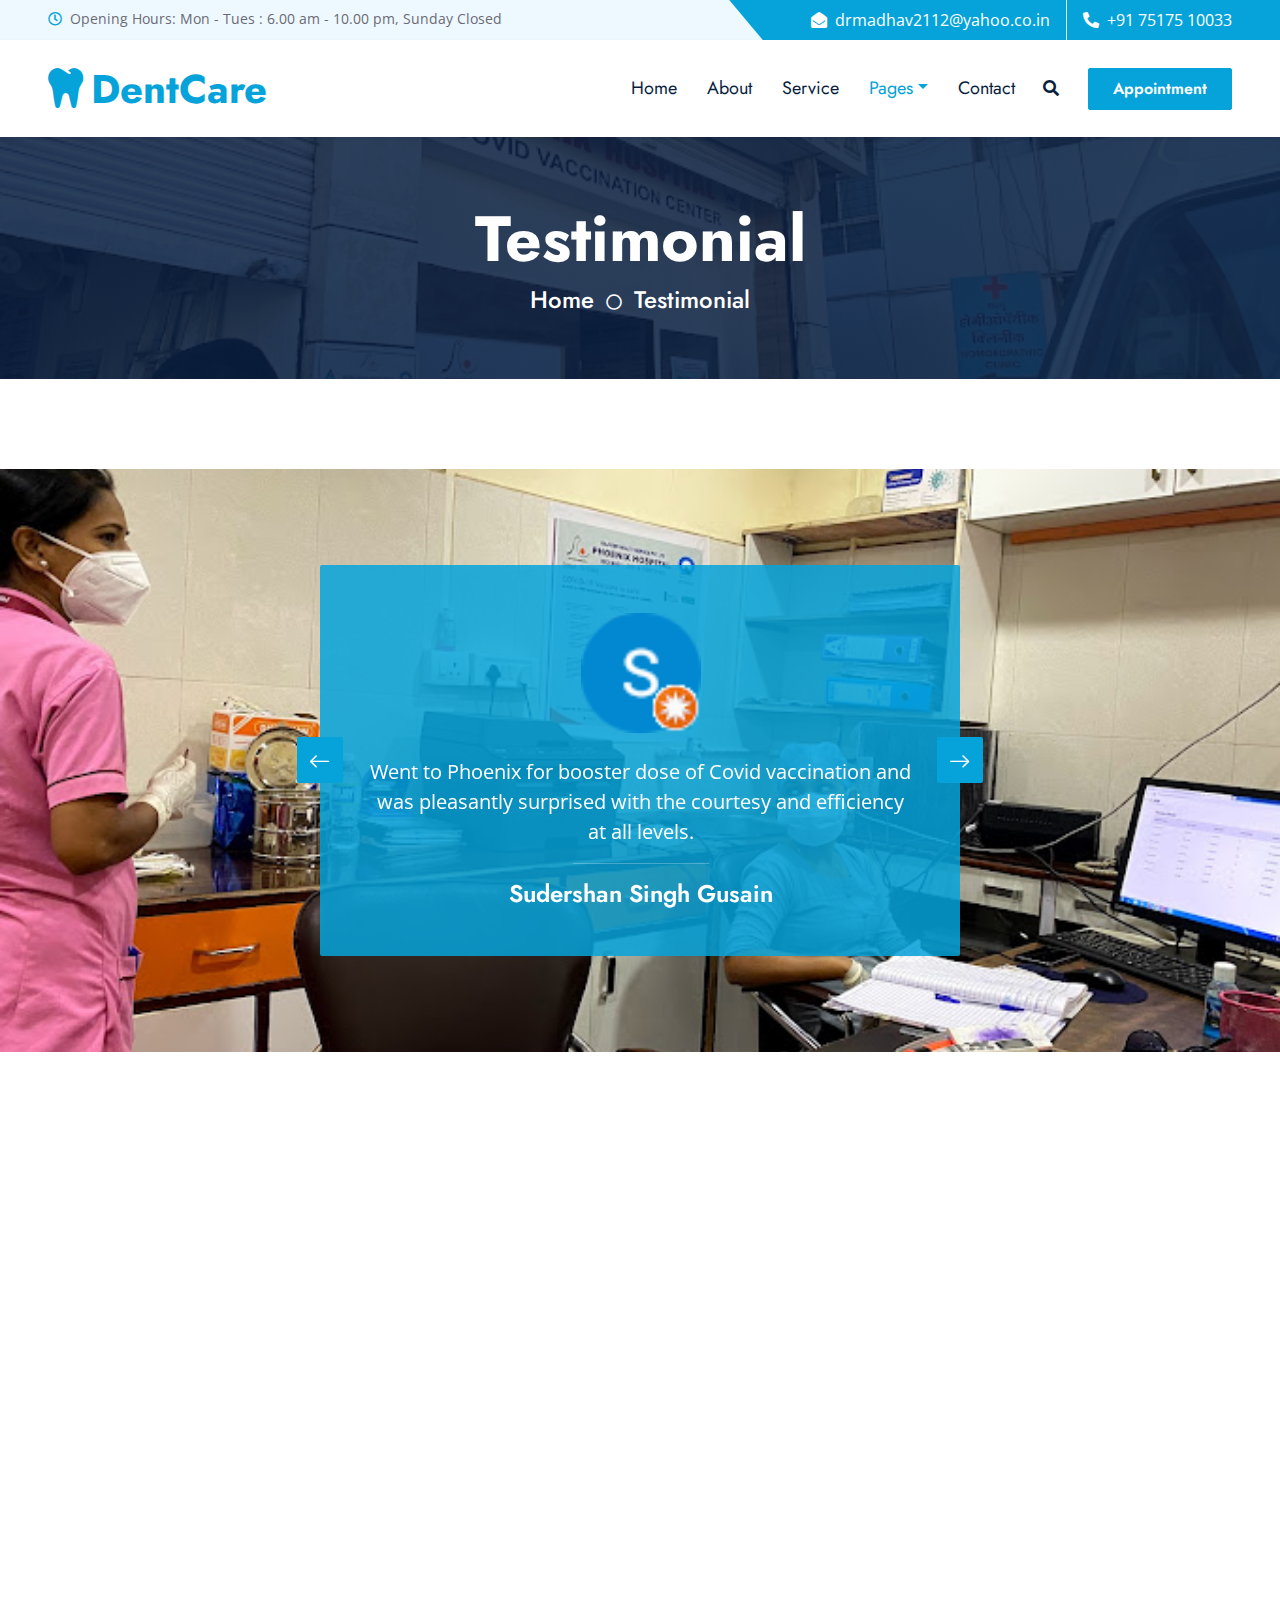
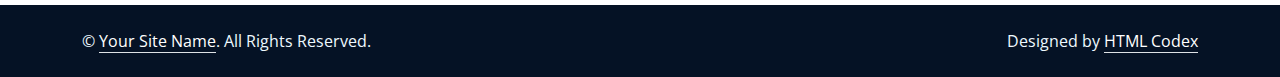
<file: testimonial.html>
<!DOCTYPE html>
<html lang="en">

<head>
    <meta charset="utf-8">
    <title>DentCare - Dental Clinic Website Template</title>
    <meta content="width=device-width, initial-scale=1.0" name="viewport">
    <meta content="Free HTML Templates" name="keywords">
    <meta content="Free HTML Templates" name="description">

    <!-- Favicon -->
    <link href="img/favicon.ico" rel="icon">

    <!-- Google Web Fonts -->
    <link rel="preconnect" href="https://fonts.gstatic.com">
    <link href="https://fonts.googleapis.com/css2?family=Jost:wght@500;600;700&family=Open+Sans:wght@400;600&display=swap" rel="stylesheet"> 

    <!-- Icon Font Stylesheet -->
    <link href="https://cdnjs.cloudflare.com/ajax/libs/font-awesome/5.10.0/css/all.min.css" rel="stylesheet">
    <link href="https://cdn.jsdelivr.net/npm/bootstrap-icons@1.4.1/font/bootstrap-icons.css" rel="stylesheet">

    <!-- Libraries Stylesheet -->
    <link href="lib/owlcarousel/assets/owl.carousel.min.css" rel="stylesheet">
    <link href="lib/animate/animate.min.css" rel="stylesheet">
    <link href="lib/tempusdominus/css/tempusdominus-bootstrap-4.min.css" rel="stylesheet" />
    <link href="lib/twentytwenty/twentytwenty.css" rel="stylesheet" />

    <!-- Customized Bootstrap Stylesheet -->
    <link href="css/bootstrap.min.css" rel="stylesheet">

    <!-- Template Stylesheet -->
    <link href="css/style.css" rel="stylesheet">
</head>

<body>
    <!-- Spinner Start -->
    <div id="spinner" class="show bg-white position-fixed translate-middle w-100 vh-100 top-50 start-50 d-flex align-items-center justify-content-center">
        <div class="spinner-grow text-primary m-1" role="status">
            <span class="sr-only">Loading...</span>
        </div>
        <div class="spinner-grow text-dark m-1" role="status">
            <span class="sr-only">Loading...</span>
        </div>
        <div class="spinner-grow text-secondary m-1" role="status">
            <span class="sr-only">Loading...</span>
        </div>
    </div>
    <!-- Spinner End -->


    <!-- Topbar Start -->
    <div class="container-fluid bg-light ps-5 pe-0 d-none d-lg-block">
        <div class="row gx-0">
            <div class="col-md-6 text-center text-lg-start mb-2 mb-lg-0">
                <div class="d-inline-flex align-items-center">
                    <small class="py-2"><i class="far fa-clock text-primary me-2"></i>Opening Hours: Mon - Tues : 6.00 am - 10.00 pm, Sunday Closed </small>
                </div>
            </div>
            <div class="col-md-6 text-center text-lg-end">
                <div class="position-relative d-inline-flex align-items-center bg-primary text-white top-shape px-5">
                    <div class="me-3 pe-3 border-end py-2">
                        <p class="m-0"><i class="fa fa-envelope-open me-2"></i>drmadhav2112@yahoo.co.in</p>
                    </div>
                    <div class="py-2">
                        <p class="m-0"><i class="fa fa-phone-alt me-2"></i>+91 75175 10033</p>
                    </div>
                </div>
            </div>
        </div>
    </div>
    <!-- Topbar End -->


    <!-- Navbar Start -->
    <nav class="navbar navbar-expand-lg bg-white navbar-light shadow-sm px-5 py-3 py-lg-0">
        <a href="index.html" class="navbar-brand p-0">
            <h1 class="m-0 text-primary"><i class="fa fa-tooth me-2"></i>DentCare</h1>
        </a>
        <button class="navbar-toggler" type="button" data-bs-toggle="collapse" data-bs-target="#navbarCollapse">
            <span class="navbar-toggler-icon"></span>
        </button>
        <div class="collapse navbar-collapse" id="navbarCollapse">
            <div class="navbar-nav ms-auto py-0">
                <a href="index.html" class="nav-item nav-link">Home</a>
                <a href="about.html" class="nav-item nav-link">About</a>
                <a href="service.html" class="nav-item nav-link">Service</a>
                <div class="nav-item dropdown">
                    <a href="#" class="nav-link dropdown-toggle active" data-bs-toggle="dropdown">Pages</a>
                    <div class="dropdown-menu m-0">
                        <a href="price.html" class="dropdown-item">Pricing Plan</a>
                        <a href="team.html" class="dropdown-item">Our Dentist</a>
                        <a href="testimonial.html" class="dropdown-item active">Testimonial</a>
                        <a href="appointment.html" class="dropdown-item">Appointment</a>
                    </div>
                </div>
                <a href="contact.html" class="nav-item nav-link">Contact</a>
            </div>
            <button type="button" class="btn text-dark" data-bs-toggle="modal" data-bs-target="#searchModal"><i class="fa fa-search"></i></button>
            <a href="appointment.html" class="btn btn-primary py-2 px-4 ms-3">Appointment</a>
        </div>
    </nav>
    <!-- Navbar End -->


    <!-- Full Screen Search Start -->
    <div class="modal fade" id="searchModal" tabindex="-1">
        <div class="modal-dialog modal-fullscreen">
            <div class="modal-content" style="background: rgba(9, 30, 62, .7);">
                <div class="modal-header border-0">
                    <button type="button" class="btn bg-white btn-close" data-bs-dismiss="modal" aria-label="Close"></button>
                </div>
                <div class="modal-body d-flex align-items-center justify-content-center">
                    <div class="input-group" style="max-width: 600px;">
                        <input type="text" class="form-control bg-transparent border-primary p-3" placeholder="Type search keyword">
                        <button class="btn btn-primary px-4"><i class="bi bi-search"></i></button>
                    </div>
                </div>
            </div>
        </div>
    </div>
    <!-- Full Screen Search End -->


    <!-- Hero Start -->
    <div class="container-fluid bg-primary py-5 hero-header mb-5">
        <div class="row py-3">
            <div class="col-12 text-center">
                <h1 class="display-3 text-white animated zoomIn">Testimonial</h1>
                <a href="" class="h4 text-white">Home</a>
                <i class="far fa-circle text-white px-2"></i>
                <a href="" class="h4 text-white">Testimonial</a>
            </div>
        </div>
    </div>
    <!-- Hero End -->


    <!-- Testimonial Start -->
    <div class="container-fluid bg-primary bg-testimonial py-5 mb-5 wow fadeInUp" data-wow-delay="0.1s" style="margin-top: 90px;">
        <div class="container py-5">
            <div class="row justify-content-center">
                <div class="col-lg-7">
                    <div class="owl-carousel testimonial-carousel rounded p-5 wow zoomIn" data-wow-delay="0.6s">
                        <div class="testimonial-item text-center text-white">
                            <img class="img-fluid mx-auto rounded mb-4" src="img/sud.png" alt="">
                            <p class="fs-5">Went to Phoenix for booster dose of Covid vaccination and was pleasantly surprised with the courtesy and efficiency at all levels.</p>
                            <hr class="mx-auto w-25">
                            <h4 class="text-white mb-0">Sudershan Singh Gusain</h4>
                        </div>
                        <div class="testimonial-item text-center text-white">
                            <img class="img-fluid mx-auto rounded mb-4" src="img/prajkta.png" alt="">
                            <p class="fs-5">Really nice staff, quick service. All doctors are helpful.</p>
                            <hr class="mx-auto w-25">
                            <h4 class="text-white mb-0">Prajakta</h4>
                        </div>
                    </div>
                </div>
            </div>
        </div>
    </div>
    <!-- Testimonial End -->
    

    <!-- Newsletter Start -->
    <div class="container-fluid position-relative pt-5 wow fadeInUp" data-wow-delay="0.1s" style="z-index: 1;">
        <div class="container">
            <div class="bg-primary p-5">
                <form class="mx-auto" style="max-width: 600px;">
                    <div class="input-group">
                        <input type="text" class="form-control border-white p-3" placeholder="Your Email">
                        <button class="btn btn-dark px-4">Sign Up</button>
                    </div>
                </form>
            </div>
        </div>
    </div>
    <!-- Newsletter End -->
    

    <!-- Footer Start -->
    <div class="container-fluid bg-dark text-light py-5 wow fadeInUp" data-wow-delay="0.3s" style="margin-top: -75px;">
        <div class="container pt-5">
            <div class="row g-5 pt-4">
                <div class="col-lg-3 col-md-6">
                    <h3 class="text-white mb-4">Quick Links</h3>
                    <div class="d-flex flex-column justify-content-start">
                        <a class="text-light mb-2" href="#"><i class="bi bi-arrow-right text-primary me-2"></i>Home</a>
                        <a class="text-light mb-2" href="#"><i class="bi bi-arrow-right text-primary me-2"></i>About Us</a>
                        <a class="text-light mb-2" href="#"><i class="bi bi-arrow-right text-primary me-2"></i>Our Services</a>
                        <a class="text-light mb-2" href="#"><i class="bi bi-arrow-right text-primary me-2"></i>Latest Blog</a>
                        <a class="text-light" href="#"><i class="bi bi-arrow-right text-primary me-2"></i>Contact Us</a>
                    </div>
                </div>
                <div class="col-lg-3 col-md-6">
                    <h3 class="text-white mb-4">Popular Links</h3>
                    <div class="d-flex flex-column justify-content-start">
                        <a class="text-light mb-2" href="#"><i class="bi bi-arrow-right text-primary me-2"></i>Home</a>
                        <a class="text-light mb-2" href="#"><i class="bi bi-arrow-right text-primary me-2"></i>About Us</a>
                        <a class="text-light mb-2" href="#"><i class="bi bi-arrow-right text-primary me-2"></i>Our Services</a>
                        <a class="text-light mb-2" href="#"><i class="bi bi-arrow-right text-primary me-2"></i>Latest Blog</a>
                        <a class="text-light" href="#"><i class="bi bi-arrow-right text-primary me-2"></i>Contact Us</a>
                    </div>
                </div>
                <div class="col-lg-3 col-md-6">
                    <h3 class="text-white mb-4">Get In Touch</h3>
                    <p class="mb-2"><i class="bi bi-geo-alt text-primary me-2"></i>Thergaon, Pune, Maharashtra 411033</p>
                    <p class="mb-2"><i class="bi bi-envelope-open text-primary me-2"></i>drmadhav2112@yahoo.co.in</p>
                    <p class="mb-0"><i class="bi bi-telephone text-primary me-2"></i>+91 75175 10033</p>
                </div>
                <div class="col-lg-3 col-md-6">
                    <h3 class="text-white mb-4">Follow Us</h3>
                    <div class="d-flex">
                        <a class="btn btn-lg btn-primary btn-lg-square rounded me-2" href="#"><i class="fab fa-twitter fw-normal"></i></a>
                        <a class="btn btn-lg btn-primary btn-lg-square rounded me-2" href="#"><i class="fab fa-facebook-f fw-normal"></i></a>
                        <a class="btn btn-lg btn-primary btn-lg-square rounded me-2" href="#"><i class="fab fa-linkedin-in fw-normal"></i></a>
                        <a class="btn btn-lg btn-primary btn-lg-square rounded" href="#"><i class="fab fa-instagram fw-normal"></i></a>
                    </div>
                </div>
            </div>
        </div>
    </div>
    <div class="container-fluid text-light py-4" style="background: #051225;">
        <div class="container">
            <div class="row g-0">
                <div class="col-md-6 text-center text-md-start">
                    <p class="mb-md-0">&copy; <a class="text-white border-bottom" href="#">Your Site Name</a>. All Rights Reserved.</p>
                </div>
                <div class="col-md-6 text-center text-md-end">
                    <p class="mb-0">Designed by <a class="text-white border-bottom" href="#">HTML Codex</a></p>
                </div>
            </div>
        </div>
    </div>
    <!-- Footer End -->


    <!-- Back to Top -->
    <a href="#" class="btn btn-lg btn-primary btn-lg-square rounded back-to-top"><i class="bi bi-arrow-up"></i></a>


    <!-- JavaScript Libraries -->
    <script src="https://code.jquery.com/jquery-3.4.1.min.js"></script>
    <script src="https://cdn.jsdelivr.net/npm/bootstrap@5.0.0/dist/js/bootstrap.bundle.min.js"></script>
    <script src="lib/wow/wow.min.js"></script>
    <script src="lib/easing/easing.min.js"></script>
    <script src="lib/waypoints/waypoints.min.js"></script>
    <script src="lib/owlcarousel/owl.carousel.min.js"></script>
    <script src="lib/tempusdominus/js/moment.min.js"></script>
    <script src="lib/tempusdominus/js/moment-timezone.min.js"></script>
    <script src="lib/tempusdominus/js/tempusdominus-bootstrap-4.min.js"></script>
    <script src="lib/twentytwenty/jquery.event.move.js"></script>
    <script src="lib/twentytwenty/jquery.twentytwenty.js"></script>

    <!-- Template Javascript -->
    <script src="js/main.js"></script>
</body>

</html>
</file>
<file: lib/twentytwenty/twentytwenty.css>
.twentytwenty-horizontal .twentytwenty-handle:before, .twentytwenty-horizontal .twentytwenty-handle:after, .twentytwenty-vertical .twentytwenty-handle:before, .twentytwenty-vertical .twentytwenty-handle:after {
  content: " ";
  display: block;
  background: white;
  position: absolute;
  z-index: 30;
  -webkit-box-shadow: 0px 0px 12px rgba(51, 51, 51, 0.5);
  -moz-box-shadow: 0px 0px 12px rgba(51, 51, 51, 0.5);
  box-shadow: 0px 0px 12px rgba(51, 51, 51, 0.5); }

.twentytwenty-horizontal .twentytwenty-handle:before, .twentytwenty-horizontal .twentytwenty-handle:after {
  width: 3px;
  height: 9999px;
  left: 50%;
  margin-left: -1.5px; }

.twentytwenty-vertical .twentytwenty-handle:before, .twentytwenty-vertical .twentytwenty-handle:after {
  width: 9999px;
  height: 3px;
  top: 50%;
  margin-top: -1.5px; }

.twentytwenty-before-label, .twentytwenty-after-label, .twentytwenty-overlay {
  position: absolute;
  top: 0;
  width: 100%;
  height: 100%; }

.twentytwenty-before-label, .twentytwenty-after-label, .twentytwenty-overlay {
  -webkit-transition-duration: 0.5s;
  -moz-transition-duration: 0.5s;
  transition-duration: 0.5s; }

.twentytwenty-before-label, .twentytwenty-after-label {
  -webkit-transition-property: opacity;
  -moz-transition-property: opacity;
  transition-property: opacity; }

.twentytwenty-before-label:before, .twentytwenty-after-label:before {
  color: white;
  font-size: 13px;
  letter-spacing: 0.1em; }

.twentytwenty-before-label:before, .twentytwenty-after-label:before {
  position: absolute;
  background: rgba(255, 255, 255, 0.2);
  line-height: 38px;
  padding: 0 20px;
  -webkit-border-radius: 2px;
  -moz-border-radius: 2px;
  border-radius: 2px; }

.twentytwenty-horizontal .twentytwenty-before-label:before, .twentytwenty-horizontal .twentytwenty-after-label:before {
  top: 50%;
  margin-top: -19px; }

.twentytwenty-vertical .twentytwenty-before-label:before, .twentytwenty-vertical .twentytwenty-after-label:before {
  left: 50%;
  margin-left: -45px;
  text-align: center;
  width: 90px; }

.twentytwenty-left-arrow, .twentytwenty-right-arrow, .twentytwenty-up-arrow, .twentytwenty-down-arrow {
  width: 0;
  height: 0;
  border: 6px inset transparent;
  position: absolute; }

.twentytwenty-left-arrow, .twentytwenty-right-arrow {
  top: 50%;
  margin-top: -6px; }

.twentytwenty-up-arrow, .twentytwenty-down-arrow {
  left: 50%;
  margin-left: -6px; }

.twentytwenty-container {
  -webkit-box-sizing: content-box;
  -moz-box-sizing: content-box;
  box-sizing: content-box;
  z-index: 0;
  overflow: hidden;
  position: relative;
  -webkit-user-select: none;
  -moz-user-select: none;
  -ms-user-select: none; }
  .twentytwenty-container img {
    max-width: 100%;
    position: absolute;
    top: 0;
    display: block; }
  .twentytwenty-container.active .twentytwenty-overlay, .twentytwenty-container.active :hover.twentytwenty-overlay {
    background: rgba(0, 0, 0, 0); }
    .twentytwenty-container.active .twentytwenty-overlay .twentytwenty-before-label,
    .twentytwenty-container.active .twentytwenty-overlay .twentytwenty-after-label, .twentytwenty-container.active :hover.twentytwenty-overlay .twentytwenty-before-label,
    .twentytwenty-container.active :hover.twentytwenty-overlay .twentytwenty-after-label {
      opacity: 0; }
  .twentytwenty-container * {
    -webkit-box-sizing: content-box;
    -moz-box-sizing: content-box;
    box-sizing: content-box; }

.twentytwenty-before-label {
  opacity: 0; }
  .twentytwenty-before-label:before {
    content: attr(data-content); }

.twentytwenty-after-label {
  opacity: 0; }
  .twentytwenty-after-label:before {
    content: attr(data-content); }

.twentytwenty-horizontal .twentytwenty-before-label:before {
  left: 10px; }

.twentytwenty-horizontal .twentytwenty-after-label:before {
  right: 10px; }

.twentytwenty-vertical .twentytwenty-before-label:before {
  top: 10px; }

.twentytwenty-vertical .twentytwenty-after-label:before {
  bottom: 10px; }

.twentytwenty-overlay {
  -webkit-transition-property: background;
  -moz-transition-property: background;
  transition-property: background;
  background: rgba(0, 0, 0, 0);
  z-index: 25; }
  .twentytwenty-overlay:hover {
    background: rgba(0, 0, 0, 0.5); }
    .twentytwenty-overlay:hover .twentytwenty-after-label {
      opacity: 1; }
    .twentytwenty-overlay:hover .twentytwenty-before-label {
      opacity: 1; }

.twentytwenty-before {
  z-index: 20; }

.twentytwenty-after {
  z-index: 10; }

.twentytwenty-handle {
  height: 38px;
  width: 38px;
  position: absolute;
  left: 50%;
  top: 50%;
  margin-left: -22px;
  margin-top: -22px;
  border: 3px solid white;
  -webkit-border-radius: 1000px;
  -moz-border-radius: 1000px;
  border-radius: 1000px;
  -webkit-box-shadow: 0px 0px 12px rgba(51, 51, 51, 0.5);
  -moz-box-shadow: 0px 0px 12px rgba(51, 51, 51, 0.5);
  box-shadow: 0px 0px 12px rgba(51, 51, 51, 0.5);
  z-index: 40;
  cursor: pointer; }

.twentytwenty-horizontal .twentytwenty-handle:before {
  bottom: 50%;
  margin-bottom: 22px;
  -webkit-box-shadow: 0 3px 0 white, 0px 0px 12px rgba(51, 51, 51, 0.5);
  -moz-box-shadow: 0 3px 0 white, 0px 0px 12px rgba(51, 51, 51, 0.5);
  box-shadow: 0 3px 0 white, 0px 0px 12px rgba(51, 51, 51, 0.5); }
.twentytwenty-horizontal .twentytwenty-handle:after {
  top: 50%;
  margin-top: 22px;
  -webkit-box-shadow: 0 -3px 0 white, 0px 0px 12px rgba(51, 51, 51, 0.5);
  -moz-box-shadow: 0 -3px 0 white, 0px 0px 12px rgba(51, 51, 51, 0.5);
  box-shadow: 0 -3px 0 white, 0px 0px 12px rgba(51, 51, 51, 0.5); }

.twentytwenty-vertical .twentytwenty-handle:before {
  left: 50%;
  margin-left: 22px;
  -webkit-box-shadow: 3px 0 0 white, 0px 0px 12px rgba(51, 51, 51, 0.5);
  -moz-box-shadow: 3px 0 0 white, 0px 0px 12px rgba(51, 51, 51, 0.5);
  box-shadow: 3px 0 0 white, 0px 0px 12px rgba(51, 51, 51, 0.5); }
.twentytwenty-vertical .twentytwenty-handle:after {
  right: 50%;
  margin-right: 22px;
  -webkit-box-shadow: -3px 0 0 white, 0px 0px 12px rgba(51, 51, 51, 0.5);
  -moz-box-shadow: -3px 0 0 white, 0px 0px 12px rgba(51, 51, 51, 0.5);
  box-shadow: -3px 0 0 white, 0px 0px 12px rgba(51, 51, 51, 0.5); }

.twentytwenty-left-arrow {
  border-right: 6px solid white;
  left: 50%;
  margin-left: -17px; }

.twentytwenty-right-arrow {
  border-left: 6px solid white;
  right: 50%;
  margin-right: -17px; }

.twentytwenty-up-arrow {
  border-bottom: 6px solid white;
  top: 50%;
  margin-top: -17px; }

.twentytwenty-down-arrow {
  border-top: 6px solid white;
  bottom: 50%;
  margin-bottom: -17px; }
</file>
<file: css/style.css>
/********** Template CSS **********/
:root {
    --primary: #06A3DA;
    --secondary: #F57E57;
    --light: #EEF9FF;
    --dark: #091E3E;
}

h1,
h2,
.font-weight-bold {
    font-weight: 700 !important;
}

h3,
h4,
.font-weight-semi-bold {
    font-weight: 600 !important;
}

h5,
h6,
.font-weight-medium {
    font-weight: 500 !important;
}

.btn {
    font-family: 'Jost', sans-serif;
    font-weight: 600;
    transition: .5s;
}

.btn-primary,
.btn-secondary {
    color: #FFFFFF;
}

.btn-primary:hover {
    background: var(--secondary);
    border-color: var(--secondary);
}

.btn-secondary:hover {
    background: var(--primary);
    border-color: var(--primary);
}

.btn-square {
    width: 36px;
    height: 36px;
}

.btn-sm-square {
    width: 28px;
    height: 28px;
}

.btn-lg-square {
    width: 46px;
    height: 46px;
}

.btn-square,
.btn-sm-square,
.btn-lg-square {
    padding-left: 0;
    padding-right: 0;
    text-align: center;
}

#spinner {
    opacity: 0;
    visibility: hidden;
    transition: opacity .5s ease-out, visibility 0s linear .5s;
    z-index: 99999;
}

#spinner.show {
    transition: opacity .5s ease-out, visibility 0s linear 0s;
    visibility: visible;
    opacity: 1;
}

.back-to-top {
    position: fixed;
    display: none;
    right: 45px;
    bottom: 45px;
    z-index: 99;
}

.top-shape::before {
    position: absolute;
    content: "";
    width: 35px;
    height: 100%;
    top: 0;
    left: -17px;
    background: var(--primary);
    transform: skew(40deg);
}

.navbar-light .navbar-nav .nav-link {
    font-family: 'Jost', sans-serif;
    padding: 35px 15px;
    font-size: 18px;
    color: var(--dark);
    outline: none;
    transition: .5s;
}

.sticky-top.navbar-light .navbar-nav .nav-link {
    padding: 20px 15px;
}

.navbar-light .navbar-nav .nav-link:hover,
.navbar-light .navbar-nav .nav-link.active {
    color: var(--primary);
}

.ml-custom {
    margin-left: -85px !important; /* Using !important to ensure it overrides Bootstrap's default margin */
  }

@media (max-width: 991.98px) {
    .navbar-light .navbar-nav .nav-link,
    .sticky-top.navbar-light .navbar-nav .nav-link {
        padding: 10px 0;
        margin-left: -20px  ;
    }
}

.carousel-caption {
    top: 0;
    left: 0;
    right: 0;
    bottom: 0;
    background: rgba(9, 30, 62, .85);
    z-index: 1;
}

@media (max-width: 576px) {
    .carousel-caption h5 {
        font-size: 14px;
        font-weight: 500 !important;
    }

    .carousel-caption h1 {
        font-size: 30px;
        font-weight: 600 !important;
    }
    
}

.carousel-control-prev,
.carousel-control-next {
    width: 10%;
}

.carousel-control-prev-icon,
.carousel-control-next-icon {
    width: 3rem;
    height: 3rem;
}

@media (min-width: 991.98px) {
    .banner {
        position: relative;
        margin-top: -90px;
        z-index: 1;
    }
}

.section-title h5::before {
    position: absolute;
    content: "";
    width: 45px;
    height: 3px;
    right: -55px;
    bottom: 11px;
    /* background: var(--primary); */
}

.section-title h5::after {
    position: absolute;
    content: "";
    width: 15px;
    height: 3px;
    right: -75px;
    bottom: 11px;
    /* background: var(--secondary); */
}

.twentytwenty-wrapper {
    height: 100%;
}


.logo{
    width: 120px;
    height: 80px;
    margin-left: 20px;
}



.hero-header {
    background: linear-gradient(rgba(9, 30, 62, .85), rgba(9, 30, 62, .85)), url(../img/covid.jpg) center center no-repeat;
    background-size: cover;
}

.bg-appointment {
    background: linear-gradient(rgba(9, 30, 62, .85), rgba(9, 30, 62, .85)), url(../img/covid.jpg) center center no-repeat;
    background-size: cover;
}

.appointment-form {
    background: rgba(6, 163, 218, .7);
}

.service-item img,
.service-item .bg-light,
.service-item .bg-light h5,
.team-item .team-text {
    transition: .5s;
}

.service-item:hover img {
    transform: scale(1.15);
}

.team-item .team-text::after,
.service-item .bg-light::after {
    position: absolute;
    content: "";
    top: 50%;
    bottom: 0;
    left: 15px;
    right: 15px;
    border-radius:100px / 15px;
    box-shadow: 0 0 15px rgba(0, 0, 0, .7);
    opacity: 0;
    transition: .5s;
    z-index: -1;
}

.team-item:hover .team-text::after,
.service-item:hover .bg-light::after {
    opacity: 1;
}

.bg-offer {
    background:url(../img/covid.jpg) center center no-repeat;
    background-size: cover;
}

.offer-text {
    background: rgba(6, 163, 218, .85);
}

.price-carousel .owl-nav {
    position: absolute;
    width: calc(100% + 45px);
    height: 45px;
    top: calc(50% - 22.5px);
    left: -22.5px;
    display: flex;
    justify-content: space-between;
    opacity: 0;
    transition: .5s;
}

.price-carousel:hover .owl-nav {
    opacity: 1;
}

.price-carousel .owl-nav .owl-prev,
.price-carousel .owl-nav .owl-next {
    position: relative;
    width: 45px;
    height: 45px;
    display: flex;
    align-items: center;
    justify-content: center;
    color: #FFFFFF;
    background: var(--primary);
    border-radius: 2px;
    font-size: 22px;
    transition: .5s;
}

.price-carousel .owl-nav .owl-prev:hover,
.price-carousel .owl-nav .owl-next:hover {
    background: var(--secondary);
}

.bg-testimonial {
    background: url(../img/nurse.jpg) center center no-repeat;
    background-size: cover;
}

.testimonial-carousel {
    background: rgba(6, 163, 218, .85);
}

.testimonial-carousel .owl-nav {
    position: absolute;
    width: calc(100% + 46px);
    height: 46px;
    top: calc(50% - 23px);
    left: -23px;
    display: flex;
    justify-content: space-between;
    z-index: 1;
}

.testimonial-carousel .owl-nav .owl-prev,
.testimonial-carousel .owl-nav .owl-next {
    position: relative;
    width: 46px;
    height: 46px;
    display: flex;
    align-items: center;
    justify-content: center;
    color: #FFFFFF;
    background: var(--primary);
    border-radius: 2px;
    font-size: 22px;
    transition: .5s;
}

.testimonial-carousel .owl-nav .owl-prev:hover,
.testimonial-carousel .owl-nav .owl-next:hover {
    background: var(--secondary);
}

.testimonial-carousel .owl-item img {
    width: 120px;
    height: 120px;
}
</file>
